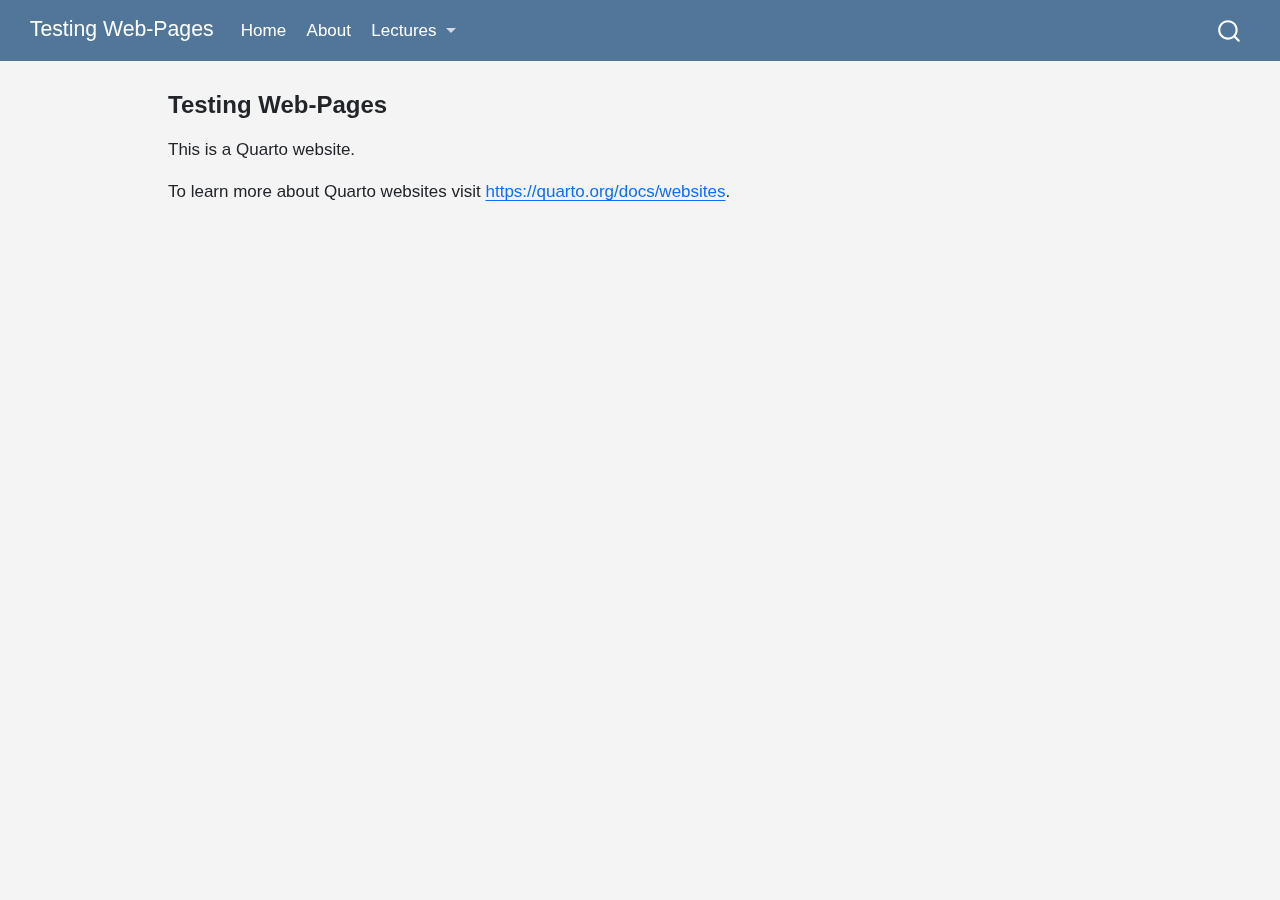
<file: index.html>
<!DOCTYPE html>
<html xmlns="http://www.w3.org/1999/xhtml" lang="en" xml:lang="en"><head>

<meta charset="utf-8">
<meta name="generator" content="quarto-1.5.57">

<meta name="viewport" content="width=device-width, initial-scale=1.0, user-scalable=yes">


<title>Testing Web-Pages</title>
<style>
code{white-space: pre-wrap;}
span.smallcaps{font-variant: small-caps;}
div.columns{display: flex; gap: min(4vw, 1.5em);}
div.column{flex: auto; overflow-x: auto;}
div.hanging-indent{margin-left: 1.5em; text-indent: -1.5em;}
ul.task-list{list-style: none;}
ul.task-list li input[type="checkbox"] {
  width: 0.8em;
  margin: 0 0.8em 0.2em -1em; /* quarto-specific, see https://github.com/quarto-dev/quarto-cli/issues/4556 */ 
  vertical-align: middle;
}
</style>


<script src="site_libs/quarto-nav/quarto-nav.js"></script>
<script src="site_libs/quarto-nav/headroom.min.js"></script>
<script src="site_libs/clipboard/clipboard.min.js"></script>
<script src="site_libs/quarto-search/autocomplete.umd.js"></script>
<script src="site_libs/quarto-search/fuse.min.js"></script>
<script src="site_libs/quarto-search/quarto-search.js"></script>
<meta name="quarto:offset" content="./">
<script src="site_libs/quarto-html/quarto.js"></script>
<script src="site_libs/quarto-html/popper.min.js"></script>
<script src="site_libs/quarto-html/tippy.umd.min.js"></script>
<script src="site_libs/quarto-html/anchor.min.js"></script>
<link href="site_libs/quarto-html/tippy.css" rel="stylesheet">
<link href="site_libs/quarto-html/quarto-syntax-highlighting.css" rel="stylesheet" id="quarto-text-highlighting-styles">
<script src="site_libs/bootstrap/bootstrap.min.js"></script>
<link href="site_libs/bootstrap/bootstrap-icons.css" rel="stylesheet">
<link href="site_libs/bootstrap/bootstrap.min.css" rel="stylesheet" id="quarto-bootstrap" data-mode="light">
<script id="quarto-search-options" type="application/json">{
  "location": "navbar",
  "copy-button": false,
  "collapse-after": 3,
  "panel-placement": "end",
  "type": "overlay",
  "limit": 50,
  "keyboard-shortcut": [
    "f",
    "/",
    "s"
  ],
  "show-item-context": false,
  "language": {
    "search-no-results-text": "No results",
    "search-matching-documents-text": "matching documents",
    "search-copy-link-title": "Copy link to search",
    "search-hide-matches-text": "Hide additional matches",
    "search-more-match-text": "more match in this document",
    "search-more-matches-text": "more matches in this document",
    "search-clear-button-title": "Clear",
    "search-text-placeholder": "",
    "search-detached-cancel-button-title": "Cancel",
    "search-submit-button-title": "Submit",
    "search-label": "Search"
  }
}</script>


<link rel="stylesheet" href="styles.css">
</head>

<body class="nav-fixed">

<div id="quarto-search-results"></div>
  <header id="quarto-header" class="headroom fixed-top">
    <nav class="navbar navbar-expand-lg " data-bs-theme="dark">
      <div class="navbar-container container-fluid">
      <div class="navbar-brand-container mx-auto">
    <a class="navbar-brand" href="./index.html">
    <span class="navbar-title">Testing Web-Pages</span>
    </a>
  </div>
            <div id="quarto-search" class="" title="Search"></div>
          <button class="navbar-toggler" type="button" data-bs-toggle="collapse" data-bs-target="#navbarCollapse" aria-controls="navbarCollapse" role="menu" aria-expanded="false" aria-label="Toggle navigation" onclick="if (window.quartoToggleHeadroom) { window.quartoToggleHeadroom(); }">
  <span class="navbar-toggler-icon"></span>
</button>
          <div class="collapse navbar-collapse" id="navbarCollapse">
            <ul class="navbar-nav navbar-nav-scroll me-auto">
  <li class="nav-item">
    <a class="nav-link active" href="./index.html" aria-current="page"> 
<span class="menu-text">Home</span></a>
  </li>  
  <li class="nav-item">
    <a class="nav-link" href="./about.html"> 
<span class="menu-text">About</span></a>
  </li>  
  <li class="nav-item dropdown ">
    <a class="nav-link dropdown-toggle" href="#" id="nav-menu-lectures" role="link" data-bs-toggle="dropdown" aria-expanded="false">
 <span class="menu-text">Lectures</span>
    </a>
    <ul class="dropdown-menu" aria-labelledby="nav-menu-lectures">    
        <li>
    <a class="dropdown-item" href="./lectures/week1-intro/test-md.html">
 <span class="dropdown-text">Week 1 - Intro</span></a>
  </li>  
        <li>
    <a class="dropdown-item" href="./lectures/week13-random-slope/Week13-Longitudinal-Part-1-rev1.qmd">
 <span class="dropdown-text">Week 13 - Random Slope</span></a>
  </li>  
        <li>
    <a class="dropdown-item" href="./lectures/week13-random-slope/Week13-Analysis-of-Dental-Data-Part1.html">
 <span class="dropdown-text">Week 13 - Analysis of Dental Data Part1</span></a>
  </li>  
    </ul>
  </li>
</ul>
          </div> <!-- /navcollapse -->
            <div class="quarto-navbar-tools">
</div>
      </div> <!-- /container-fluid -->
    </nav>
</header>
<!-- content -->
<div id="quarto-content" class="quarto-container page-columns page-rows-contents page-layout-article page-navbar">
<!-- sidebar -->
<!-- margin-sidebar -->
    <div id="quarto-margin-sidebar" class="sidebar margin-sidebar zindex-bottom">
        
    </div>
<!-- main -->
<main class="content" id="quarto-document-content">

<header id="title-block-header" class="quarto-title-block default">
<div class="quarto-title">
<h1 class="title">Testing Web-Pages</h1>
</div>



<div class="quarto-title-meta">

    
  
    
  </div>
  


</header>


<p>This is a Quarto website.</p>
<p>To learn more about Quarto websites visit <a href="https://quarto.org/docs/websites" class="uri">https://quarto.org/docs/websites</a>.</p>



</main> <!-- /main -->
<script id="quarto-html-after-body" type="application/javascript">
window.document.addEventListener("DOMContentLoaded", function (event) {
  const toggleBodyColorMode = (bsSheetEl) => {
    const mode = bsSheetEl.getAttribute("data-mode");
    const bodyEl = window.document.querySelector("body");
    if (mode === "dark") {
      bodyEl.classList.add("quarto-dark");
      bodyEl.classList.remove("quarto-light");
    } else {
      bodyEl.classList.add("quarto-light");
      bodyEl.classList.remove("quarto-dark");
    }
  }
  const toggleBodyColorPrimary = () => {
    const bsSheetEl = window.document.querySelector("link#quarto-bootstrap");
    if (bsSheetEl) {
      toggleBodyColorMode(bsSheetEl);
    }
  }
  toggleBodyColorPrimary();  
  const icon = "";
  const anchorJS = new window.AnchorJS();
  anchorJS.options = {
    placement: 'right',
    icon: icon
  };
  anchorJS.add('.anchored');
  const isCodeAnnotation = (el) => {
    for (const clz of el.classList) {
      if (clz.startsWith('code-annotation-')) {                     
        return true;
      }
    }
    return false;
  }
  const onCopySuccess = function(e) {
    // button target
    const button = e.trigger;
    // don't keep focus
    button.blur();
    // flash "checked"
    button.classList.add('code-copy-button-checked');
    var currentTitle = button.getAttribute("title");
    button.setAttribute("title", "Copied!");
    let tooltip;
    if (window.bootstrap) {
      button.setAttribute("data-bs-toggle", "tooltip");
      button.setAttribute("data-bs-placement", "left");
      button.setAttribute("data-bs-title", "Copied!");
      tooltip = new bootstrap.Tooltip(button, 
        { trigger: "manual", 
          customClass: "code-copy-button-tooltip",
          offset: [0, -8]});
      tooltip.show();    
    }
    setTimeout(function() {
      if (tooltip) {
        tooltip.hide();
        button.removeAttribute("data-bs-title");
        button.removeAttribute("data-bs-toggle");
        button.removeAttribute("data-bs-placement");
      }
      button.setAttribute("title", currentTitle);
      button.classList.remove('code-copy-button-checked');
    }, 1000);
    // clear code selection
    e.clearSelection();
  }
  const getTextToCopy = function(trigger) {
      const codeEl = trigger.previousElementSibling.cloneNode(true);
      for (const childEl of codeEl.children) {
        if (isCodeAnnotation(childEl)) {
          childEl.remove();
        }
      }
      return codeEl.innerText;
  }
  const clipboard = new window.ClipboardJS('.code-copy-button:not([data-in-quarto-modal])', {
    text: getTextToCopy
  });
  clipboard.on('success', onCopySuccess);
  if (window.document.getElementById('quarto-embedded-source-code-modal')) {
    // For code content inside modals, clipBoardJS needs to be initialized with a container option
    // TODO: Check when it could be a function (https://github.com/zenorocha/clipboard.js/issues/860)
    const clipboardModal = new window.ClipboardJS('.code-copy-button[data-in-quarto-modal]', {
      text: getTextToCopy,
      container: window.document.getElementById('quarto-embedded-source-code-modal')
    });
    clipboardModal.on('success', onCopySuccess);
  }
    var localhostRegex = new RegExp(/^(?:http|https):\/\/localhost\:?[0-9]*\//);
    var mailtoRegex = new RegExp(/^mailto:/);
      var filterRegex = new RegExp("https:\/\/quantPsych\.github\.io\/test-web\/");
    var isInternal = (href) => {
        return filterRegex.test(href) || localhostRegex.test(href) || mailtoRegex.test(href);
    }
    // Inspect non-navigation links and adorn them if external
 	var links = window.document.querySelectorAll('a[href]:not(.nav-link):not(.navbar-brand):not(.toc-action):not(.sidebar-link):not(.sidebar-item-toggle):not(.pagination-link):not(.no-external):not([aria-hidden]):not(.dropdown-item):not(.quarto-navigation-tool):not(.about-link)');
    for (var i=0; i<links.length; i++) {
      const link = links[i];
      if (!isInternal(link.href)) {
        // undo the damage that might have been done by quarto-nav.js in the case of
        // links that we want to consider external
        if (link.dataset.originalHref !== undefined) {
          link.href = link.dataset.originalHref;
        }
      }
    }
  function tippyHover(el, contentFn, onTriggerFn, onUntriggerFn) {
    const config = {
      allowHTML: true,
      maxWidth: 500,
      delay: 100,
      arrow: false,
      appendTo: function(el) {
          return el.parentElement;
      },
      interactive: true,
      interactiveBorder: 10,
      theme: 'quarto',
      placement: 'bottom-start',
    };
    if (contentFn) {
      config.content = contentFn;
    }
    if (onTriggerFn) {
      config.onTrigger = onTriggerFn;
    }
    if (onUntriggerFn) {
      config.onUntrigger = onUntriggerFn;
    }
    window.tippy(el, config); 
  }
  const noterefs = window.document.querySelectorAll('a[role="doc-noteref"]');
  for (var i=0; i<noterefs.length; i++) {
    const ref = noterefs[i];
    tippyHover(ref, function() {
      // use id or data attribute instead here
      let href = ref.getAttribute('data-footnote-href') || ref.getAttribute('href');
      try { href = new URL(href).hash; } catch {}
      const id = href.replace(/^#\/?/, "");
      const note = window.document.getElementById(id);
      if (note) {
        return note.innerHTML;
      } else {
        return "";
      }
    });
  }
  const xrefs = window.document.querySelectorAll('a.quarto-xref');
  const processXRef = (id, note) => {
    // Strip column container classes
    const stripColumnClz = (el) => {
      el.classList.remove("page-full", "page-columns");
      if (el.children) {
        for (const child of el.children) {
          stripColumnClz(child);
        }
      }
    }
    stripColumnClz(note)
    if (id === null || id.startsWith('sec-')) {
      // Special case sections, only their first couple elements
      const container = document.createElement("div");
      if (note.children && note.children.length > 2) {
        container.appendChild(note.children[0].cloneNode(true));
        for (let i = 1; i < note.children.length; i++) {
          const child = note.children[i];
          if (child.tagName === "P" && child.innerText === "") {
            continue;
          } else {
            container.appendChild(child.cloneNode(true));
            break;
          }
        }
        if (window.Quarto?.typesetMath) {
          window.Quarto.typesetMath(container);
        }
        return container.innerHTML
      } else {
        if (window.Quarto?.typesetMath) {
          window.Quarto.typesetMath(note);
        }
        return note.innerHTML;
      }
    } else {
      // Remove any anchor links if they are present
      const anchorLink = note.querySelector('a.anchorjs-link');
      if (anchorLink) {
        anchorLink.remove();
      }
      if (window.Quarto?.typesetMath) {
        window.Quarto.typesetMath(note);
      }
      // TODO in 1.5, we should make sure this works without a callout special case
      if (note.classList.contains("callout")) {
        return note.outerHTML;
      } else {
        return note.innerHTML;
      }
    }
  }
  for (var i=0; i<xrefs.length; i++) {
    const xref = xrefs[i];
    tippyHover(xref, undefined, function(instance) {
      instance.disable();
      let url = xref.getAttribute('href');
      let hash = undefined; 
      if (url.startsWith('#')) {
        hash = url;
      } else {
        try { hash = new URL(url).hash; } catch {}
      }
      if (hash) {
        const id = hash.replace(/^#\/?/, "");
        const note = window.document.getElementById(id);
        if (note !== null) {
          try {
            const html = processXRef(id, note.cloneNode(true));
            instance.setContent(html);
          } finally {
            instance.enable();
            instance.show();
          }
        } else {
          // See if we can fetch this
          fetch(url.split('#')[0])
          .then(res => res.text())
          .then(html => {
            const parser = new DOMParser();
            const htmlDoc = parser.parseFromString(html, "text/html");
            const note = htmlDoc.getElementById(id);
            if (note !== null) {
              const html = processXRef(id, note);
              instance.setContent(html);
            } 
          }).finally(() => {
            instance.enable();
            instance.show();
          });
        }
      } else {
        // See if we can fetch a full url (with no hash to target)
        // This is a special case and we should probably do some content thinning / targeting
        fetch(url)
        .then(res => res.text())
        .then(html => {
          const parser = new DOMParser();
          const htmlDoc = parser.parseFromString(html, "text/html");
          const note = htmlDoc.querySelector('main.content');
          if (note !== null) {
            // This should only happen for chapter cross references
            // (since there is no id in the URL)
            // remove the first header
            if (note.children.length > 0 && note.children[0].tagName === "HEADER") {
              note.children[0].remove();
            }
            const html = processXRef(null, note);
            instance.setContent(html);
          } 
        }).finally(() => {
          instance.enable();
          instance.show();
        });
      }
    }, function(instance) {
    });
  }
      let selectedAnnoteEl;
      const selectorForAnnotation = ( cell, annotation) => {
        let cellAttr = 'data-code-cell="' + cell + '"';
        let lineAttr = 'data-code-annotation="' +  annotation + '"';
        const selector = 'span[' + cellAttr + '][' + lineAttr + ']';
        return selector;
      }
      const selectCodeLines = (annoteEl) => {
        const doc = window.document;
        const targetCell = annoteEl.getAttribute("data-target-cell");
        const targetAnnotation = annoteEl.getAttribute("data-target-annotation");
        const annoteSpan = window.document.querySelector(selectorForAnnotation(targetCell, targetAnnotation));
        const lines = annoteSpan.getAttribute("data-code-lines").split(",");
        const lineIds = lines.map((line) => {
          return targetCell + "-" + line;
        })
        let top = null;
        let height = null;
        let parent = null;
        if (lineIds.length > 0) {
            //compute the position of the single el (top and bottom and make a div)
            const el = window.document.getElementById(lineIds[0]);
            top = el.offsetTop;
            height = el.offsetHeight;
            parent = el.parentElement.parentElement;
          if (lineIds.length > 1) {
            const lastEl = window.document.getElementById(lineIds[lineIds.length - 1]);
            const bottom = lastEl.offsetTop + lastEl.offsetHeight;
            height = bottom - top;
          }
          if (top !== null && height !== null && parent !== null) {
            // cook up a div (if necessary) and position it 
            let div = window.document.getElementById("code-annotation-line-highlight");
            if (div === null) {
              div = window.document.createElement("div");
              div.setAttribute("id", "code-annotation-line-highlight");
              div.style.position = 'absolute';
              parent.appendChild(div);
            }
            div.style.top = top - 2 + "px";
            div.style.height = height + 4 + "px";
            div.style.left = 0;
            let gutterDiv = window.document.getElementById("code-annotation-line-highlight-gutter");
            if (gutterDiv === null) {
              gutterDiv = window.document.createElement("div");
              gutterDiv.setAttribute("id", "code-annotation-line-highlight-gutter");
              gutterDiv.style.position = 'absolute';
              const codeCell = window.document.getElementById(targetCell);
              const gutter = codeCell.querySelector('.code-annotation-gutter');
              gutter.appendChild(gutterDiv);
            }
            gutterDiv.style.top = top - 2 + "px";
            gutterDiv.style.height = height + 4 + "px";
          }
          selectedAnnoteEl = annoteEl;
        }
      };
      const unselectCodeLines = () => {
        const elementsIds = ["code-annotation-line-highlight", "code-annotation-line-highlight-gutter"];
        elementsIds.forEach((elId) => {
          const div = window.document.getElementById(elId);
          if (div) {
            div.remove();
          }
        });
        selectedAnnoteEl = undefined;
      };
        // Handle positioning of the toggle
    window.addEventListener(
      "resize",
      throttle(() => {
        elRect = undefined;
        if (selectedAnnoteEl) {
          selectCodeLines(selectedAnnoteEl);
        }
      }, 10)
    );
    function throttle(fn, ms) {
    let throttle = false;
    let timer;
      return (...args) => {
        if(!throttle) { // first call gets through
            fn.apply(this, args);
            throttle = true;
        } else { // all the others get throttled
            if(timer) clearTimeout(timer); // cancel #2
            timer = setTimeout(() => {
              fn.apply(this, args);
              timer = throttle = false;
            }, ms);
        }
      };
    }
      // Attach click handler to the DT
      const annoteDls = window.document.querySelectorAll('dt[data-target-cell]');
      for (const annoteDlNode of annoteDls) {
        annoteDlNode.addEventListener('click', (event) => {
          const clickedEl = event.target;
          if (clickedEl !== selectedAnnoteEl) {
            unselectCodeLines();
            const activeEl = window.document.querySelector('dt[data-target-cell].code-annotation-active');
            if (activeEl) {
              activeEl.classList.remove('code-annotation-active');
            }
            selectCodeLines(clickedEl);
            clickedEl.classList.add('code-annotation-active');
          } else {
            // Unselect the line
            unselectCodeLines();
            clickedEl.classList.remove('code-annotation-active');
          }
        });
      }
  const findCites = (el) => {
    const parentEl = el.parentElement;
    if (parentEl) {
      const cites = parentEl.dataset.cites;
      if (cites) {
        return {
          el,
          cites: cites.split(' ')
        };
      } else {
        return findCites(el.parentElement)
      }
    } else {
      return undefined;
    }
  };
  var bibliorefs = window.document.querySelectorAll('a[role="doc-biblioref"]');
  for (var i=0; i<bibliorefs.length; i++) {
    const ref = bibliorefs[i];
    const citeInfo = findCites(ref);
    if (citeInfo) {
      tippyHover(citeInfo.el, function() {
        var popup = window.document.createElement('div');
        citeInfo.cites.forEach(function(cite) {
          var citeDiv = window.document.createElement('div');
          citeDiv.classList.add('hanging-indent');
          citeDiv.classList.add('csl-entry');
          var biblioDiv = window.document.getElementById('ref-' + cite);
          if (biblioDiv) {
            citeDiv.innerHTML = biblioDiv.innerHTML;
          }
          popup.appendChild(citeDiv);
        });
        return popup.innerHTML;
      });
    }
  }
});
</script>
</div> <!-- /content -->




</body></html>
</file>
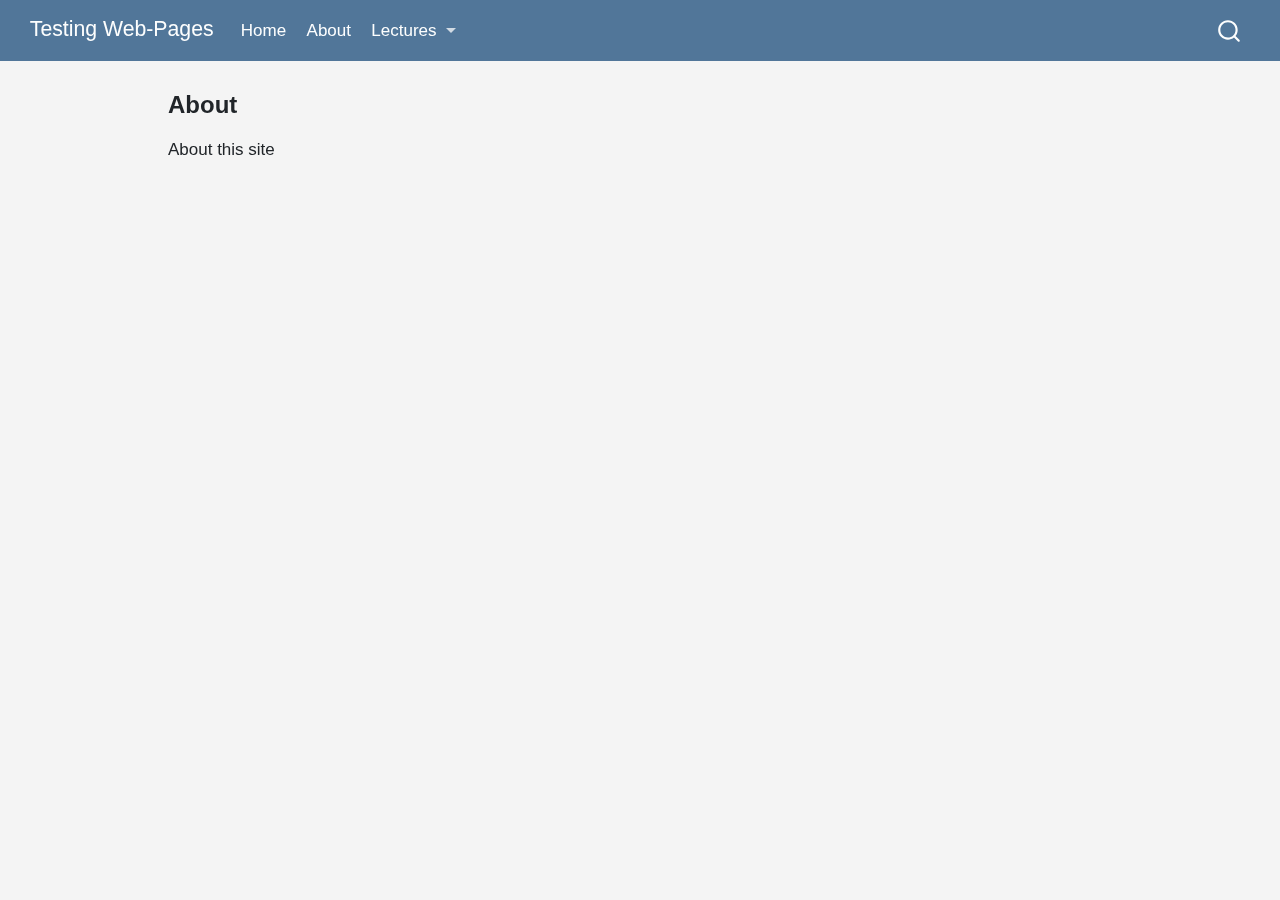
<file: about 2.html>
<!DOCTYPE html>
<html xmlns="http://www.w3.org/1999/xhtml" lang="en" xml:lang="en"><head>

<meta charset="utf-8">
<meta name="generator" content="quarto-1.5.57">

<meta name="viewport" content="width=device-width, initial-scale=1.0, user-scalable=yes">


<title>About – Testing Web-Pages</title>
<style>
code{white-space: pre-wrap;}
span.smallcaps{font-variant: small-caps;}
div.columns{display: flex; gap: min(4vw, 1.5em);}
div.column{flex: auto; overflow-x: auto;}
div.hanging-indent{margin-left: 1.5em; text-indent: -1.5em;}
ul.task-list{list-style: none;}
ul.task-list li input[type="checkbox"] {
  width: 0.8em;
  margin: 0 0.8em 0.2em -1em; /* quarto-specific, see https://github.com/quarto-dev/quarto-cli/issues/4556 */ 
  vertical-align: middle;
}
</style>


<script src="site_libs/quarto-nav/quarto-nav.js"></script>
<script src="site_libs/quarto-nav/headroom.min.js"></script>
<script src="site_libs/clipboard/clipboard.min.js"></script>
<script src="site_libs/quarto-search/autocomplete.umd.js"></script>
<script src="site_libs/quarto-search/fuse.min.js"></script>
<script src="site_libs/quarto-search/quarto-search.js"></script>
<meta name="quarto:offset" content="./">
<script src="site_libs/quarto-html/quarto.js"></script>
<script src="site_libs/quarto-html/popper.min.js"></script>
<script src="site_libs/quarto-html/tippy.umd.min.js"></script>
<script src="site_libs/quarto-html/anchor.min.js"></script>
<link href="site_libs/quarto-html/tippy.css" rel="stylesheet">
<link href="site_libs/quarto-html/quarto-syntax-highlighting.css" rel="stylesheet" id="quarto-text-highlighting-styles">
<script src="site_libs/bootstrap/bootstrap.min.js"></script>
<link href="site_libs/bootstrap/bootstrap-icons.css" rel="stylesheet">
<link href="site_libs/bootstrap/bootstrap.min.css" rel="stylesheet" id="quarto-bootstrap" data-mode="light">
<script id="quarto-search-options" type="application/json">{
  "location": "navbar",
  "copy-button": false,
  "collapse-after": 3,
  "panel-placement": "end",
  "type": "overlay",
  "limit": 50,
  "keyboard-shortcut": [
    "f",
    "/",
    "s"
  ],
  "show-item-context": false,
  "language": {
    "search-no-results-text": "No results",
    "search-matching-documents-text": "matching documents",
    "search-copy-link-title": "Copy link to search",
    "search-hide-matches-text": "Hide additional matches",
    "search-more-match-text": "more match in this document",
    "search-more-matches-text": "more matches in this document",
    "search-clear-button-title": "Clear",
    "search-text-placeholder": "",
    "search-detached-cancel-button-title": "Cancel",
    "search-submit-button-title": "Submit",
    "search-label": "Search"
  }
}</script>


<link rel="stylesheet" href="styles.css">
</head>

<body class="nav-fixed">

<div id="quarto-search-results"></div>
  <header id="quarto-header" class="headroom fixed-top">
    <nav class="navbar navbar-expand-lg " data-bs-theme="dark">
      <div class="navbar-container container-fluid">
      <div class="navbar-brand-container mx-auto">
    <a class="navbar-brand" href="./index.html">
    <span class="navbar-title">Testing Web-Pages</span>
    </a>
  </div>
            <div id="quarto-search" class="" title="Search"></div>
          <button class="navbar-toggler" type="button" data-bs-toggle="collapse" data-bs-target="#navbarCollapse" aria-controls="navbarCollapse" role="menu" aria-expanded="false" aria-label="Toggle navigation" onclick="if (window.quartoToggleHeadroom) { window.quartoToggleHeadroom(); }">
  <span class="navbar-toggler-icon"></span>
</button>
          <div class="collapse navbar-collapse" id="navbarCollapse">
            <ul class="navbar-nav navbar-nav-scroll me-auto">
  <li class="nav-item">
    <a class="nav-link" href="./index.html"> 
<span class="menu-text">Home</span></a>
  </li>  
  <li class="nav-item">
    <a class="nav-link active" href="./about.html" aria-current="page"> 
<span class="menu-text">About</span></a>
  </li>  
  <li class="nav-item dropdown ">
    <a class="nav-link dropdown-toggle" href="#" id="nav-menu-lectures" role="link" data-bs-toggle="dropdown" aria-expanded="false">
 <span class="menu-text">Lectures</span>
    </a>
    <ul class="dropdown-menu" aria-labelledby="nav-menu-lectures">    
        <li>
    <a class="dropdown-item" href="./lectures/week1-intro/test-md.html">
 <span class="dropdown-text">Week 1 - Intro</span></a>
  </li>  
        <li>
    <a class="dropdown-item" href="./lectures/week13-random-slope/Week13-Longitudinal-Part-1-rev1.qmd">
 <span class="dropdown-text">Week 13 - Random Slope</span></a>
  </li>  
        <li>
    <a class="dropdown-item" href="./lectures/week13-random-slope/Week13-Analysis-of-Dental-Data-Part1.html">
 <span class="dropdown-text">Week 13 - Analysis of Dental Data Part1</span></a>
  </li>  
    </ul>
  </li>
</ul>
          </div> <!-- /navcollapse -->
            <div class="quarto-navbar-tools">
</div>
      </div> <!-- /container-fluid -->
    </nav>
</header>
<!-- content -->
<div id="quarto-content" class="quarto-container page-columns page-rows-contents page-layout-article page-navbar">
<!-- sidebar -->
<!-- margin-sidebar -->
    <div id="quarto-margin-sidebar" class="sidebar margin-sidebar zindex-bottom">
        
    </div>
<!-- main -->
<main class="content" id="quarto-document-content">

<header id="title-block-header" class="quarto-title-block default">
<div class="quarto-title">
<h1 class="title">About</h1>
</div>



<div class="quarto-title-meta">

    
  
    
  </div>
  


</header>


<p>About this site</p>



</main> <!-- /main -->
<script id="quarto-html-after-body" type="application/javascript">
window.document.addEventListener("DOMContentLoaded", function (event) {
  const toggleBodyColorMode = (bsSheetEl) => {
    const mode = bsSheetEl.getAttribute("data-mode");
    const bodyEl = window.document.querySelector("body");
    if (mode === "dark") {
      bodyEl.classList.add("quarto-dark");
      bodyEl.classList.remove("quarto-light");
    } else {
      bodyEl.classList.add("quarto-light");
      bodyEl.classList.remove("quarto-dark");
    }
  }
  const toggleBodyColorPrimary = () => {
    const bsSheetEl = window.document.querySelector("link#quarto-bootstrap");
    if (bsSheetEl) {
      toggleBodyColorMode(bsSheetEl);
    }
  }
  toggleBodyColorPrimary();  
  const icon = "";
  const anchorJS = new window.AnchorJS();
  anchorJS.options = {
    placement: 'right',
    icon: icon
  };
  anchorJS.add('.anchored');
  const isCodeAnnotation = (el) => {
    for (const clz of el.classList) {
      if (clz.startsWith('code-annotation-')) {                     
        return true;
      }
    }
    return false;
  }
  const onCopySuccess = function(e) {
    // button target
    const button = e.trigger;
    // don't keep focus
    button.blur();
    // flash "checked"
    button.classList.add('code-copy-button-checked');
    var currentTitle = button.getAttribute("title");
    button.setAttribute("title", "Copied!");
    let tooltip;
    if (window.bootstrap) {
      button.setAttribute("data-bs-toggle", "tooltip");
      button.setAttribute("data-bs-placement", "left");
      button.setAttribute("data-bs-title", "Copied!");
      tooltip = new bootstrap.Tooltip(button, 
        { trigger: "manual", 
          customClass: "code-copy-button-tooltip",
          offset: [0, -8]});
      tooltip.show();    
    }
    setTimeout(function() {
      if (tooltip) {
        tooltip.hide();
        button.removeAttribute("data-bs-title");
        button.removeAttribute("data-bs-toggle");
        button.removeAttribute("data-bs-placement");
      }
      button.setAttribute("title", currentTitle);
      button.classList.remove('code-copy-button-checked');
    }, 1000);
    // clear code selection
    e.clearSelection();
  }
  const getTextToCopy = function(trigger) {
      const codeEl = trigger.previousElementSibling.cloneNode(true);
      for (const childEl of codeEl.children) {
        if (isCodeAnnotation(childEl)) {
          childEl.remove();
        }
      }
      return codeEl.innerText;
  }
  const clipboard = new window.ClipboardJS('.code-copy-button:not([data-in-quarto-modal])', {
    text: getTextToCopy
  });
  clipboard.on('success', onCopySuccess);
  if (window.document.getElementById('quarto-embedded-source-code-modal')) {
    // For code content inside modals, clipBoardJS needs to be initialized with a container option
    // TODO: Check when it could be a function (https://github.com/zenorocha/clipboard.js/issues/860)
    const clipboardModal = new window.ClipboardJS('.code-copy-button[data-in-quarto-modal]', {
      text: getTextToCopy,
      container: window.document.getElementById('quarto-embedded-source-code-modal')
    });
    clipboardModal.on('success', onCopySuccess);
  }
    var localhostRegex = new RegExp(/^(?:http|https):\/\/localhost\:?[0-9]*\//);
    var mailtoRegex = new RegExp(/^mailto:/);
      var filterRegex = new RegExp("https:\/\/quantPsych\.github\.io\/test-web\/");
    var isInternal = (href) => {
        return filterRegex.test(href) || localhostRegex.test(href) || mailtoRegex.test(href);
    }
    // Inspect non-navigation links and adorn them if external
 	var links = window.document.querySelectorAll('a[href]:not(.nav-link):not(.navbar-brand):not(.toc-action):not(.sidebar-link):not(.sidebar-item-toggle):not(.pagination-link):not(.no-external):not([aria-hidden]):not(.dropdown-item):not(.quarto-navigation-tool):not(.about-link)');
    for (var i=0; i<links.length; i++) {
      const link = links[i];
      if (!isInternal(link.href)) {
        // undo the damage that might have been done by quarto-nav.js in the case of
        // links that we want to consider external
        if (link.dataset.originalHref !== undefined) {
          link.href = link.dataset.originalHref;
        }
      }
    }
  function tippyHover(el, contentFn, onTriggerFn, onUntriggerFn) {
    const config = {
      allowHTML: true,
      maxWidth: 500,
      delay: 100,
      arrow: false,
      appendTo: function(el) {
          return el.parentElement;
      },
      interactive: true,
      interactiveBorder: 10,
      theme: 'quarto',
      placement: 'bottom-start',
    };
    if (contentFn) {
      config.content = contentFn;
    }
    if (onTriggerFn) {
      config.onTrigger = onTriggerFn;
    }
    if (onUntriggerFn) {
      config.onUntrigger = onUntriggerFn;
    }
    window.tippy(el, config); 
  }
  const noterefs = window.document.querySelectorAll('a[role="doc-noteref"]');
  for (var i=0; i<noterefs.length; i++) {
    const ref = noterefs[i];
    tippyHover(ref, function() {
      // use id or data attribute instead here
      let href = ref.getAttribute('data-footnote-href') || ref.getAttribute('href');
      try { href = new URL(href).hash; } catch {}
      const id = href.replace(/^#\/?/, "");
      const note = window.document.getElementById(id);
      if (note) {
        return note.innerHTML;
      } else {
        return "";
      }
    });
  }
  const xrefs = window.document.querySelectorAll('a.quarto-xref');
  const processXRef = (id, note) => {
    // Strip column container classes
    const stripColumnClz = (el) => {
      el.classList.remove("page-full", "page-columns");
      if (el.children) {
        for (const child of el.children) {
          stripColumnClz(child);
        }
      }
    }
    stripColumnClz(note)
    if (id === null || id.startsWith('sec-')) {
      // Special case sections, only their first couple elements
      const container = document.createElement("div");
      if (note.children && note.children.length > 2) {
        container.appendChild(note.children[0].cloneNode(true));
        for (let i = 1; i < note.children.length; i++) {
          const child = note.children[i];
          if (child.tagName === "P" && child.innerText === "") {
            continue;
          } else {
            container.appendChild(child.cloneNode(true));
            break;
          }
        }
        if (window.Quarto?.typesetMath) {
          window.Quarto.typesetMath(container);
        }
        return container.innerHTML
      } else {
        if (window.Quarto?.typesetMath) {
          window.Quarto.typesetMath(note);
        }
        return note.innerHTML;
      }
    } else {
      // Remove any anchor links if they are present
      const anchorLink = note.querySelector('a.anchorjs-link');
      if (anchorLink) {
        anchorLink.remove();
      }
      if (window.Quarto?.typesetMath) {
        window.Quarto.typesetMath(note);
      }
      // TODO in 1.5, we should make sure this works without a callout special case
      if (note.classList.contains("callout")) {
        return note.outerHTML;
      } else {
        return note.innerHTML;
      }
    }
  }
  for (var i=0; i<xrefs.length; i++) {
    const xref = xrefs[i];
    tippyHover(xref, undefined, function(instance) {
      instance.disable();
      let url = xref.getAttribute('href');
      let hash = undefined; 
      if (url.startsWith('#')) {
        hash = url;
      } else {
        try { hash = new URL(url).hash; } catch {}
      }
      if (hash) {
        const id = hash.replace(/^#\/?/, "");
        const note = window.document.getElementById(id);
        if (note !== null) {
          try {
            const html = processXRef(id, note.cloneNode(true));
            instance.setContent(html);
          } finally {
            instance.enable();
            instance.show();
          }
        } else {
          // See if we can fetch this
          fetch(url.split('#')[0])
          .then(res => res.text())
          .then(html => {
            const parser = new DOMParser();
            const htmlDoc = parser.parseFromString(html, "text/html");
            const note = htmlDoc.getElementById(id);
            if (note !== null) {
              const html = processXRef(id, note);
              instance.setContent(html);
            } 
          }).finally(() => {
            instance.enable();
            instance.show();
          });
        }
      } else {
        // See if we can fetch a full url (with no hash to target)
        // This is a special case and we should probably do some content thinning / targeting
        fetch(url)
        .then(res => res.text())
        .then(html => {
          const parser = new DOMParser();
          const htmlDoc = parser.parseFromString(html, "text/html");
          const note = htmlDoc.querySelector('main.content');
          if (note !== null) {
            // This should only happen for chapter cross references
            // (since there is no id in the URL)
            // remove the first header
            if (note.children.length > 0 && note.children[0].tagName === "HEADER") {
              note.children[0].remove();
            }
            const html = processXRef(null, note);
            instance.setContent(html);
          } 
        }).finally(() => {
          instance.enable();
          instance.show();
        });
      }
    }, function(instance) {
    });
  }
      let selectedAnnoteEl;
      const selectorForAnnotation = ( cell, annotation) => {
        let cellAttr = 'data-code-cell="' + cell + '"';
        let lineAttr = 'data-code-annotation="' +  annotation + '"';
        const selector = 'span[' + cellAttr + '][' + lineAttr + ']';
        return selector;
      }
      const selectCodeLines = (annoteEl) => {
        const doc = window.document;
        const targetCell = annoteEl.getAttribute("data-target-cell");
        const targetAnnotation = annoteEl.getAttribute("data-target-annotation");
        const annoteSpan = window.document.querySelector(selectorForAnnotation(targetCell, targetAnnotation));
        const lines = annoteSpan.getAttribute("data-code-lines").split(",");
        const lineIds = lines.map((line) => {
          return targetCell + "-" + line;
        })
        let top = null;
        let height = null;
        let parent = null;
        if (lineIds.length > 0) {
            //compute the position of the single el (top and bottom and make a div)
            const el = window.document.getElementById(lineIds[0]);
            top = el.offsetTop;
            height = el.offsetHeight;
            parent = el.parentElement.parentElement;
          if (lineIds.length > 1) {
            const lastEl = window.document.getElementById(lineIds[lineIds.length - 1]);
            const bottom = lastEl.offsetTop + lastEl.offsetHeight;
            height = bottom - top;
          }
          if (top !== null && height !== null && parent !== null) {
            // cook up a div (if necessary) and position it 
            let div = window.document.getElementById("code-annotation-line-highlight");
            if (div === null) {
              div = window.document.createElement("div");
              div.setAttribute("id", "code-annotation-line-highlight");
              div.style.position = 'absolute';
              parent.appendChild(div);
            }
            div.style.top = top - 2 + "px";
            div.style.height = height + 4 + "px";
            div.style.left = 0;
            let gutterDiv = window.document.getElementById("code-annotation-line-highlight-gutter");
            if (gutterDiv === null) {
              gutterDiv = window.document.createElement("div");
              gutterDiv.setAttribute("id", "code-annotation-line-highlight-gutter");
              gutterDiv.style.position = 'absolute';
              const codeCell = window.document.getElementById(targetCell);
              const gutter = codeCell.querySelector('.code-annotation-gutter');
              gutter.appendChild(gutterDiv);
            }
            gutterDiv.style.top = top - 2 + "px";
            gutterDiv.style.height = height + 4 + "px";
          }
          selectedAnnoteEl = annoteEl;
        }
      };
      const unselectCodeLines = () => {
        const elementsIds = ["code-annotation-line-highlight", "code-annotation-line-highlight-gutter"];
        elementsIds.forEach((elId) => {
          const div = window.document.getElementById(elId);
          if (div) {
            div.remove();
          }
        });
        selectedAnnoteEl = undefined;
      };
        // Handle positioning of the toggle
    window.addEventListener(
      "resize",
      throttle(() => {
        elRect = undefined;
        if (selectedAnnoteEl) {
          selectCodeLines(selectedAnnoteEl);
        }
      }, 10)
    );
    function throttle(fn, ms) {
    let throttle = false;
    let timer;
      return (...args) => {
        if(!throttle) { // first call gets through
            fn.apply(this, args);
            throttle = true;
        } else { // all the others get throttled
            if(timer) clearTimeout(timer); // cancel #2
            timer = setTimeout(() => {
              fn.apply(this, args);
              timer = throttle = false;
            }, ms);
        }
      };
    }
      // Attach click handler to the DT
      const annoteDls = window.document.querySelectorAll('dt[data-target-cell]');
      for (const annoteDlNode of annoteDls) {
        annoteDlNode.addEventListener('click', (event) => {
          const clickedEl = event.target;
          if (clickedEl !== selectedAnnoteEl) {
            unselectCodeLines();
            const activeEl = window.document.querySelector('dt[data-target-cell].code-annotation-active');
            if (activeEl) {
              activeEl.classList.remove('code-annotation-active');
            }
            selectCodeLines(clickedEl);
            clickedEl.classList.add('code-annotation-active');
          } else {
            // Unselect the line
            unselectCodeLines();
            clickedEl.classList.remove('code-annotation-active');
          }
        });
      }
  const findCites = (el) => {
    const parentEl = el.parentElement;
    if (parentEl) {
      const cites = parentEl.dataset.cites;
      if (cites) {
        return {
          el,
          cites: cites.split(' ')
        };
      } else {
        return findCites(el.parentElement)
      }
    } else {
      return undefined;
    }
  };
  var bibliorefs = window.document.querySelectorAll('a[role="doc-biblioref"]');
  for (var i=0; i<bibliorefs.length; i++) {
    const ref = bibliorefs[i];
    const citeInfo = findCites(ref);
    if (citeInfo) {
      tippyHover(citeInfo.el, function() {
        var popup = window.document.createElement('div');
        citeInfo.cites.forEach(function(cite) {
          var citeDiv = window.document.createElement('div');
          citeDiv.classList.add('hanging-indent');
          citeDiv.classList.add('csl-entry');
          var biblioDiv = window.document.getElementById('ref-' + cite);
          if (biblioDiv) {
            citeDiv.innerHTML = biblioDiv.innerHTML;
          }
          popup.appendChild(citeDiv);
        });
        return popup.innerHTML;
      });
    }
  }
});
</script>
</div> <!-- /content -->




</body></html>
</file>
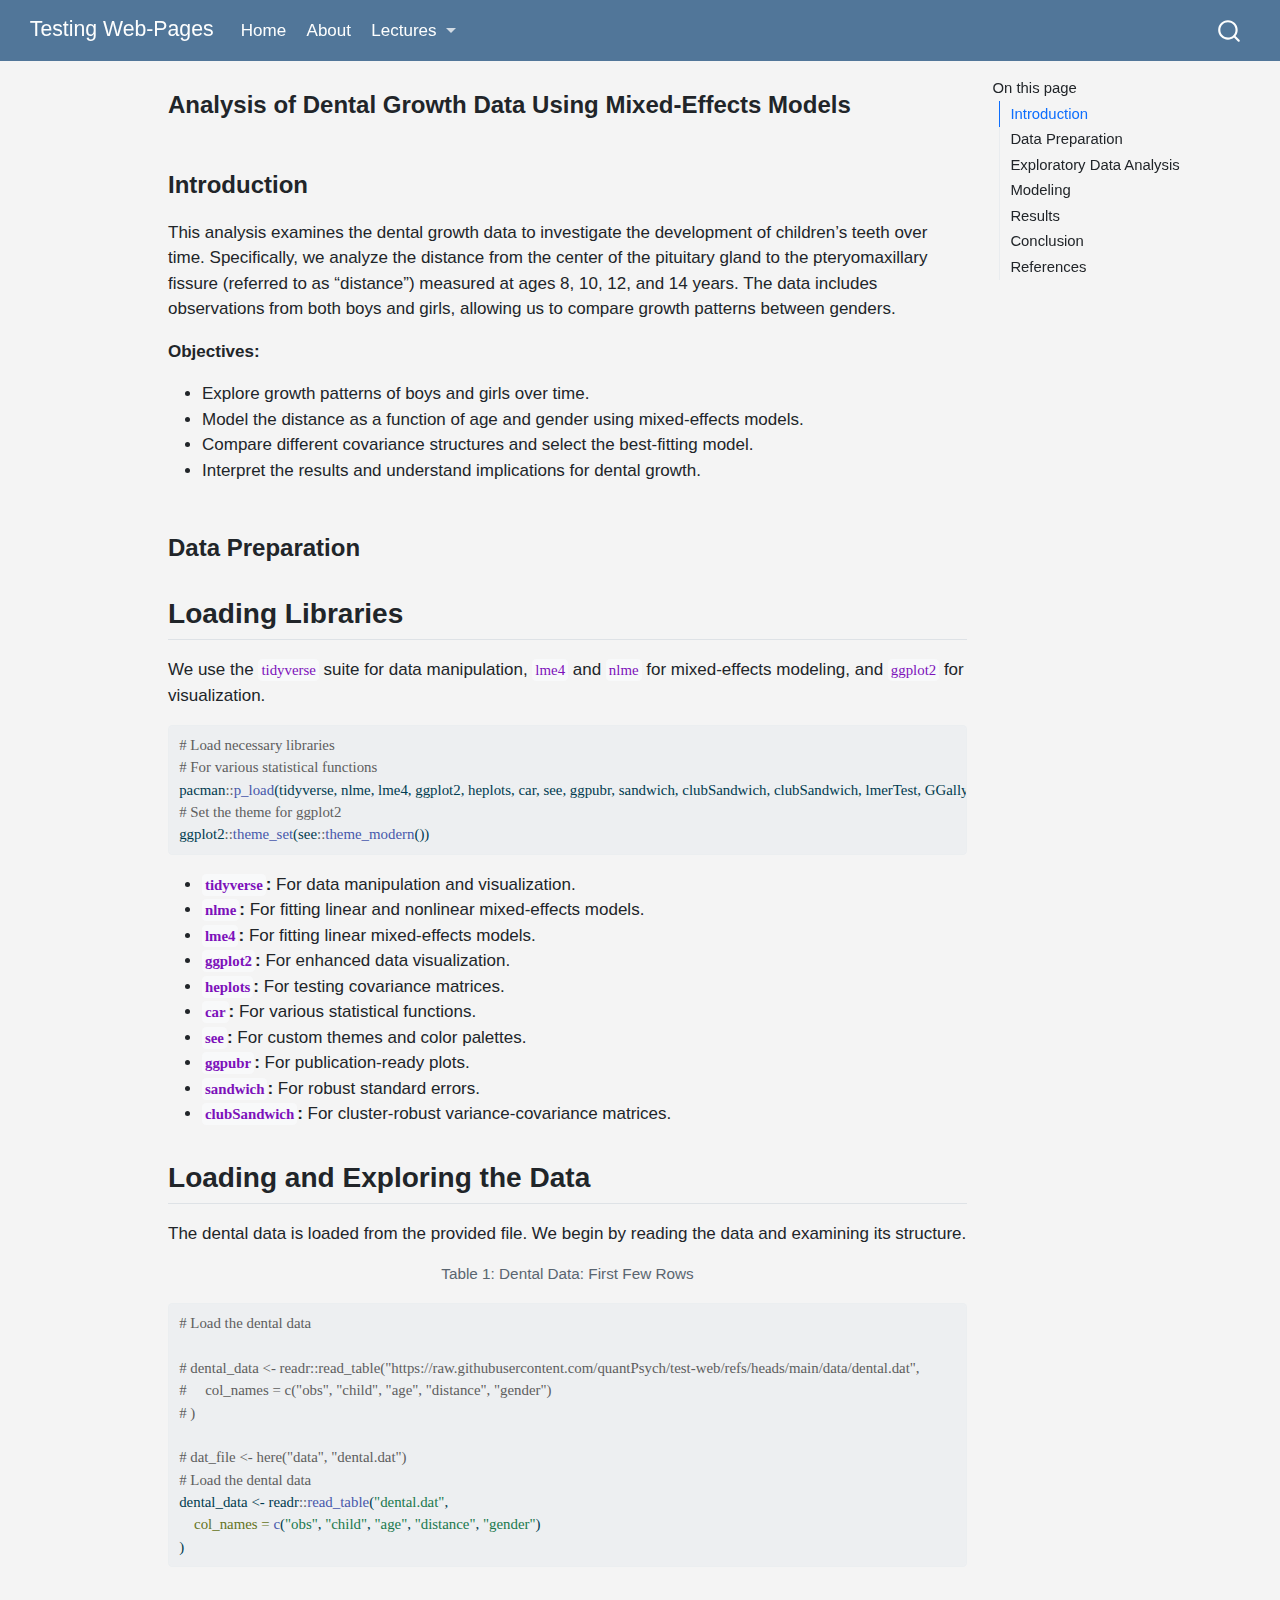
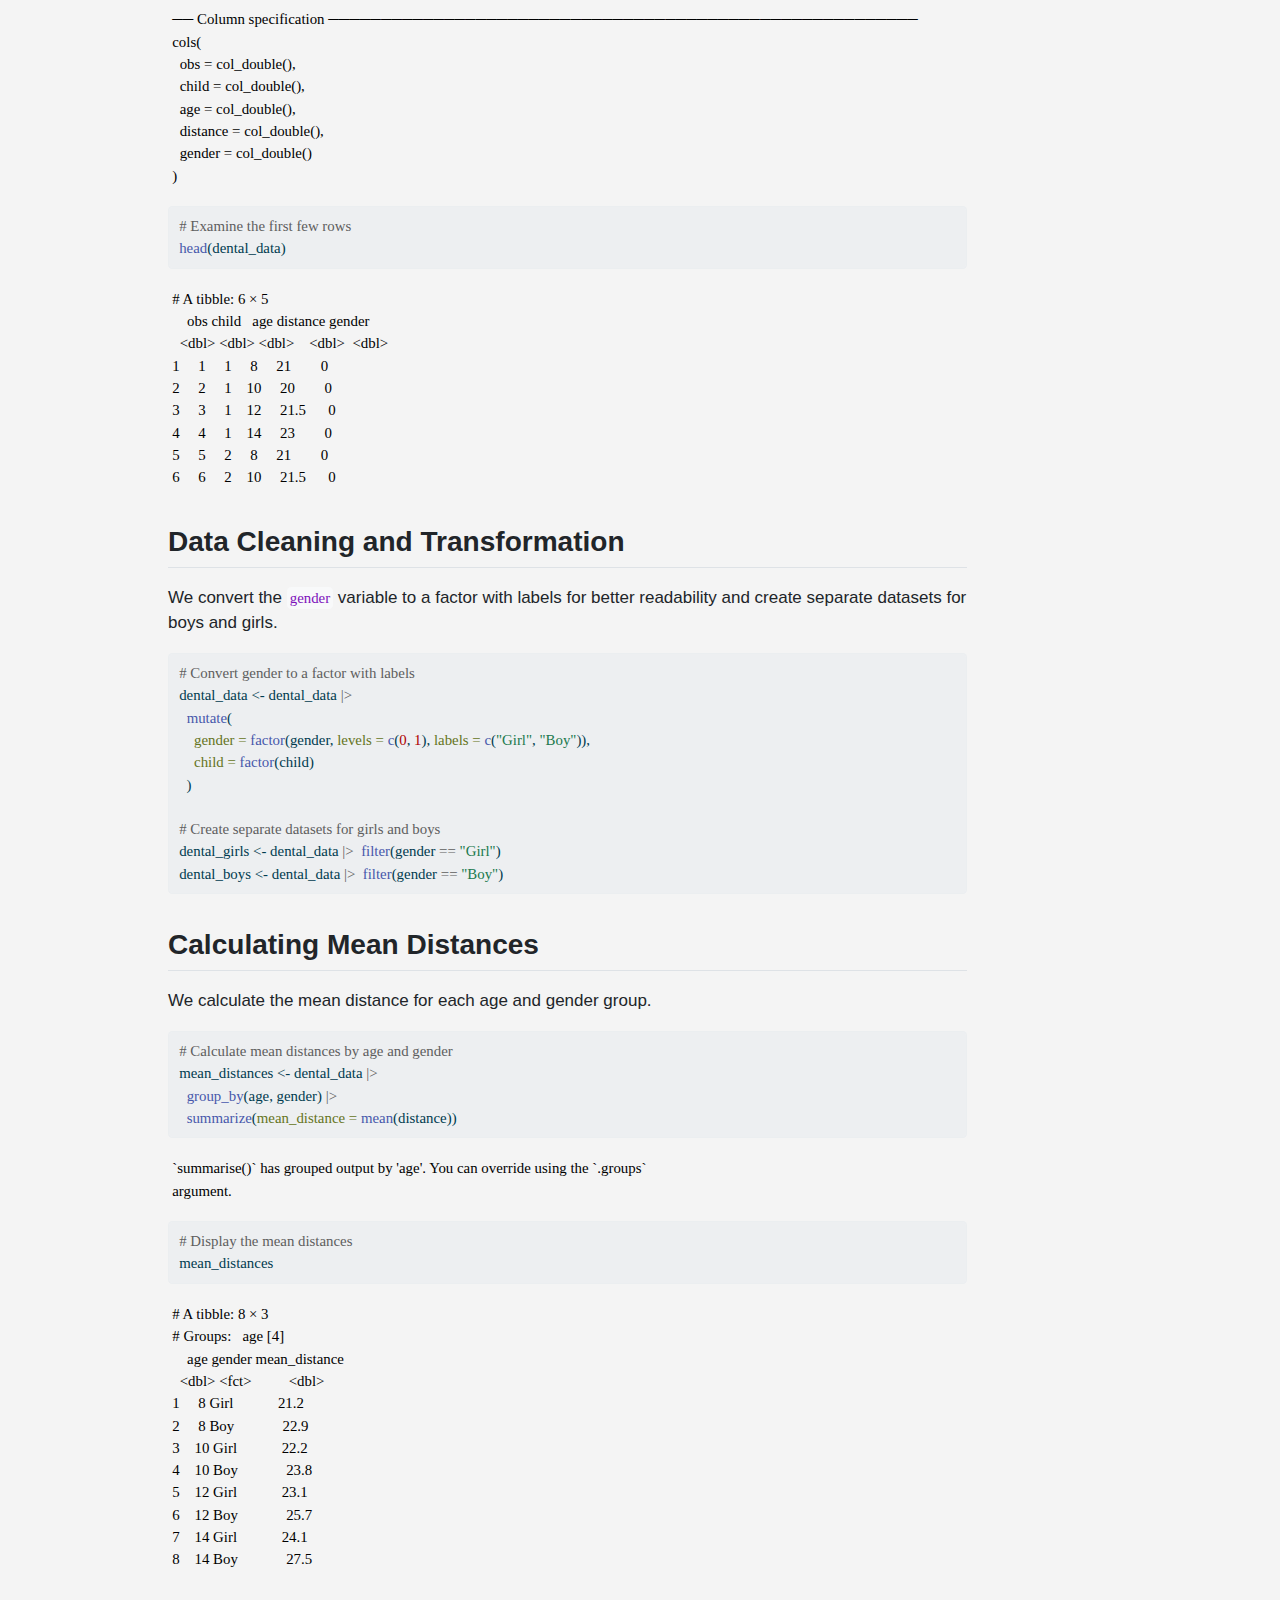
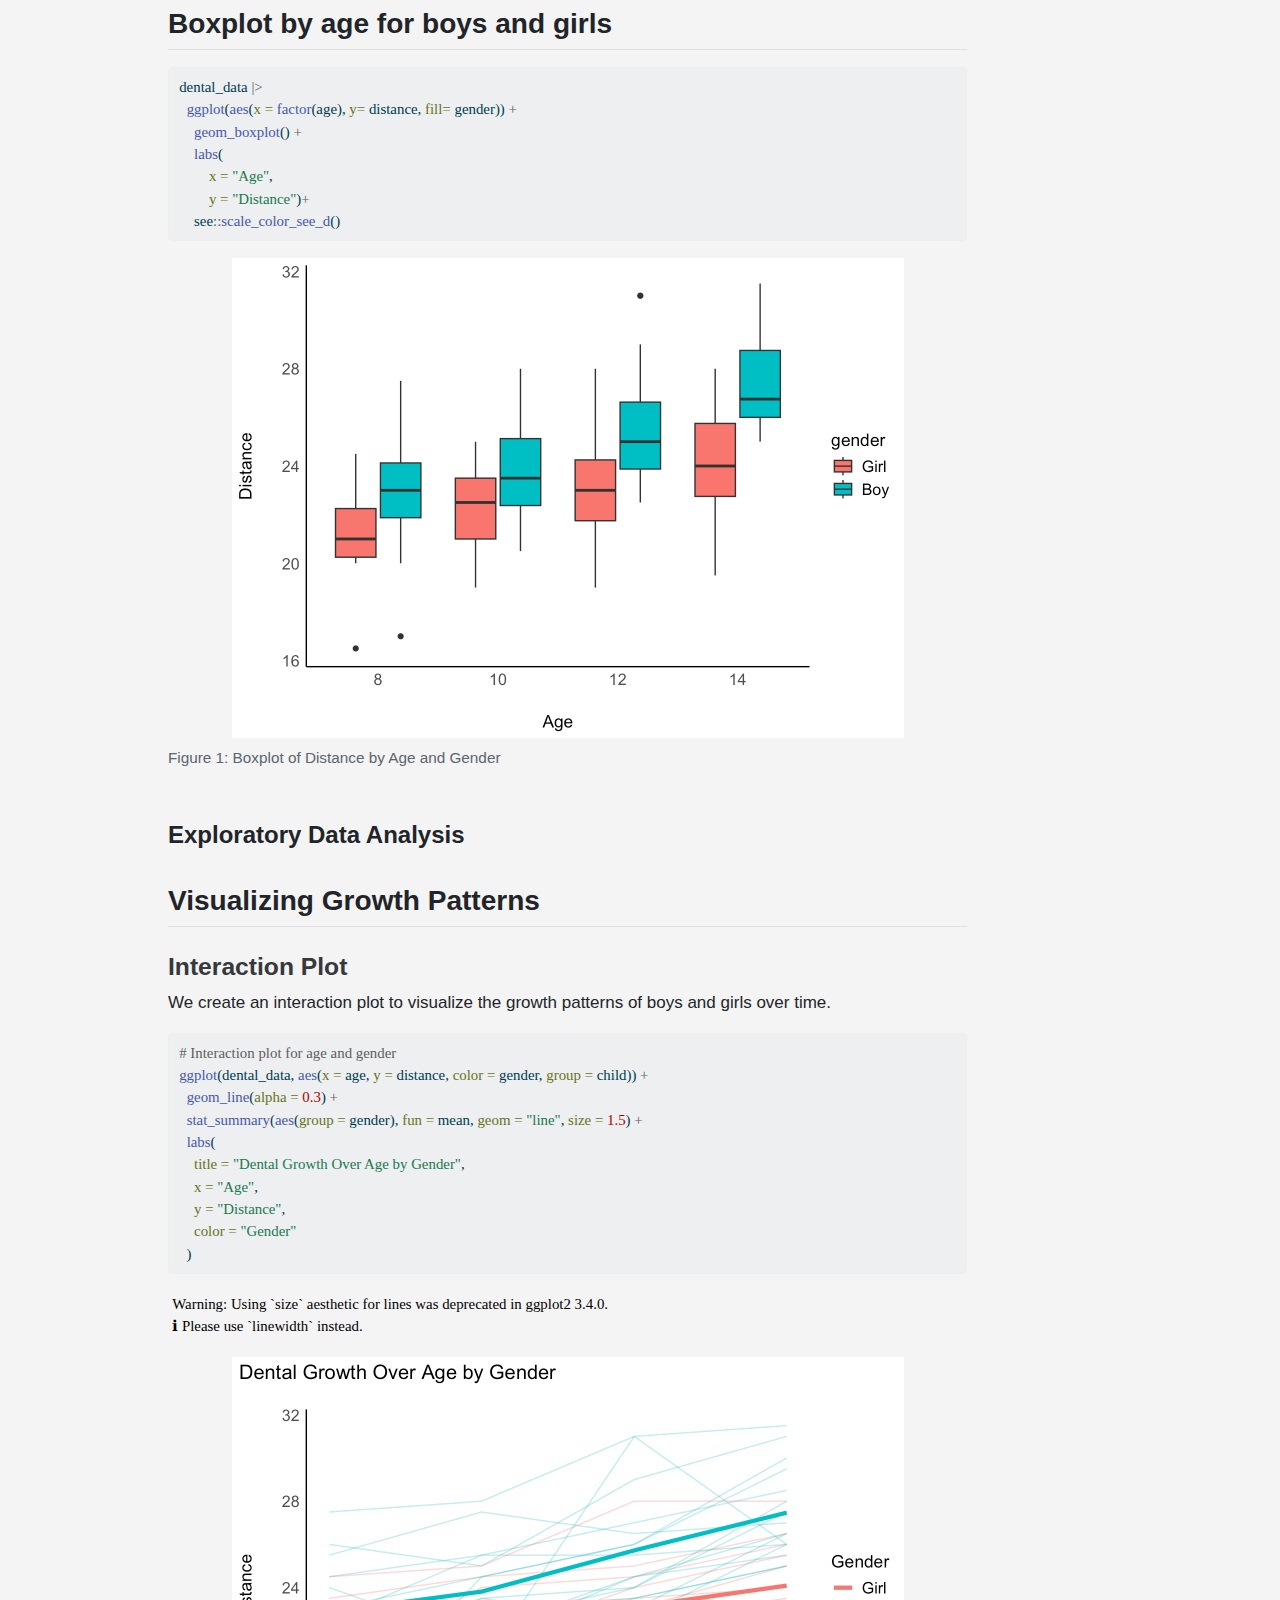
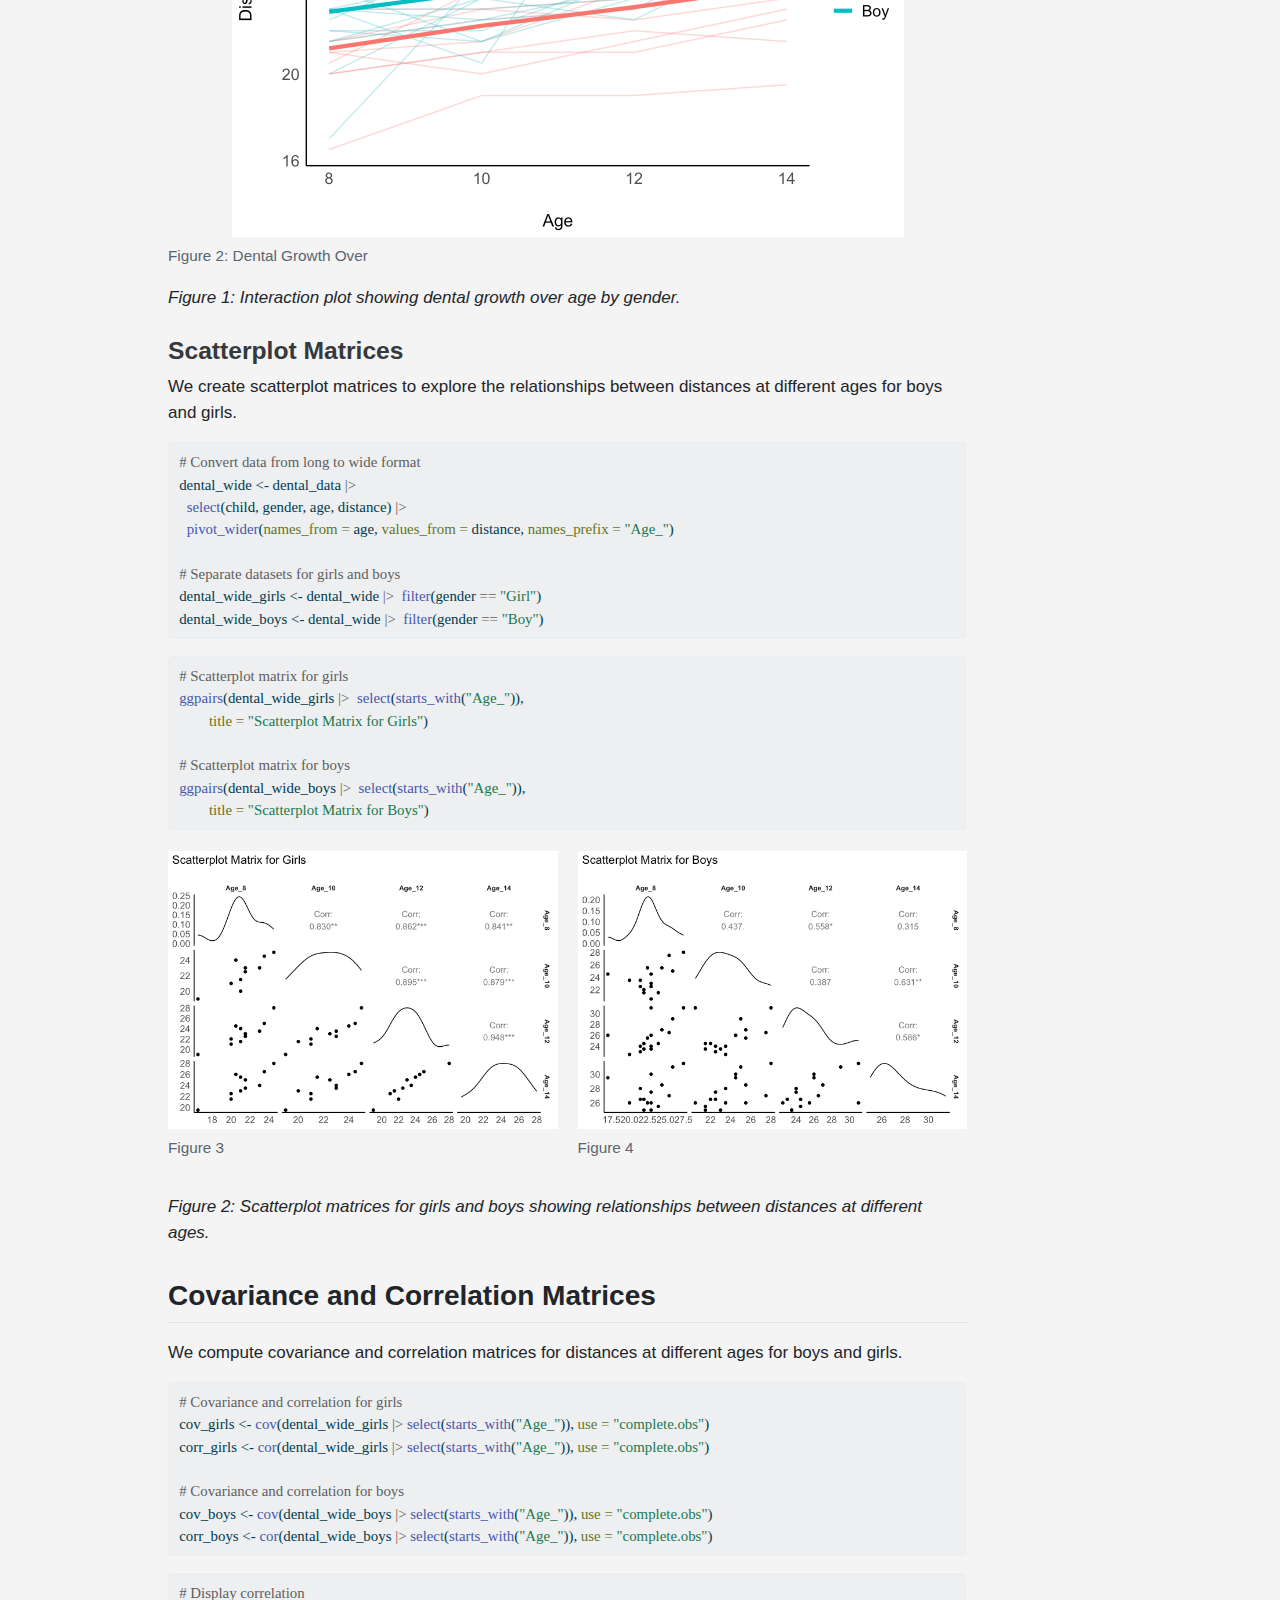
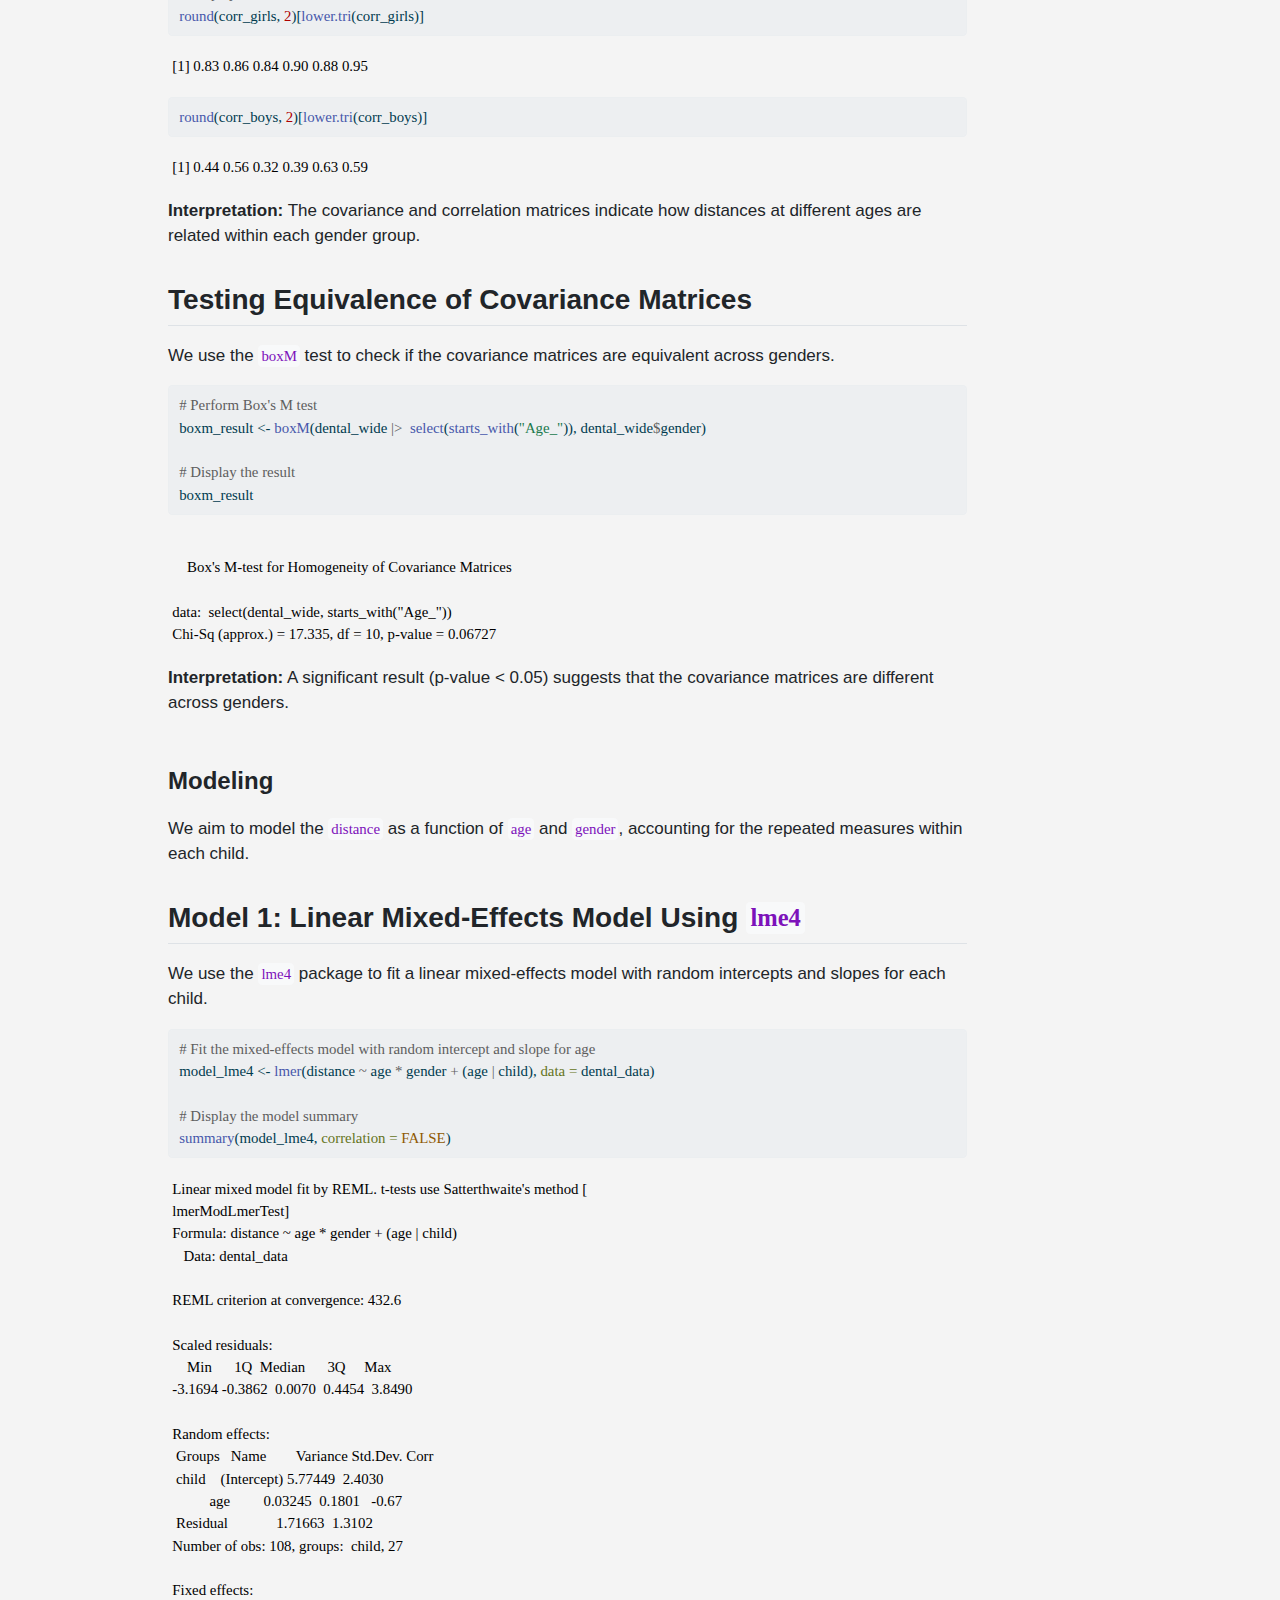
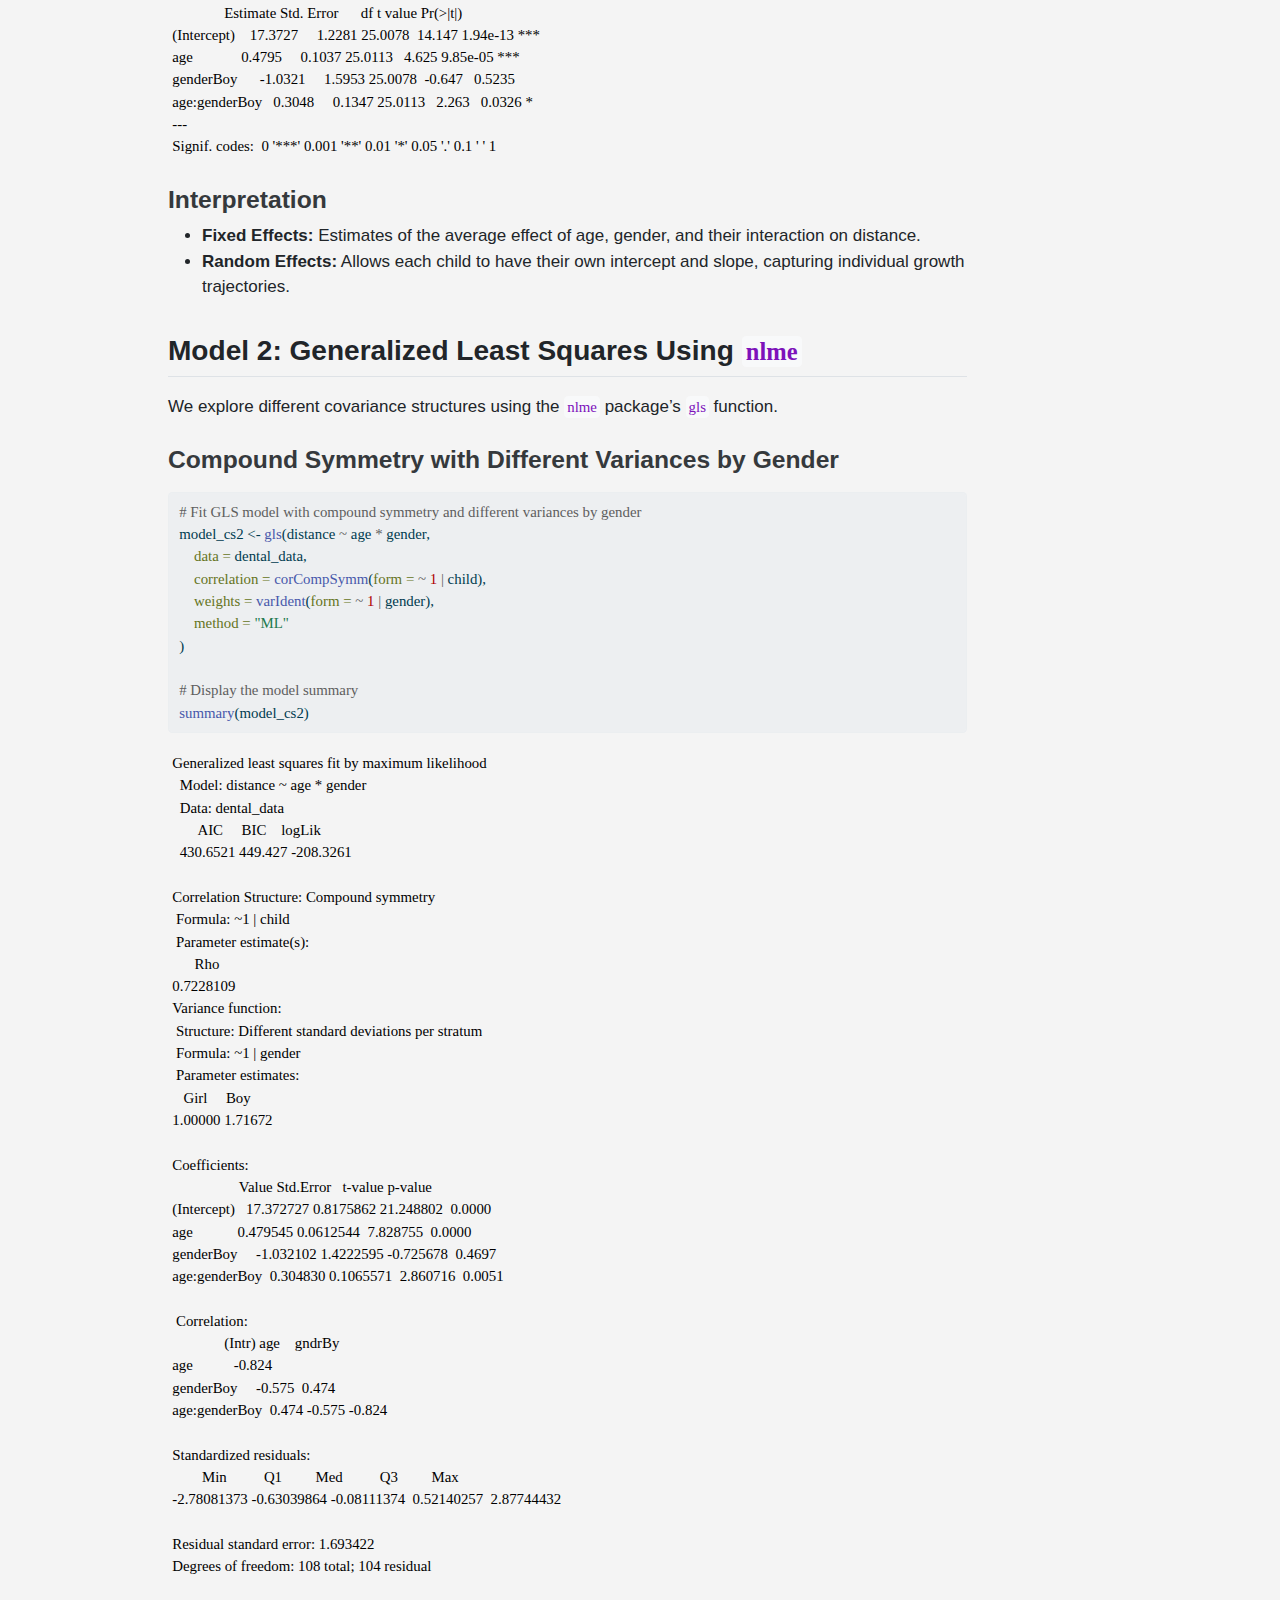
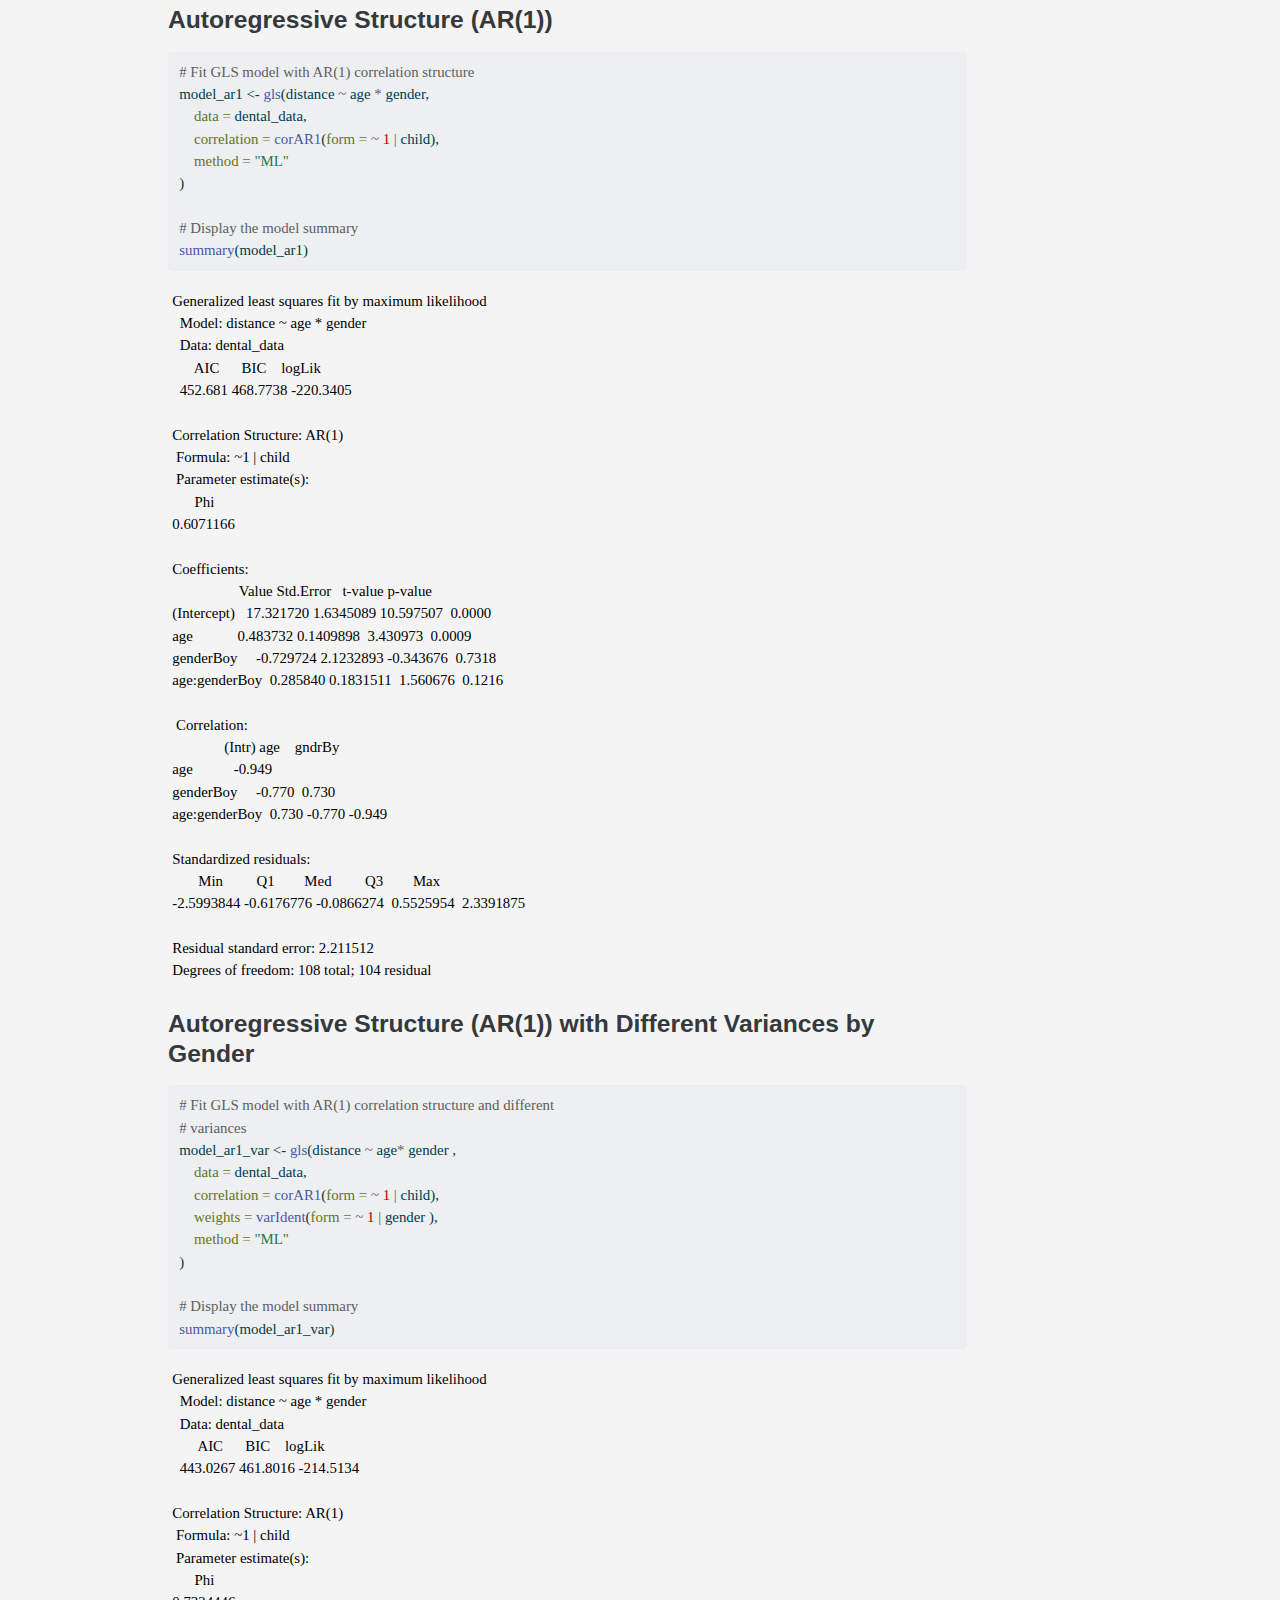
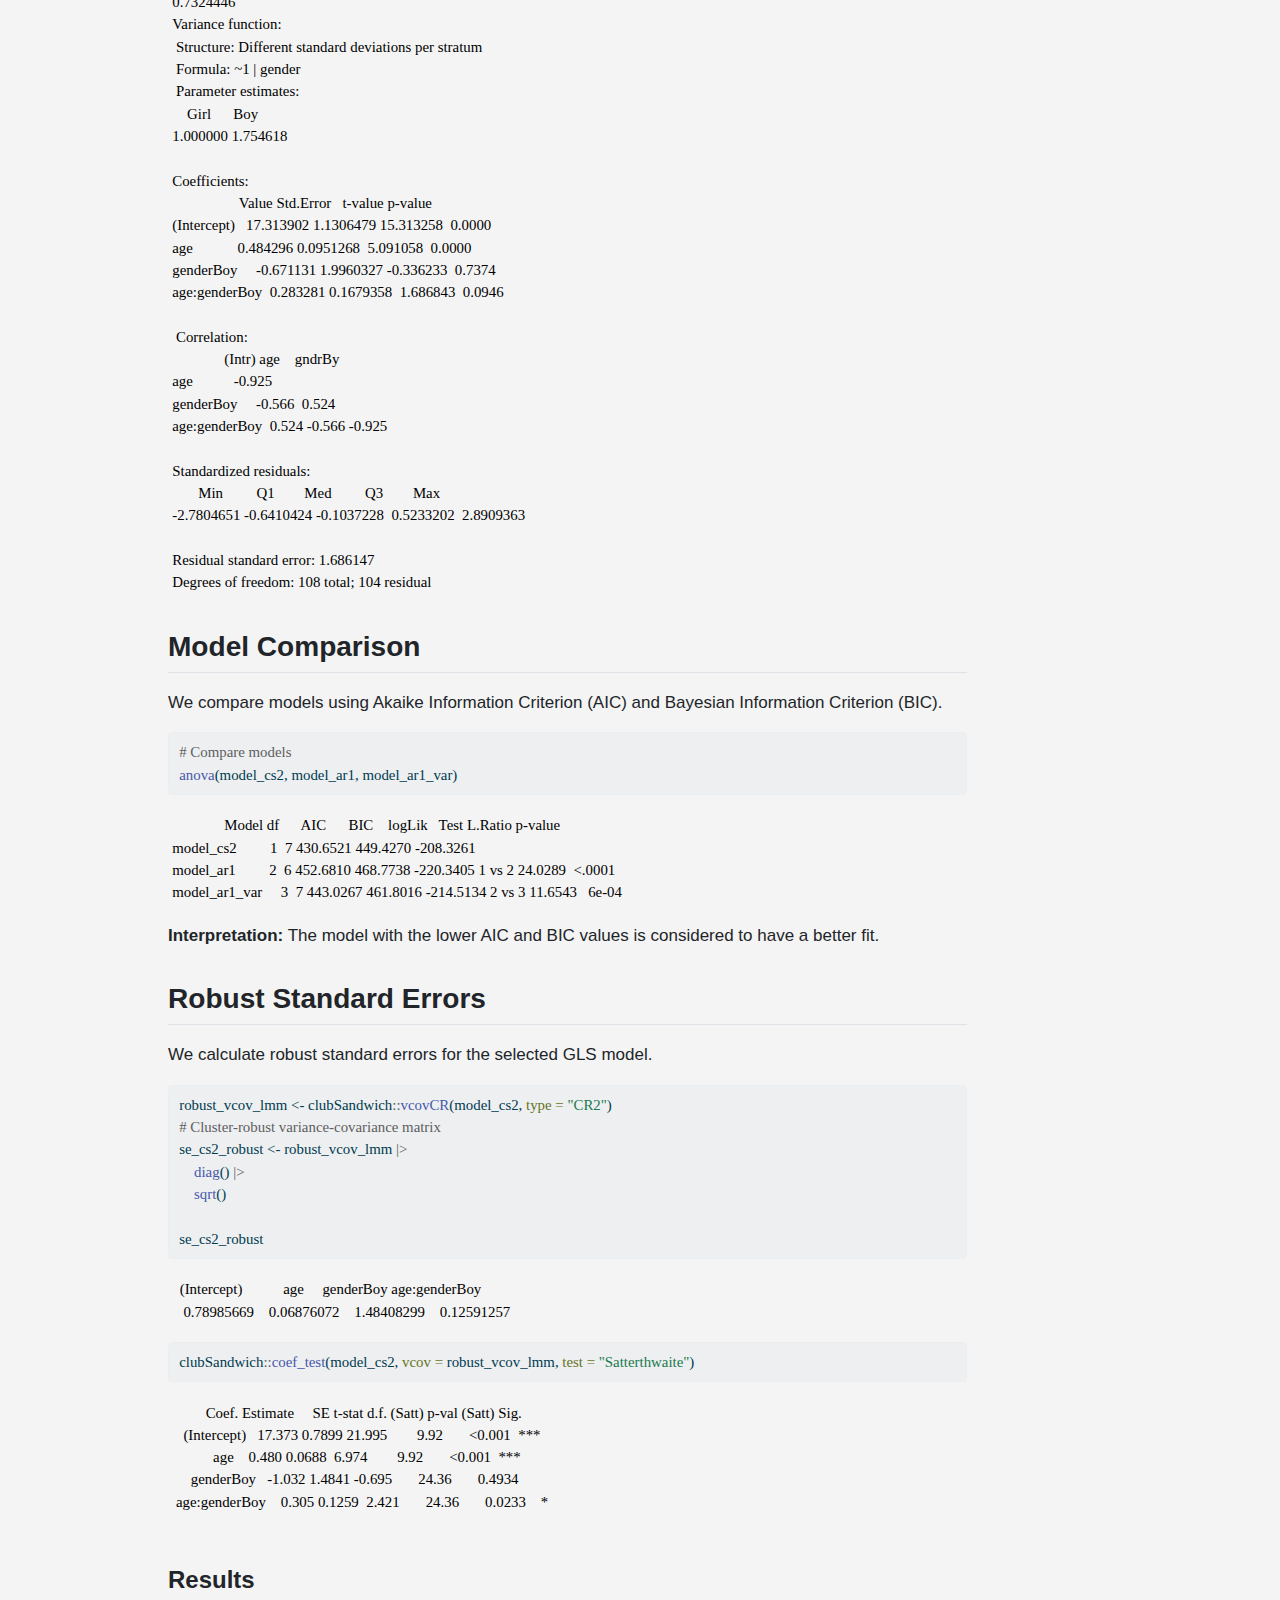
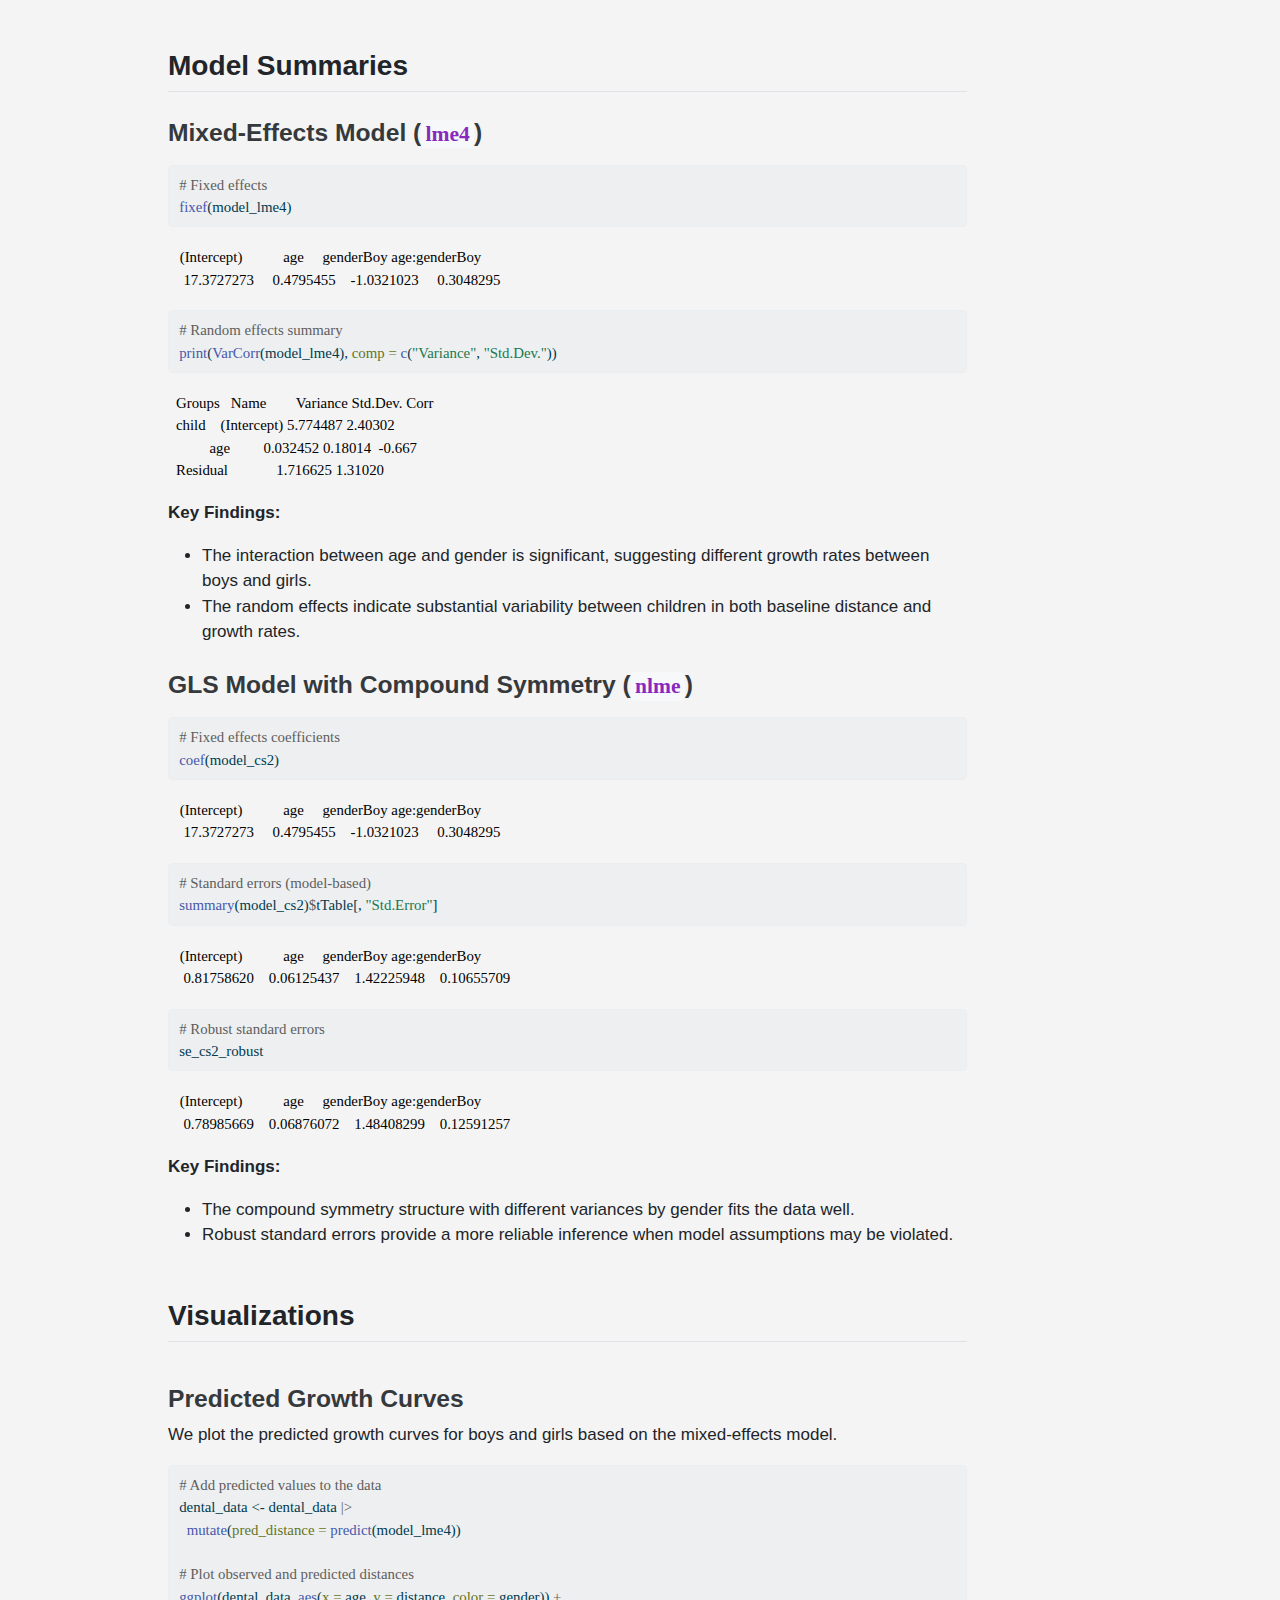
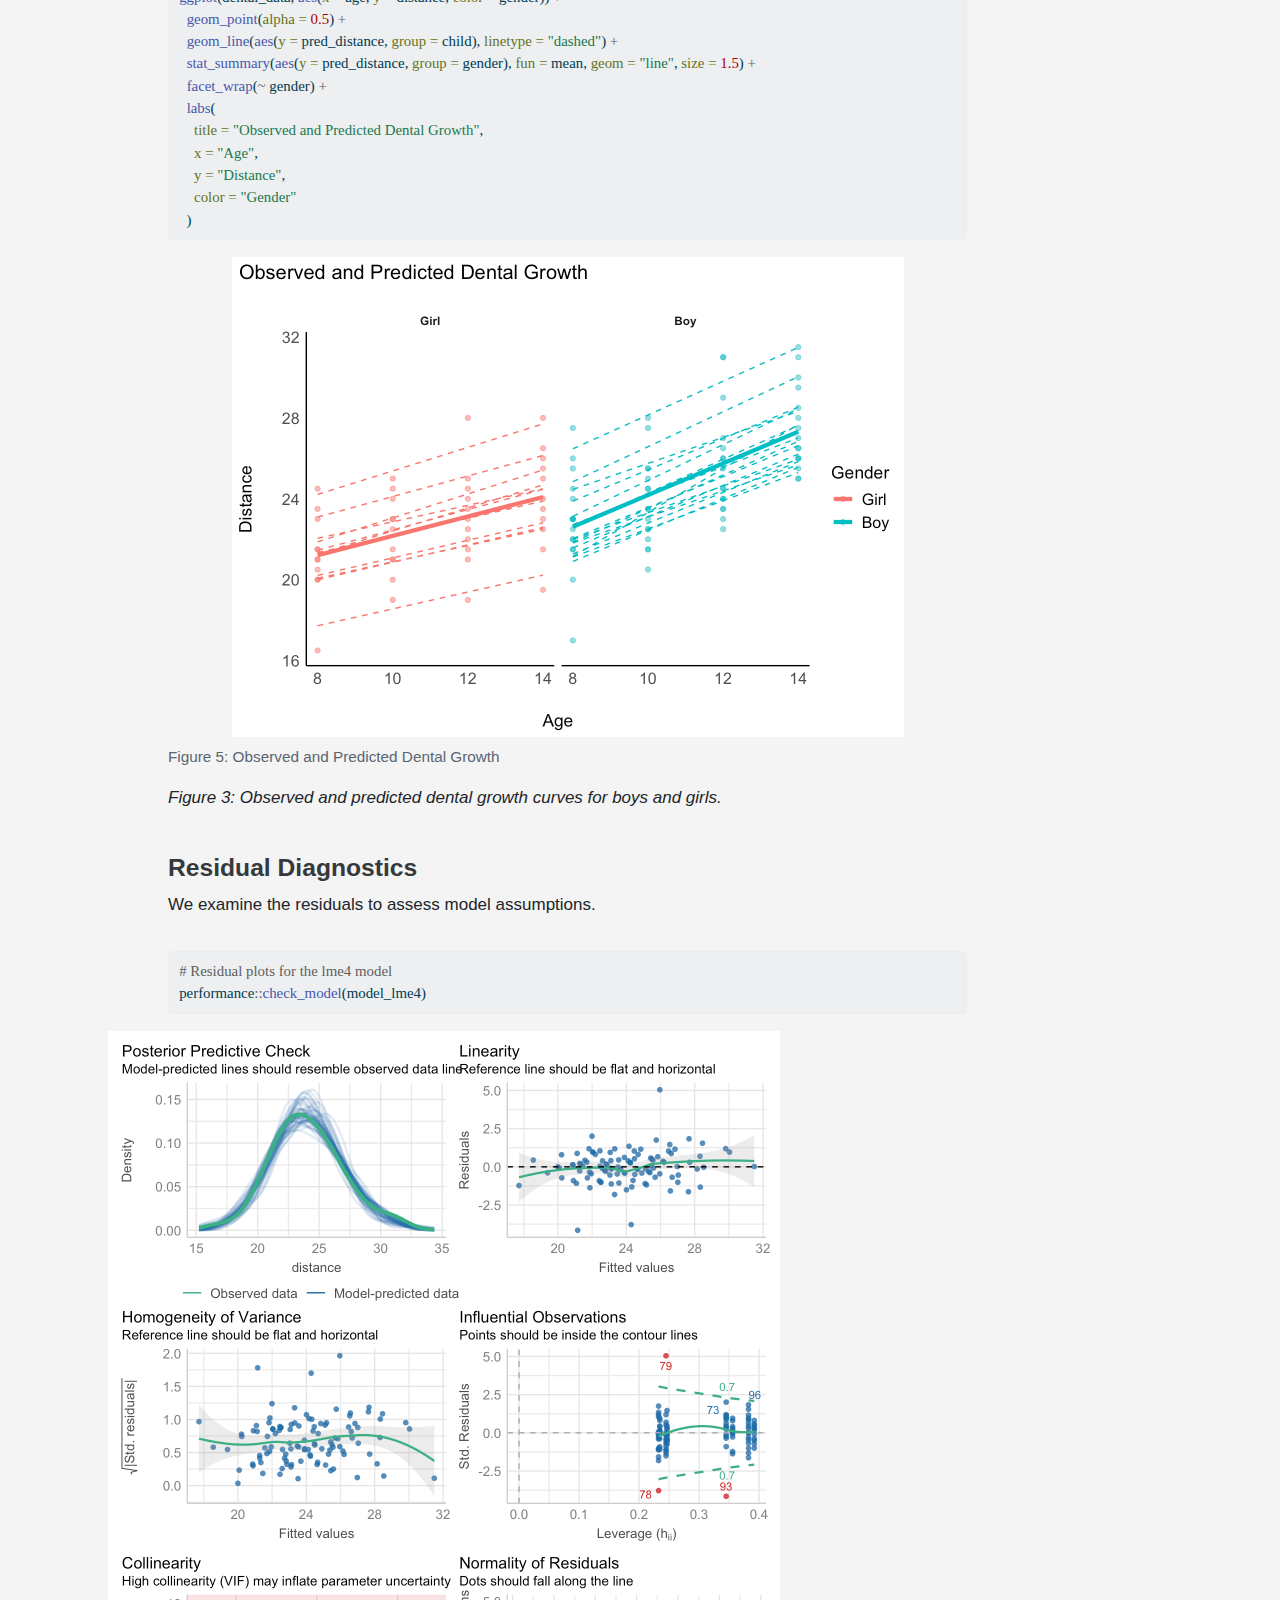
<file: lectures/week13-random-slope/Week13-Analysis-of-Dental-Data-Part1 2.html>
<!DOCTYPE html>
<html xmlns="http://www.w3.org/1999/xhtml" lang="en" xml:lang="en"><head>

<meta charset="utf-8">
<meta name="generator" content="quarto-1.5.57">

<meta name="viewport" content="width=device-width, initial-scale=1.0, user-scalable=yes">


<title>Analysis of Dental Growth Data Using Mixed-Effects Models – Testing Web-Pages</title>
<style>
code{white-space: pre-wrap;}
span.smallcaps{font-variant: small-caps;}
div.columns{display: flex; gap: min(4vw, 1.5em);}
div.column{flex: auto; overflow-x: auto;}
div.hanging-indent{margin-left: 1.5em; text-indent: -1.5em;}
ul.task-list{list-style: none;}
ul.task-list li input[type="checkbox"] {
  width: 0.8em;
  margin: 0 0.8em 0.2em -1em; /* quarto-specific, see https://github.com/quarto-dev/quarto-cli/issues/4556 */ 
  vertical-align: middle;
}
/* CSS for syntax highlighting */
pre > code.sourceCode { white-space: pre; position: relative; }
pre > code.sourceCode > span { line-height: 1.25; }
pre > code.sourceCode > span:empty { height: 1.2em; }
.sourceCode { overflow: visible; }
code.sourceCode > span { color: inherit; text-decoration: inherit; }
div.sourceCode { margin: 1em 0; }
pre.sourceCode { margin: 0; }
@media screen {
div.sourceCode { overflow: auto; }
}
@media print {
pre > code.sourceCode { white-space: pre-wrap; }
pre > code.sourceCode > span { display: inline-block; text-indent: -5em; padding-left: 5em; }
}
pre.numberSource code
  { counter-reset: source-line 0; }
pre.numberSource code > span
  { position: relative; left: -4em; counter-increment: source-line; }
pre.numberSource code > span > a:first-child::before
  { content: counter(source-line);
    position: relative; left: -1em; text-align: right; vertical-align: baseline;
    border: none; display: inline-block;
    -webkit-touch-callout: none; -webkit-user-select: none;
    -khtml-user-select: none; -moz-user-select: none;
    -ms-user-select: none; user-select: none;
    padding: 0 4px; width: 4em;
  }
pre.numberSource { margin-left: 3em;  padding-left: 4px; }
div.sourceCode
  {   }
@media screen {
pre > code.sourceCode > span > a:first-child::before { text-decoration: underline; }
}
</style>


<script src="../../site_libs/quarto-nav/quarto-nav.js"></script>
<script src="../../site_libs/quarto-nav/headroom.min.js"></script>
<script src="../../site_libs/clipboard/clipboard.min.js"></script>
<script src="../../site_libs/quarto-search/autocomplete.umd.js"></script>
<script src="../../site_libs/quarto-search/fuse.min.js"></script>
<script src="../../site_libs/quarto-search/quarto-search.js"></script>
<meta name="quarto:offset" content="../../">
<script src="../../site_libs/quarto-html/quarto.js"></script>
<script src="../../site_libs/quarto-html/popper.min.js"></script>
<script src="../../site_libs/quarto-html/tippy.umd.min.js"></script>
<script src="../../site_libs/quarto-html/anchor.min.js"></script>
<link href="../../site_libs/quarto-html/tippy.css" rel="stylesheet">
<link href="../../site_libs/quarto-html/quarto-syntax-highlighting.css" rel="stylesheet" id="quarto-text-highlighting-styles">
<script src="../../site_libs/bootstrap/bootstrap.min.js"></script>
<link href="../../site_libs/bootstrap/bootstrap-icons.css" rel="stylesheet">
<link href="../../site_libs/bootstrap/bootstrap.min.css" rel="stylesheet" id="quarto-bootstrap" data-mode="light">
<script id="quarto-search-options" type="application/json">{
  "location": "navbar",
  "copy-button": false,
  "collapse-after": 3,
  "panel-placement": "end",
  "type": "overlay",
  "limit": 50,
  "keyboard-shortcut": [
    "f",
    "/",
    "s"
  ],
  "show-item-context": false,
  "language": {
    "search-no-results-text": "No results",
    "search-matching-documents-text": "matching documents",
    "search-copy-link-title": "Copy link to search",
    "search-hide-matches-text": "Hide additional matches",
    "search-more-match-text": "more match in this document",
    "search-more-matches-text": "more matches in this document",
    "search-clear-button-title": "Clear",
    "search-text-placeholder": "",
    "search-detached-cancel-button-title": "Cancel",
    "search-submit-button-title": "Submit",
    "search-label": "Search"
  }
}</script>


<link rel="stylesheet" href="../../styles.css">
</head>

<body class="nav-fixed">

<div id="quarto-search-results"></div>
  <header id="quarto-header" class="headroom fixed-top">
    <nav class="navbar navbar-expand-lg " data-bs-theme="dark">
      <div class="navbar-container container-fluid">
      <div class="navbar-brand-container mx-auto">
    <a class="navbar-brand" href="../../index.html">
    <span class="navbar-title">Testing Web-Pages</span>
    </a>
  </div>
            <div id="quarto-search" class="" title="Search"></div>
          <button class="navbar-toggler" type="button" data-bs-toggle="collapse" data-bs-target="#navbarCollapse" aria-controls="navbarCollapse" role="menu" aria-expanded="false" aria-label="Toggle navigation" onclick="if (window.quartoToggleHeadroom) { window.quartoToggleHeadroom(); }">
  <span class="navbar-toggler-icon"></span>
</button>
          <div class="collapse navbar-collapse" id="navbarCollapse">
            <ul class="navbar-nav navbar-nav-scroll me-auto">
  <li class="nav-item">
    <a class="nav-link" href="../../index.html"> 
<span class="menu-text">Home</span></a>
  </li>  
  <li class="nav-item">
    <a class="nav-link" href="../../about.html"> 
<span class="menu-text">About</span></a>
  </li>  
  <li class="nav-item dropdown ">
    <a class="nav-link dropdown-toggle" href="#" id="nav-menu-lectures" role="link" data-bs-toggle="dropdown" aria-expanded="false">
 <span class="menu-text">Lectures</span>
    </a>
    <ul class="dropdown-menu" aria-labelledby="nav-menu-lectures">    
        <li>
    <a class="dropdown-item" href="../../lectures/week1-intro/test-md.html">
 <span class="dropdown-text">Week 1 - Intro</span></a>
  </li>  
        <li>
    <a class="dropdown-item" href="../../lectures/week13-random-slope/Week13-Longitudinal-Part-1-rev1.qmd">
 <span class="dropdown-text">Week 13 - Random Slope</span></a>
  </li>  
        <li>
    <a class="dropdown-item" href="../../lectures/week13-random-slope/Week13-Analysis-of-Dental-Data-Part1.html">
 <span class="dropdown-text">Week 13 - Analysis of Dental Data Part1</span></a>
  </li>  
    </ul>
  </li>
</ul>
          </div> <!-- /navcollapse -->
            <div class="quarto-navbar-tools">
</div>
      </div> <!-- /container-fluid -->
    </nav>
</header>
<!-- content -->
<div id="quarto-content" class="quarto-container page-columns page-rows-contents page-layout-article page-navbar">
<!-- sidebar -->
<!-- margin-sidebar -->
    <div id="quarto-margin-sidebar" class="sidebar margin-sidebar">
        <nav id="TOC" role="doc-toc" class="toc-active">
    <h2 id="toc-title">On this page</h2>
   
  <ul>
  <li><a href="#introduction" id="toc-introduction" class="nav-link active" data-scroll-target="#introduction">Introduction</a></li>
  <li><a href="#data-preparation" id="toc-data-preparation" class="nav-link" data-scroll-target="#data-preparation">Data Preparation</a>
  <ul class="collapse">
  <li><a href="#loading-libraries" id="toc-loading-libraries" class="nav-link" data-scroll-target="#loading-libraries">Loading Libraries</a></li>
  <li><a href="#loading-and-exploring-the-data" id="toc-loading-and-exploring-the-data" class="nav-link" data-scroll-target="#loading-and-exploring-the-data">Loading and Exploring the Data</a></li>
  <li><a href="#data-cleaning-and-transformation" id="toc-data-cleaning-and-transformation" class="nav-link" data-scroll-target="#data-cleaning-and-transformation">Data Cleaning and Transformation</a></li>
  <li><a href="#calculating-mean-distances" id="toc-calculating-mean-distances" class="nav-link" data-scroll-target="#calculating-mean-distances">Calculating Mean Distances</a></li>
  <li><a href="#boxplot-by-age-for-boys-and-girls" id="toc-boxplot-by-age-for-boys-and-girls" class="nav-link" data-scroll-target="#boxplot-by-age-for-boys-and-girls">Boxplot by age for boys and girls</a></li>
  </ul></li>
  <li><a href="#exploratory-data-analysis" id="toc-exploratory-data-analysis" class="nav-link" data-scroll-target="#exploratory-data-analysis">Exploratory Data Analysis</a>
  <ul class="collapse">
  <li><a href="#visualizing-growth-patterns" id="toc-visualizing-growth-patterns" class="nav-link" data-scroll-target="#visualizing-growth-patterns">Visualizing Growth Patterns</a>
  <ul class="collapse">
  <li><a href="#interaction-plot" id="toc-interaction-plot" class="nav-link" data-scroll-target="#interaction-plot">Interaction Plot</a></li>
  <li><a href="#scatterplot-matrices" id="toc-scatterplot-matrices" class="nav-link" data-scroll-target="#scatterplot-matrices">Scatterplot Matrices</a></li>
  </ul></li>
  <li><a href="#covariance-and-correlation-matrices" id="toc-covariance-and-correlation-matrices" class="nav-link" data-scroll-target="#covariance-and-correlation-matrices">Covariance and Correlation Matrices</a></li>
  <li><a href="#testing-equivalence-of-covariance-matrices" id="toc-testing-equivalence-of-covariance-matrices" class="nav-link" data-scroll-target="#testing-equivalence-of-covariance-matrices">Testing Equivalence of Covariance Matrices</a></li>
  </ul></li>
  <li><a href="#modeling" id="toc-modeling" class="nav-link" data-scroll-target="#modeling">Modeling</a>
  <ul class="collapse">
  <li><a href="#model-1-linear-mixed-effects-model-using-lme4" id="toc-model-1-linear-mixed-effects-model-using-lme4" class="nav-link" data-scroll-target="#model-1-linear-mixed-effects-model-using-lme4">Model 1: Linear Mixed-Effects Model Using <code>lme4</code></a>
  <ul class="collapse">
  <li><a href="#interpretation" id="toc-interpretation" class="nav-link" data-scroll-target="#interpretation">Interpretation</a></li>
  </ul></li>
  <li><a href="#model-2-generalized-least-squares-using-nlme" id="toc-model-2-generalized-least-squares-using-nlme" class="nav-link" data-scroll-target="#model-2-generalized-least-squares-using-nlme">Model 2: Generalized Least Squares Using <code>nlme</code></a>
  <ul class="collapse">
  <li><a href="#compound-symmetry-with-different-variances-by-gender" id="toc-compound-symmetry-with-different-variances-by-gender" class="nav-link" data-scroll-target="#compound-symmetry-with-different-variances-by-gender">Compound Symmetry with Different Variances by Gender</a></li>
  <li><a href="#autoregressive-structure-ar1" id="toc-autoregressive-structure-ar1" class="nav-link" data-scroll-target="#autoregressive-structure-ar1">Autoregressive Structure (AR(1))</a></li>
  <li><a href="#autoregressive-structure-ar1-with-different-variances-by-gender" id="toc-autoregressive-structure-ar1-with-different-variances-by-gender" class="nav-link" data-scroll-target="#autoregressive-structure-ar1-with-different-variances-by-gender">Autoregressive Structure (AR(1)) with Different Variances by Gender</a></li>
  </ul></li>
  <li><a href="#model-comparison" id="toc-model-comparison" class="nav-link" data-scroll-target="#model-comparison">Model Comparison</a></li>
  <li><a href="#robust-standard-errors" id="toc-robust-standard-errors" class="nav-link" data-scroll-target="#robust-standard-errors">Robust Standard Errors</a></li>
  </ul></li>
  <li><a href="#results" id="toc-results" class="nav-link" data-scroll-target="#results">Results</a>
  <ul class="collapse">
  <li><a href="#model-summaries" id="toc-model-summaries" class="nav-link" data-scroll-target="#model-summaries">Model Summaries</a>
  <ul class="collapse">
  <li><a href="#mixed-effects-model-lme4" id="toc-mixed-effects-model-lme4" class="nav-link" data-scroll-target="#mixed-effects-model-lme4">Mixed-Effects Model (<code>lme4</code>)</a></li>
  <li><a href="#gls-model-with-compound-symmetry-nlme" id="toc-gls-model-with-compound-symmetry-nlme" class="nav-link" data-scroll-target="#gls-model-with-compound-symmetry-nlme">GLS Model with Compound Symmetry (<code>nlme</code>)</a></li>
  </ul></li>
  <li><a href="#visualizations" id="toc-visualizations" class="nav-link" data-scroll-target="#visualizations">Visualizations</a>
  <ul class="collapse">
  <li><a href="#predicted-growth-curves" id="toc-predicted-growth-curves" class="nav-link" data-scroll-target="#predicted-growth-curves">Predicted Growth Curves</a></li>
  <li><a href="#residual-diagnostics" id="toc-residual-diagnostics" class="nav-link" data-scroll-target="#residual-diagnostics">Residual Diagnostics</a></li>
  </ul></li>
  </ul></li>
  <li><a href="#conclusion" id="toc-conclusion" class="nav-link" data-scroll-target="#conclusion">Conclusion</a></li>
  <li><a href="#references" id="toc-references" class="nav-link" data-scroll-target="#references">References</a></li>
  </ul>
</nav>
    </div>
<!-- main -->
<main class="content page-columns page-full" id="quarto-document-content">

<header id="title-block-header" class="quarto-title-block default">
<div class="quarto-title">
<h1 class="title">Analysis of Dental Growth Data Using Mixed-Effects Models</h1>
</div>



<div class="quarto-title-meta">

    
  
    
  </div>
  


</header>


<section id="introduction" class="level1">
<h1>Introduction</h1>
<p>This analysis examines the dental growth data to investigate the development of children’s teeth over time. Specifically, we analyze the distance from the center of the pituitary gland to the pteryomaxillary fissure (referred to as “distance”) measured at ages 8, 10, 12, and 14 years. The data includes observations from both boys and girls, allowing us to compare growth patterns between genders.</p>
<p><strong>Objectives:</strong></p>
<ul>
<li>Explore growth patterns of boys and girls over time.</li>
<li>Model the distance as a function of age and gender using mixed-effects models.</li>
<li>Compare different covariance structures and select the best-fitting model.</li>
<li>Interpret the results and understand implications for dental growth.</li>
</ul>
</section>
<section id="data-preparation" class="level1">
<h1>Data Preparation</h1>
<section id="loading-libraries" class="level2">
<h2 class="anchored" data-anchor-id="loading-libraries">Loading Libraries</h2>
<p>We use the <code>tidyverse</code> suite for data manipulation, <code>lme4</code> and <code>nlme</code> for mixed-effects modeling, and <code>ggplot2</code> for visualization.</p>
<div class="cell">
<div class="sourceCode cell-code" id="cb1"><pre class="sourceCode r code-with-copy"><code class="sourceCode r"><span id="cb1-1"><a href="#cb1-1" aria-hidden="true" tabindex="-1"></a><span class="co"># Load necessary libraries</span></span>
<span id="cb1-2"><a href="#cb1-2" aria-hidden="true" tabindex="-1"></a><span class="co"># For various statistical functions</span></span>
<span id="cb1-3"><a href="#cb1-3" aria-hidden="true" tabindex="-1"></a>pacman<span class="sc">::</span><span class="fu">p_load</span>(tidyverse, nlme, lme4, ggplot2, heplots, car, see, ggpubr, sandwich, clubSandwich, clubSandwich, lmerTest, GGally, here)</span>
<span id="cb1-4"><a href="#cb1-4" aria-hidden="true" tabindex="-1"></a><span class="co"># Set the theme for ggplot2</span></span>
<span id="cb1-5"><a href="#cb1-5" aria-hidden="true" tabindex="-1"></a>ggplot2<span class="sc">::</span><span class="fu">theme_set</span>(see<span class="sc">::</span><span class="fu">theme_modern</span>())</span></code><button title="Copy to Clipboard" class="code-copy-button"><i class="bi"></i></button></pre></div>
</div>
<ul>
<li><strong><code>tidyverse</code>:</strong> For data manipulation and visualization.</li>
<li><strong><code>nlme</code>:</strong> For fitting linear and nonlinear mixed-effects models.</li>
<li><strong><code>lme4</code>:</strong> For fitting linear mixed-effects models.</li>
<li><strong><code>ggplot2</code>:</strong> For enhanced data visualization.</li>
<li><strong><code>heplots</code>:</strong> For testing covariance matrices.</li>
<li><strong><code>car</code>:</strong> For various statistical functions.</li>
<li><strong><code>see</code>:</strong> For custom themes and color palettes.</li>
<li><strong><code>ggpubr</code>:</strong> For publication-ready plots.</li>
<li><strong><code>sandwich</code>:</strong> For robust standard errors.</li>
<li><strong><code>clubSandwich</code>:</strong> For cluster-robust variance-covariance matrices.</li>
</ul>
</section>
<section id="loading-and-exploring-the-data" class="level2">
<h2 class="anchored" data-anchor-id="loading-and-exploring-the-data">Loading and Exploring the Data</h2>
<p>The dental data is loaded from the provided file. We begin by reading the data and examining its structure.</p>
<div id="tbl-load-data" class="cell quarto-float quarto-figure quarto-figure-center anchored">
<figure class="quarto-float quarto-float-tbl figure">
<figcaption class="quarto-float-caption-top quarto-float-caption quarto-float-tbl" id="tbl-load-data-caption-0ceaefa1-69ba-4598-a22c-09a6ac19f8ca">
Table&nbsp;1: Dental Data: First Few Rows
</figcaption>
<div aria-describedby="tbl-load-data-caption-0ceaefa1-69ba-4598-a22c-09a6ac19f8ca">
<div class="sourceCode cell-code" id="cb2"><pre class="sourceCode r code-with-copy"><code class="sourceCode r"><span id="cb2-1"><a href="#cb2-1" aria-hidden="true" tabindex="-1"></a><span class="co"># Load the dental data</span></span>
<span id="cb2-2"><a href="#cb2-2" aria-hidden="true" tabindex="-1"></a></span>
<span id="cb2-3"><a href="#cb2-3" aria-hidden="true" tabindex="-1"></a><span class="co"># dental_data &lt;- readr::read_table("https://raw.githubusercontent.com/quantPsych/test-web/refs/heads/main/data/dental.dat",</span></span>
<span id="cb2-4"><a href="#cb2-4" aria-hidden="true" tabindex="-1"></a><span class="co">#     col_names = c("obs", "child", "age", "distance", "gender")</span></span>
<span id="cb2-5"><a href="#cb2-5" aria-hidden="true" tabindex="-1"></a><span class="co"># )</span></span>
<span id="cb2-6"><a href="#cb2-6" aria-hidden="true" tabindex="-1"></a></span>
<span id="cb2-7"><a href="#cb2-7" aria-hidden="true" tabindex="-1"></a><span class="co"># dat_file &lt;- here("data", "dental.dat")</span></span>
<span id="cb2-8"><a href="#cb2-8" aria-hidden="true" tabindex="-1"></a><span class="co"># Load the dental data</span></span>
<span id="cb2-9"><a href="#cb2-9" aria-hidden="true" tabindex="-1"></a>dental_data <span class="ot">&lt;-</span> readr<span class="sc">::</span><span class="fu">read_table</span>(<span class="st">"dental.dat"</span>,</span>
<span id="cb2-10"><a href="#cb2-10" aria-hidden="true" tabindex="-1"></a>    <span class="at">col_names =</span> <span class="fu">c</span>(<span class="st">"obs"</span>, <span class="st">"child"</span>, <span class="st">"age"</span>, <span class="st">"distance"</span>, <span class="st">"gender"</span>)</span>
<span id="cb2-11"><a href="#cb2-11" aria-hidden="true" tabindex="-1"></a>)</span></code><button title="Copy to Clipboard" class="code-copy-button"><i class="bi"></i></button></pre></div>
<div class="cell-output cell-output-stderr">
<pre><code>
── Column specification ────────────────────────────────────────────────────────
cols(
  obs = col_double(),
  child = col_double(),
  age = col_double(),
  distance = col_double(),
  gender = col_double()
)</code></pre>
</div>
<div class="sourceCode cell-code" id="cb4"><pre class="sourceCode r code-with-copy"><code class="sourceCode r"><span id="cb4-1"><a href="#cb4-1" aria-hidden="true" tabindex="-1"></a><span class="co"># Examine the first few rows</span></span>
<span id="cb4-2"><a href="#cb4-2" aria-hidden="true" tabindex="-1"></a><span class="fu">head</span>(dental_data)</span></code><button title="Copy to Clipboard" class="code-copy-button"><i class="bi"></i></button></pre></div>
<div class="cell-output cell-output-stdout">
<pre><code># A tibble: 6 × 5
    obs child   age distance gender
  &lt;dbl&gt; &lt;dbl&gt; &lt;dbl&gt;    &lt;dbl&gt;  &lt;dbl&gt;
1     1     1     8     21        0
2     2     1    10     20        0
3     3     1    12     21.5      0
4     4     1    14     23        0
5     5     2     8     21        0
6     6     2    10     21.5      0</code></pre>
</div>
</div>
</figure>
</div>
</section>
<section id="data-cleaning-and-transformation" class="level2">
<h2 class="anchored" data-anchor-id="data-cleaning-and-transformation">Data Cleaning and Transformation</h2>
<p>We convert the <code>gender</code> variable to a factor with labels for better readability and create separate datasets for boys and girls.</p>
<div class="cell">
<div class="sourceCode cell-code" id="cb6"><pre class="sourceCode r code-with-copy"><code class="sourceCode r"><span id="cb6-1"><a href="#cb6-1" aria-hidden="true" tabindex="-1"></a><span class="co"># Convert gender to a factor with labels</span></span>
<span id="cb6-2"><a href="#cb6-2" aria-hidden="true" tabindex="-1"></a>dental_data <span class="ot">&lt;-</span> dental_data <span class="sc">|&gt;</span> </span>
<span id="cb6-3"><a href="#cb6-3" aria-hidden="true" tabindex="-1"></a>  <span class="fu">mutate</span>(</span>
<span id="cb6-4"><a href="#cb6-4" aria-hidden="true" tabindex="-1"></a>    <span class="at">gender =</span> <span class="fu">factor</span>(gender, <span class="at">levels =</span> <span class="fu">c</span>(<span class="dv">0</span>, <span class="dv">1</span>), <span class="at">labels =</span> <span class="fu">c</span>(<span class="st">"Girl"</span>, <span class="st">"Boy"</span>)),</span>
<span id="cb6-5"><a href="#cb6-5" aria-hidden="true" tabindex="-1"></a>    <span class="at">child =</span> <span class="fu">factor</span>(child)</span>
<span id="cb6-6"><a href="#cb6-6" aria-hidden="true" tabindex="-1"></a>  )</span>
<span id="cb6-7"><a href="#cb6-7" aria-hidden="true" tabindex="-1"></a></span>
<span id="cb6-8"><a href="#cb6-8" aria-hidden="true" tabindex="-1"></a><span class="co"># Create separate datasets for girls and boys</span></span>
<span id="cb6-9"><a href="#cb6-9" aria-hidden="true" tabindex="-1"></a>dental_girls <span class="ot">&lt;-</span> dental_data <span class="sc">|&gt;</span>  <span class="fu">filter</span>(gender <span class="sc">==</span> <span class="st">"Girl"</span>)</span>
<span id="cb6-10"><a href="#cb6-10" aria-hidden="true" tabindex="-1"></a>dental_boys <span class="ot">&lt;-</span> dental_data <span class="sc">|&gt;</span>  <span class="fu">filter</span>(gender <span class="sc">==</span> <span class="st">"Boy"</span>)</span></code><button title="Copy to Clipboard" class="code-copy-button"><i class="bi"></i></button></pre></div>
</div>
</section>
<section id="calculating-mean-distances" class="level2">
<h2 class="anchored" data-anchor-id="calculating-mean-distances">Calculating Mean Distances</h2>
<p>We calculate the mean distance for each age and gender group.</p>
<div class="cell">
<div class="sourceCode cell-code" id="cb7"><pre class="sourceCode r code-with-copy"><code class="sourceCode r"><span id="cb7-1"><a href="#cb7-1" aria-hidden="true" tabindex="-1"></a><span class="co"># Calculate mean distances by age and gender</span></span>
<span id="cb7-2"><a href="#cb7-2" aria-hidden="true" tabindex="-1"></a>mean_distances <span class="ot">&lt;-</span> dental_data <span class="sc">|&gt;</span> </span>
<span id="cb7-3"><a href="#cb7-3" aria-hidden="true" tabindex="-1"></a>  <span class="fu">group_by</span>(age, gender) <span class="sc">|&gt;</span> </span>
<span id="cb7-4"><a href="#cb7-4" aria-hidden="true" tabindex="-1"></a>  <span class="fu">summarize</span>(<span class="at">mean_distance =</span> <span class="fu">mean</span>(distance))</span></code><button title="Copy to Clipboard" class="code-copy-button"><i class="bi"></i></button></pre></div>
<div class="cell-output cell-output-stderr">
<pre><code>`summarise()` has grouped output by 'age'. You can override using the `.groups`
argument.</code></pre>
</div>
<div class="sourceCode cell-code" id="cb9"><pre class="sourceCode r code-with-copy"><code class="sourceCode r"><span id="cb9-1"><a href="#cb9-1" aria-hidden="true" tabindex="-1"></a><span class="co"># Display the mean distances</span></span>
<span id="cb9-2"><a href="#cb9-2" aria-hidden="true" tabindex="-1"></a>mean_distances</span></code><button title="Copy to Clipboard" class="code-copy-button"><i class="bi"></i></button></pre></div>
<div class="cell-output cell-output-stdout">
<pre><code># A tibble: 8 × 3
# Groups:   age [4]
    age gender mean_distance
  &lt;dbl&gt; &lt;fct&gt;          &lt;dbl&gt;
1     8 Girl            21.2
2     8 Boy             22.9
3    10 Girl            22.2
4    10 Boy             23.8
5    12 Girl            23.1
6    12 Boy             25.7
7    14 Girl            24.1
8    14 Boy             27.5</code></pre>
</div>
</div>
</section>
<section id="boxplot-by-age-for-boys-and-girls" class="level2">
<h2 class="anchored" data-anchor-id="boxplot-by-age-for-boys-and-girls">Boxplot by age for boys and girls</h2>
<div class="cell">
<div class="sourceCode cell-code" id="cb11"><pre class="sourceCode r code-with-copy"><code class="sourceCode r"><span id="cb11-1"><a href="#cb11-1" aria-hidden="true" tabindex="-1"></a>dental_data <span class="sc">|&gt;</span></span>
<span id="cb11-2"><a href="#cb11-2" aria-hidden="true" tabindex="-1"></a>  <span class="fu">ggplot</span>(<span class="fu">aes</span>(<span class="at">x =</span> <span class="fu">factor</span>(age), <span class="at">y=</span> distance, <span class="at">fill=</span> gender)) <span class="sc">+</span></span>
<span id="cb11-3"><a href="#cb11-3" aria-hidden="true" tabindex="-1"></a>    <span class="fu">geom_boxplot</span>() <span class="sc">+</span></span>
<span id="cb11-4"><a href="#cb11-4" aria-hidden="true" tabindex="-1"></a>    <span class="fu">labs</span>(</span>
<span id="cb11-5"><a href="#cb11-5" aria-hidden="true" tabindex="-1"></a>        <span class="at">x =</span> <span class="st">"Age"</span>,</span>
<span id="cb11-6"><a href="#cb11-6" aria-hidden="true" tabindex="-1"></a>        <span class="at">y =</span> <span class="st">"Distance"</span>)<span class="sc">+</span></span>
<span id="cb11-7"><a href="#cb11-7" aria-hidden="true" tabindex="-1"></a>    see<span class="sc">::</span><span class="fu">scale_color_see_d</span>()</span></code><button title="Copy to Clipboard" class="code-copy-button"><i class="bi"></i></button></pre></div>
<div class="cell-output-display">
<div id="fig-boxplot" class="quarto-float quarto-figure quarto-figure-center anchored">
<figure class="quarto-float quarto-float-fig figure">
<div aria-describedby="fig-boxplot-caption-0ceaefa1-69ba-4598-a22c-09a6ac19f8ca">
<img src="Week13-Analysis-of-Dental-Data-Part1_files/figure-html/fig-boxplot-1.png" class="img-fluid figure-img" width="672">
</div>
<figcaption class="quarto-float-caption-bottom quarto-float-caption quarto-float-fig" id="fig-boxplot-caption-0ceaefa1-69ba-4598-a22c-09a6ac19f8ca">
Figure&nbsp;1: Boxplot of Distance by Age and Gender
</figcaption>
</figure>
</div>
</div>
</div>
</section>
</section>
<section id="exploratory-data-analysis" class="level1">
<h1>Exploratory Data Analysis</h1>
<section id="visualizing-growth-patterns" class="level2">
<h2 class="anchored" data-anchor-id="visualizing-growth-patterns">Visualizing Growth Patterns</h2>
<section id="interaction-plot" class="level3">
<h3 class="anchored" data-anchor-id="interaction-plot">Interaction Plot</h3>
<p>We create an interaction plot to visualize the growth patterns of boys and girls over time.</p>
<div class="cell">
<div class="sourceCode cell-code" id="cb12"><pre class="sourceCode r code-with-copy"><code class="sourceCode r"><span id="cb12-1"><a href="#cb12-1" aria-hidden="true" tabindex="-1"></a><span class="co"># Interaction plot for age and gender</span></span>
<span id="cb12-2"><a href="#cb12-2" aria-hidden="true" tabindex="-1"></a><span class="fu">ggplot</span>(dental_data, <span class="fu">aes</span>(<span class="at">x =</span> age, <span class="at">y =</span> distance, <span class="at">color =</span> gender, <span class="at">group =</span> child)) <span class="sc">+</span></span>
<span id="cb12-3"><a href="#cb12-3" aria-hidden="true" tabindex="-1"></a>  <span class="fu">geom_line</span>(<span class="at">alpha =</span> <span class="fl">0.3</span>) <span class="sc">+</span></span>
<span id="cb12-4"><a href="#cb12-4" aria-hidden="true" tabindex="-1"></a>  <span class="fu">stat_summary</span>(<span class="fu">aes</span>(<span class="at">group =</span> gender), <span class="at">fun =</span> mean, <span class="at">geom =</span> <span class="st">"line"</span>, <span class="at">size =</span> <span class="fl">1.5</span>) <span class="sc">+</span></span>
<span id="cb12-5"><a href="#cb12-5" aria-hidden="true" tabindex="-1"></a>  <span class="fu">labs</span>(</span>
<span id="cb12-6"><a href="#cb12-6" aria-hidden="true" tabindex="-1"></a>    <span class="at">title =</span> <span class="st">"Dental Growth Over Age by Gender"</span>,</span>
<span id="cb12-7"><a href="#cb12-7" aria-hidden="true" tabindex="-1"></a>    <span class="at">x =</span> <span class="st">"Age"</span>,</span>
<span id="cb12-8"><a href="#cb12-8" aria-hidden="true" tabindex="-1"></a>    <span class="at">y =</span> <span class="st">"Distance"</span>,</span>
<span id="cb12-9"><a href="#cb12-9" aria-hidden="true" tabindex="-1"></a>    <span class="at">color =</span> <span class="st">"Gender"</span></span>
<span id="cb12-10"><a href="#cb12-10" aria-hidden="true" tabindex="-1"></a>  ) </span></code><button title="Copy to Clipboard" class="code-copy-button"><i class="bi"></i></button></pre></div>
<div class="cell-output cell-output-stderr">
<pre><code>Warning: Using `size` aesthetic for lines was deprecated in ggplot2 3.4.0.
ℹ Please use `linewidth` instead.</code></pre>
</div>
<div class="cell-output-display">
<div id="fig-interaction-plot" class="quarto-float quarto-figure quarto-figure-center anchored">
<figure class="quarto-float quarto-float-fig figure">
<div aria-describedby="fig-interaction-plot-caption-0ceaefa1-69ba-4598-a22c-09a6ac19f8ca">
<img src="Week13-Analysis-of-Dental-Data-Part1_files/figure-html/fig-interaction-plot-1.png" class="img-fluid figure-img" width="672">
</div>
<figcaption class="quarto-float-caption-bottom quarto-float-caption quarto-float-fig" id="fig-interaction-plot-caption-0ceaefa1-69ba-4598-a22c-09a6ac19f8ca">
Figure&nbsp;2: Dental Growth Over
</figcaption>
</figure>
</div>
</div>
</div>
<p><em>Figure 1: Interaction plot showing dental growth over age by gender.</em></p>
</section>
<section id="scatterplot-matrices" class="level3">
<h3 class="anchored" data-anchor-id="scatterplot-matrices">Scatterplot Matrices</h3>
<p>We create scatterplot matrices to explore the relationships between distances at different ages for boys and girls.</p>
<div class="cell">
<div class="sourceCode cell-code" id="cb14"><pre class="sourceCode r code-with-copy"><code class="sourceCode r"><span id="cb14-1"><a href="#cb14-1" aria-hidden="true" tabindex="-1"></a><span class="co"># Convert data from long to wide format</span></span>
<span id="cb14-2"><a href="#cb14-2" aria-hidden="true" tabindex="-1"></a>dental_wide <span class="ot">&lt;-</span> dental_data <span class="sc">|&gt;</span> </span>
<span id="cb14-3"><a href="#cb14-3" aria-hidden="true" tabindex="-1"></a>  <span class="fu">select</span>(child, gender, age, distance) <span class="sc">|&gt;</span> </span>
<span id="cb14-4"><a href="#cb14-4" aria-hidden="true" tabindex="-1"></a>  <span class="fu">pivot_wider</span>(<span class="at">names_from =</span> age, <span class="at">values_from =</span> distance, <span class="at">names_prefix =</span> <span class="st">"Age_"</span>)</span>
<span id="cb14-5"><a href="#cb14-5" aria-hidden="true" tabindex="-1"></a></span>
<span id="cb14-6"><a href="#cb14-6" aria-hidden="true" tabindex="-1"></a><span class="co"># Separate datasets for girls and boys</span></span>
<span id="cb14-7"><a href="#cb14-7" aria-hidden="true" tabindex="-1"></a>dental_wide_girls <span class="ot">&lt;-</span> dental_wide <span class="sc">|&gt;</span>  <span class="fu">filter</span>(gender <span class="sc">==</span> <span class="st">"Girl"</span>)</span>
<span id="cb14-8"><a href="#cb14-8" aria-hidden="true" tabindex="-1"></a>dental_wide_boys <span class="ot">&lt;-</span> dental_wide <span class="sc">|&gt;</span>  <span class="fu">filter</span>(gender <span class="sc">==</span> <span class="st">"Boy"</span>)</span></code><button title="Copy to Clipboard" class="code-copy-button"><i class="bi"></i></button></pre></div>
</div>
<div class="sourceCode cell-code" id="cb15"><pre class="sourceCode r code-with-copy"><code class="sourceCode r"><span id="cb15-1"><a href="#cb15-1" aria-hidden="true" tabindex="-1"></a><span class="co"># Scatterplot matrix for girls</span></span>
<span id="cb15-2"><a href="#cb15-2" aria-hidden="true" tabindex="-1"></a><span class="fu">ggpairs</span>(dental_wide_girls <span class="sc">|&gt;</span>  <span class="fu">select</span>(<span class="fu">starts_with</span>(<span class="st">"Age_"</span>)),</span>
<span id="cb15-3"><a href="#cb15-3" aria-hidden="true" tabindex="-1"></a>        <span class="at">title =</span> <span class="st">"Scatterplot Matrix for Girls"</span>)</span>
<span id="cb15-4"><a href="#cb15-4" aria-hidden="true" tabindex="-1"></a></span>
<span id="cb15-5"><a href="#cb15-5" aria-hidden="true" tabindex="-1"></a><span class="co"># Scatterplot matrix for boys</span></span>
<span id="cb15-6"><a href="#cb15-6" aria-hidden="true" tabindex="-1"></a><span class="fu">ggpairs</span>(dental_wide_boys <span class="sc">|&gt;</span>  <span class="fu">select</span>(<span class="fu">starts_with</span>(<span class="st">"Age_"</span>)),</span>
<span id="cb15-7"><a href="#cb15-7" aria-hidden="true" tabindex="-1"></a>        <span class="at">title =</span> <span class="st">"Scatterplot Matrix for Boys"</span>)</span></code><button title="Copy to Clipboard" class="code-copy-button"><i class="bi"></i></button></pre></div>
<div class="cell quarto-layout-panel" data-layout-ncol="2">
<div class="quarto-layout-row">
<div class="cell-output-display quarto-layout-cell" style="flex-basis: 50.0%;justify-content: flex-start;">
<div id="fig-scatterplot-matrix-1" class="quarto-float quarto-figure quarto-figure-center anchored" width="672">
<figure class="quarto-float quarto-float-fig figure">
<div aria-describedby="fig-scatterplot-matrix-1-caption-0ceaefa1-69ba-4598-a22c-09a6ac19f8ca">
<img src="Week13-Analysis-of-Dental-Data-Part1_files/figure-html/fig-scatterplot-matrix-1.png" id="fig-scatterplot-matrix-1" class="img-fluid figure-img" width="672">
</div>
<figcaption class="quarto-float-caption-bottom quarto-float-caption quarto-float-fig quarto-uncaptioned" id="fig-scatterplot-matrix-1-caption-0ceaefa1-69ba-4598-a22c-09a6ac19f8ca">
Figure&nbsp;3
</figcaption>
</figure>
</div>
</div>
<div class="cell-output-display quarto-layout-cell" style="flex-basis: 50.0%;justify-content: flex-start;">
<div id="fig-scatterplot-matrix-2" class="quarto-float quarto-figure quarto-figure-center anchored" width="672">
<figure class="quarto-float quarto-float-fig figure">
<div aria-describedby="fig-scatterplot-matrix-2-caption-0ceaefa1-69ba-4598-a22c-09a6ac19f8ca">
<img src="Week13-Analysis-of-Dental-Data-Part1_files/figure-html/fig-scatterplot-matrix-2.png" id="fig-scatterplot-matrix-2" class="img-fluid figure-img" width="672">
</div>
<figcaption class="quarto-float-caption-bottom quarto-float-caption quarto-float-fig quarto-uncaptioned" id="fig-scatterplot-matrix-2-caption-0ceaefa1-69ba-4598-a22c-09a6ac19f8ca">
Figure&nbsp;4
</figcaption>
</figure>
</div>
</div>
</div>
</div>
<p><em>Figure 2: Scatterplot matrices for girls and boys showing relationships between distances at different ages.</em></p>
</section>
</section>
<section id="covariance-and-correlation-matrices" class="level2">
<h2 class="anchored" data-anchor-id="covariance-and-correlation-matrices">Covariance and Correlation Matrices</h2>
<p>We compute covariance and correlation matrices for distances at different ages for boys and girls.</p>
<div class="cell">
<div class="sourceCode cell-code" id="cb16"><pre class="sourceCode r code-with-copy"><code class="sourceCode r"><span id="cb16-1"><a href="#cb16-1" aria-hidden="true" tabindex="-1"></a><span class="co"># Covariance and correlation for girls</span></span>
<span id="cb16-2"><a href="#cb16-2" aria-hidden="true" tabindex="-1"></a>cov_girls <span class="ot">&lt;-</span> <span class="fu">cov</span>(dental_wide_girls <span class="sc">|&gt;</span> <span class="fu">select</span>(<span class="fu">starts_with</span>(<span class="st">"Age_"</span>)), <span class="at">use =</span> <span class="st">"complete.obs"</span>)</span>
<span id="cb16-3"><a href="#cb16-3" aria-hidden="true" tabindex="-1"></a>corr_girls <span class="ot">&lt;-</span> <span class="fu">cor</span>(dental_wide_girls <span class="sc">|&gt;</span> <span class="fu">select</span>(<span class="fu">starts_with</span>(<span class="st">"Age_"</span>)), <span class="at">use =</span> <span class="st">"complete.obs"</span>)</span>
<span id="cb16-4"><a href="#cb16-4" aria-hidden="true" tabindex="-1"></a></span>
<span id="cb16-5"><a href="#cb16-5" aria-hidden="true" tabindex="-1"></a><span class="co"># Covariance and correlation for boys</span></span>
<span id="cb16-6"><a href="#cb16-6" aria-hidden="true" tabindex="-1"></a>cov_boys <span class="ot">&lt;-</span> <span class="fu">cov</span>(dental_wide_boys <span class="sc">|&gt;</span> <span class="fu">select</span>(<span class="fu">starts_with</span>(<span class="st">"Age_"</span>)), <span class="at">use =</span> <span class="st">"complete.obs"</span>)</span>
<span id="cb16-7"><a href="#cb16-7" aria-hidden="true" tabindex="-1"></a>corr_boys <span class="ot">&lt;-</span> <span class="fu">cor</span>(dental_wide_boys <span class="sc">|&gt;</span> <span class="fu">select</span>(<span class="fu">starts_with</span>(<span class="st">"Age_"</span>)), <span class="at">use =</span> <span class="st">"complete.obs"</span>)</span></code><button title="Copy to Clipboard" class="code-copy-button"><i class="bi"></i></button></pre></div>
</div>
<div class="cell">
<div class="sourceCode cell-code" id="cb17"><pre class="sourceCode r code-with-copy"><code class="sourceCode r"><span id="cb17-1"><a href="#cb17-1" aria-hidden="true" tabindex="-1"></a><span class="co"># Display correlation</span></span>
<span id="cb17-2"><a href="#cb17-2" aria-hidden="true" tabindex="-1"></a><span class="fu">round</span>(corr_girls, <span class="dv">2</span>)[<span class="fu">lower.tri</span>(corr_girls)]</span></code><button title="Copy to Clipboard" class="code-copy-button"><i class="bi"></i></button></pre></div>
<div class="cell-output cell-output-stdout">
<pre><code>[1] 0.83 0.86 0.84 0.90 0.88 0.95</code></pre>
</div>
<div class="sourceCode cell-code" id="cb19"><pre class="sourceCode r code-with-copy"><code class="sourceCode r"><span id="cb19-1"><a href="#cb19-1" aria-hidden="true" tabindex="-1"></a><span class="fu">round</span>(corr_boys, <span class="dv">2</span>)[<span class="fu">lower.tri</span>(corr_boys)]</span></code><button title="Copy to Clipboard" class="code-copy-button"><i class="bi"></i></button></pre></div>
<div class="cell-output cell-output-stdout">
<pre><code>[1] 0.44 0.56 0.32 0.39 0.63 0.59</code></pre>
</div>
</div>
<p><strong>Interpretation:</strong> The covariance and correlation matrices indicate how distances at different ages are related within each gender group.</p>
</section>
<section id="testing-equivalence-of-covariance-matrices" class="level2">
<h2 class="anchored" data-anchor-id="testing-equivalence-of-covariance-matrices">Testing Equivalence of Covariance Matrices</h2>
<p>We use the <code>boxM</code> test to check if the covariance matrices are equivalent across genders.</p>
<div class="cell" data-tbl-cap="Box's M Test for Covariance Matrices">
<div class="sourceCode cell-code" id="cb21"><pre class="sourceCode r code-with-copy"><code class="sourceCode r"><span id="cb21-1"><a href="#cb21-1" aria-hidden="true" tabindex="-1"></a><span class="co"># Perform Box's M test</span></span>
<span id="cb21-2"><a href="#cb21-2" aria-hidden="true" tabindex="-1"></a>boxm_result <span class="ot">&lt;-</span> <span class="fu">boxM</span>(dental_wide <span class="sc">|&gt;</span>  <span class="fu">select</span>(<span class="fu">starts_with</span>(<span class="st">"Age_"</span>)), dental_wide<span class="sc">$</span>gender)</span>
<span id="cb21-3"><a href="#cb21-3" aria-hidden="true" tabindex="-1"></a></span>
<span id="cb21-4"><a href="#cb21-4" aria-hidden="true" tabindex="-1"></a><span class="co"># Display the result</span></span>
<span id="cb21-5"><a href="#cb21-5" aria-hidden="true" tabindex="-1"></a>boxm_result</span></code><button title="Copy to Clipboard" class="code-copy-button"><i class="bi"></i></button></pre></div>
<div class="cell-output cell-output-stdout">
<pre><code>
    Box's M-test for Homogeneity of Covariance Matrices

data:  select(dental_wide, starts_with("Age_"))
Chi-Sq (approx.) = 17.335, df = 10, p-value = 0.06727</code></pre>
</div>
</div>
<p><strong>Interpretation:</strong> A significant result (p-value &lt; 0.05) suggests that the covariance matrices are different across genders.</p>
</section>
</section>
<section id="modeling" class="level1">
<h1>Modeling</h1>
<p>We aim to model the <code>distance</code> as a function of <code>age</code> and <code>gender</code>, accounting for the repeated measures within each child.</p>
<section id="model-1-linear-mixed-effects-model-using-lme4" class="level2">
<h2 class="anchored" data-anchor-id="model-1-linear-mixed-effects-model-using-lme4">Model 1: Linear Mixed-Effects Model Using <code>lme4</code></h2>
<p>We use the <code>lme4</code> package to fit a linear mixed-effects model with random intercepts and slopes for each child.</p>
<div class="cell">
<div class="sourceCode cell-code" id="cb23"><pre class="sourceCode r code-with-copy"><code class="sourceCode r"><span id="cb23-1"><a href="#cb23-1" aria-hidden="true" tabindex="-1"></a><span class="co"># Fit the mixed-effects model with random intercept and slope for age</span></span>
<span id="cb23-2"><a href="#cb23-2" aria-hidden="true" tabindex="-1"></a>model_lme4 <span class="ot">&lt;-</span> <span class="fu">lmer</span>(distance <span class="sc">~</span> age <span class="sc">*</span> gender <span class="sc">+</span> (age <span class="sc">|</span> child), <span class="at">data =</span> dental_data)</span>
<span id="cb23-3"><a href="#cb23-3" aria-hidden="true" tabindex="-1"></a></span>
<span id="cb23-4"><a href="#cb23-4" aria-hidden="true" tabindex="-1"></a><span class="co"># Display the model summary</span></span>
<span id="cb23-5"><a href="#cb23-5" aria-hidden="true" tabindex="-1"></a><span class="fu">summary</span>(model_lme4, <span class="at">correlation =</span> <span class="cn">FALSE</span>)</span></code><button title="Copy to Clipboard" class="code-copy-button"><i class="bi"></i></button></pre></div>
<div class="cell-output cell-output-stdout">
<pre><code>Linear mixed model fit by REML. t-tests use Satterthwaite's method [
lmerModLmerTest]
Formula: distance ~ age * gender + (age | child)
   Data: dental_data

REML criterion at convergence: 432.6

Scaled residuals: 
    Min      1Q  Median      3Q     Max 
-3.1694 -0.3862  0.0070  0.4454  3.8490 

Random effects:
 Groups   Name        Variance Std.Dev. Corr 
 child    (Intercept) 5.77449  2.4030        
          age         0.03245  0.1801   -0.67
 Residual             1.71663  1.3102        
Number of obs: 108, groups:  child, 27

Fixed effects:
              Estimate Std. Error      df t value Pr(&gt;|t|)    
(Intercept)    17.3727     1.2281 25.0078  14.147 1.94e-13 ***
age             0.4795     0.1037 25.0113   4.625 9.85e-05 ***
genderBoy      -1.0321     1.5953 25.0078  -0.647   0.5235    
age:genderBoy   0.3048     0.1347 25.0113   2.263   0.0326 *  
---
Signif. codes:  0 '***' 0.001 '**' 0.01 '*' 0.05 '.' 0.1 ' ' 1</code></pre>
</div>
</div>
<section id="interpretation" class="level3">
<h3 class="anchored" data-anchor-id="interpretation">Interpretation</h3>
<ul>
<li><strong>Fixed Effects:</strong> Estimates of the average effect of age, gender, and their interaction on distance.</li>
<li><strong>Random Effects:</strong> Allows each child to have their own intercept and slope, capturing individual growth trajectories.</li>
</ul>
</section>
</section>
<section id="model-2-generalized-least-squares-using-nlme" class="level2">
<h2 class="anchored" data-anchor-id="model-2-generalized-least-squares-using-nlme">Model 2: Generalized Least Squares Using <code>nlme</code></h2>
<p>We explore different covariance structures using the <code>nlme</code> package’s <code>gls</code> function.</p>
<section id="compound-symmetry-with-different-variances-by-gender" class="level3">
<h3 class="anchored" data-anchor-id="compound-symmetry-with-different-variances-by-gender">Compound Symmetry with Different Variances by Gender</h3>
<div class="cell">
<div class="sourceCode cell-code" id="cb25"><pre class="sourceCode r code-with-copy"><code class="sourceCode r"><span id="cb25-1"><a href="#cb25-1" aria-hidden="true" tabindex="-1"></a><span class="co"># Fit GLS model with compound symmetry and different variances by gender</span></span>
<span id="cb25-2"><a href="#cb25-2" aria-hidden="true" tabindex="-1"></a>model_cs2 <span class="ot">&lt;-</span> <span class="fu">gls</span>(distance <span class="sc">~</span> age <span class="sc">*</span> gender,</span>
<span id="cb25-3"><a href="#cb25-3" aria-hidden="true" tabindex="-1"></a>    <span class="at">data =</span> dental_data,</span>
<span id="cb25-4"><a href="#cb25-4" aria-hidden="true" tabindex="-1"></a>    <span class="at">correlation =</span> <span class="fu">corCompSymm</span>(<span class="at">form =</span> <span class="sc">~</span> <span class="dv">1</span> <span class="sc">|</span> child),</span>
<span id="cb25-5"><a href="#cb25-5" aria-hidden="true" tabindex="-1"></a>    <span class="at">weights =</span> <span class="fu">varIdent</span>(<span class="at">form =</span> <span class="sc">~</span> <span class="dv">1</span> <span class="sc">|</span> gender),</span>
<span id="cb25-6"><a href="#cb25-6" aria-hidden="true" tabindex="-1"></a>    <span class="at">method =</span> <span class="st">"ML"</span></span>
<span id="cb25-7"><a href="#cb25-7" aria-hidden="true" tabindex="-1"></a>)</span>
<span id="cb25-8"><a href="#cb25-8" aria-hidden="true" tabindex="-1"></a></span>
<span id="cb25-9"><a href="#cb25-9" aria-hidden="true" tabindex="-1"></a><span class="co"># Display the model summary</span></span>
<span id="cb25-10"><a href="#cb25-10" aria-hidden="true" tabindex="-1"></a><span class="fu">summary</span>(model_cs2)</span></code><button title="Copy to Clipboard" class="code-copy-button"><i class="bi"></i></button></pre></div>
<div class="cell-output cell-output-stdout">
<pre><code>Generalized least squares fit by maximum likelihood
  Model: distance ~ age * gender 
  Data: dental_data 
       AIC     BIC    logLik
  430.6521 449.427 -208.3261

Correlation Structure: Compound symmetry
 Formula: ~1 | child 
 Parameter estimate(s):
      Rho 
0.7228109 
Variance function:
 Structure: Different standard deviations per stratum
 Formula: ~1 | gender 
 Parameter estimates:
   Girl     Boy 
1.00000 1.71672 

Coefficients:
                  Value Std.Error   t-value p-value
(Intercept)   17.372727 0.8175862 21.248802  0.0000
age            0.479545 0.0612544  7.828755  0.0000
genderBoy     -1.032102 1.4222595 -0.725678  0.4697
age:genderBoy  0.304830 0.1065571  2.860716  0.0051

 Correlation: 
              (Intr) age    gndrBy
age           -0.824              
genderBoy     -0.575  0.474       
age:genderBoy  0.474 -0.575 -0.824

Standardized residuals:
        Min          Q1         Med          Q3         Max 
-2.78081373 -0.63039864 -0.08111374  0.52140257  2.87744432 

Residual standard error: 1.693422 
Degrees of freedom: 108 total; 104 residual</code></pre>
</div>
</div>
</section>
<section id="autoregressive-structure-ar1" class="level3">
<h3 class="anchored" data-anchor-id="autoregressive-structure-ar1">Autoregressive Structure (AR(1))</h3>
<div class="cell">
<div class="sourceCode cell-code" id="cb27"><pre class="sourceCode r code-with-copy"><code class="sourceCode r"><span id="cb27-1"><a href="#cb27-1" aria-hidden="true" tabindex="-1"></a><span class="co"># Fit GLS model with AR(1) correlation structure</span></span>
<span id="cb27-2"><a href="#cb27-2" aria-hidden="true" tabindex="-1"></a>model_ar1 <span class="ot">&lt;-</span> <span class="fu">gls</span>(distance <span class="sc">~</span> age <span class="sc">*</span> gender,</span>
<span id="cb27-3"><a href="#cb27-3" aria-hidden="true" tabindex="-1"></a>    <span class="at">data =</span> dental_data,</span>
<span id="cb27-4"><a href="#cb27-4" aria-hidden="true" tabindex="-1"></a>    <span class="at">correlation =</span> <span class="fu">corAR1</span>(<span class="at">form =</span> <span class="sc">~</span> <span class="dv">1</span> <span class="sc">|</span> child),</span>
<span id="cb27-5"><a href="#cb27-5" aria-hidden="true" tabindex="-1"></a>    <span class="at">method =</span> <span class="st">"ML"</span></span>
<span id="cb27-6"><a href="#cb27-6" aria-hidden="true" tabindex="-1"></a>)</span>
<span id="cb27-7"><a href="#cb27-7" aria-hidden="true" tabindex="-1"></a></span>
<span id="cb27-8"><a href="#cb27-8" aria-hidden="true" tabindex="-1"></a><span class="co"># Display the model summary</span></span>
<span id="cb27-9"><a href="#cb27-9" aria-hidden="true" tabindex="-1"></a><span class="fu">summary</span>(model_ar1)</span></code><button title="Copy to Clipboard" class="code-copy-button"><i class="bi"></i></button></pre></div>
<div class="cell-output cell-output-stdout">
<pre><code>Generalized least squares fit by maximum likelihood
  Model: distance ~ age * gender 
  Data: dental_data 
      AIC      BIC    logLik
  452.681 468.7738 -220.3405

Correlation Structure: AR(1)
 Formula: ~1 | child 
 Parameter estimate(s):
      Phi 
0.6071166 

Coefficients:
                  Value Std.Error   t-value p-value
(Intercept)   17.321720 1.6345089 10.597507  0.0000
age            0.483732 0.1409898  3.430973  0.0009
genderBoy     -0.729724 2.1232893 -0.343676  0.7318
age:genderBoy  0.285840 0.1831511  1.560676  0.1216

 Correlation: 
              (Intr) age    gndrBy
age           -0.949              
genderBoy     -0.770  0.730       
age:genderBoy  0.730 -0.770 -0.949

Standardized residuals:
       Min         Q1        Med         Q3        Max 
-2.5993844 -0.6176776 -0.0866274  0.5525954  2.3391875 

Residual standard error: 2.211512 
Degrees of freedom: 108 total; 104 residual</code></pre>
</div>
</div>
</section>
<section id="autoregressive-structure-ar1-with-different-variances-by-gender" class="level3">
<h3 class="anchored" data-anchor-id="autoregressive-structure-ar1-with-different-variances-by-gender">Autoregressive Structure (AR(1)) with Different Variances by Gender</h3>
<div class="cell" data-tbl-cap="GLS Model with AR(1) and Different Variances Gender">
<div class="sourceCode cell-code" id="cb29"><pre class="sourceCode r code-with-copy"><code class="sourceCode r"><span id="cb29-1"><a href="#cb29-1" aria-hidden="true" tabindex="-1"></a><span class="co"># Fit GLS model with AR(1) correlation structure and different</span></span>
<span id="cb29-2"><a href="#cb29-2" aria-hidden="true" tabindex="-1"></a><span class="co"># variances</span></span>
<span id="cb29-3"><a href="#cb29-3" aria-hidden="true" tabindex="-1"></a>model_ar1_var <span class="ot">&lt;-</span> <span class="fu">gls</span>(distance <span class="sc">~</span> age<span class="sc">*</span> gender ,</span>
<span id="cb29-4"><a href="#cb29-4" aria-hidden="true" tabindex="-1"></a>    <span class="at">data =</span> dental_data,</span>
<span id="cb29-5"><a href="#cb29-5" aria-hidden="true" tabindex="-1"></a>    <span class="at">correlation =</span> <span class="fu">corAR1</span>(<span class="at">form =</span> <span class="sc">~</span> <span class="dv">1</span> <span class="sc">|</span> child),</span>
<span id="cb29-6"><a href="#cb29-6" aria-hidden="true" tabindex="-1"></a>    <span class="at">weights =</span> <span class="fu">varIdent</span>(<span class="at">form =</span> <span class="sc">~</span> <span class="dv">1</span> <span class="sc">|</span> gender ),</span>
<span id="cb29-7"><a href="#cb29-7" aria-hidden="true" tabindex="-1"></a>    <span class="at">method =</span> <span class="st">"ML"</span></span>
<span id="cb29-8"><a href="#cb29-8" aria-hidden="true" tabindex="-1"></a>)</span>
<span id="cb29-9"><a href="#cb29-9" aria-hidden="true" tabindex="-1"></a></span>
<span id="cb29-10"><a href="#cb29-10" aria-hidden="true" tabindex="-1"></a><span class="co"># Display the model summary</span></span>
<span id="cb29-11"><a href="#cb29-11" aria-hidden="true" tabindex="-1"></a><span class="fu">summary</span>(model_ar1_var)</span></code><button title="Copy to Clipboard" class="code-copy-button"><i class="bi"></i></button></pre></div>
<div class="cell-output cell-output-stdout">
<pre><code>Generalized least squares fit by maximum likelihood
  Model: distance ~ age * gender 
  Data: dental_data 
       AIC      BIC    logLik
  443.0267 461.8016 -214.5134

Correlation Structure: AR(1)
 Formula: ~1 | child 
 Parameter estimate(s):
      Phi 
0.7324446 
Variance function:
 Structure: Different standard deviations per stratum
 Formula: ~1 | gender 
 Parameter estimates:
    Girl      Boy 
1.000000 1.754618 

Coefficients:
                  Value Std.Error   t-value p-value
(Intercept)   17.313902 1.1306479 15.313258  0.0000
age            0.484296 0.0951268  5.091058  0.0000
genderBoy     -0.671131 1.9960327 -0.336233  0.7374
age:genderBoy  0.283281 0.1679358  1.686843  0.0946

 Correlation: 
              (Intr) age    gndrBy
age           -0.925              
genderBoy     -0.566  0.524       
age:genderBoy  0.524 -0.566 -0.925

Standardized residuals:
       Min         Q1        Med         Q3        Max 
-2.7804651 -0.6410424 -0.1037228  0.5233202  2.8909363 

Residual standard error: 1.686147 
Degrees of freedom: 108 total; 104 residual</code></pre>
</div>
</div>
</section>
</section>
<section id="model-comparison" class="level2">
<h2 class="anchored" data-anchor-id="model-comparison">Model Comparison</h2>
<p>We compare models using Akaike Information Criterion (AIC) and Bayesian Information Criterion (BIC).</p>
<div class="cell">
<div class="sourceCode cell-code" id="cb31"><pre class="sourceCode r code-with-copy"><code class="sourceCode r"><span id="cb31-1"><a href="#cb31-1" aria-hidden="true" tabindex="-1"></a><span class="co"># Compare models</span></span>
<span id="cb31-2"><a href="#cb31-2" aria-hidden="true" tabindex="-1"></a><span class="fu">anova</span>(model_cs2, model_ar1, model_ar1_var)</span></code><button title="Copy to Clipboard" class="code-copy-button"><i class="bi"></i></button></pre></div>
<div class="cell-output cell-output-stdout">
<pre><code>              Model df      AIC      BIC    logLik   Test L.Ratio p-value
model_cs2         1  7 430.6521 449.4270 -208.3261                       
model_ar1         2  6 452.6810 468.7738 -220.3405 1 vs 2 24.0289  &lt;.0001
model_ar1_var     3  7 443.0267 461.8016 -214.5134 2 vs 3 11.6543   6e-04</code></pre>
</div>
</div>
<p><strong>Interpretation:</strong> The model with the lower AIC and BIC values is considered to have a better fit.</p>
</section>
<section id="robust-standard-errors" class="level2">
<h2 class="anchored" data-anchor-id="robust-standard-errors">Robust Standard Errors</h2>
<p>We calculate robust standard errors for the selected GLS model.</p>
<div class="cell">
<div class="sourceCode cell-code" id="cb33"><pre class="sourceCode r code-with-copy"><code class="sourceCode r"><span id="cb33-1"><a href="#cb33-1" aria-hidden="true" tabindex="-1"></a>robust_vcov_lmm <span class="ot">&lt;-</span> clubSandwich<span class="sc">::</span><span class="fu">vcovCR</span>(model_cs2, <span class="at">type =</span> <span class="st">"CR2"</span>)</span>
<span id="cb33-2"><a href="#cb33-2" aria-hidden="true" tabindex="-1"></a><span class="co"># Cluster-robust variance-covariance matrix</span></span>
<span id="cb33-3"><a href="#cb33-3" aria-hidden="true" tabindex="-1"></a>se_cs2_robust <span class="ot">&lt;-</span> robust_vcov_lmm <span class="sc">|&gt;</span></span>
<span id="cb33-4"><a href="#cb33-4" aria-hidden="true" tabindex="-1"></a>    <span class="fu">diag</span>() <span class="sc">|&gt;</span></span>
<span id="cb33-5"><a href="#cb33-5" aria-hidden="true" tabindex="-1"></a>    <span class="fu">sqrt</span>()</span>
<span id="cb33-6"><a href="#cb33-6" aria-hidden="true" tabindex="-1"></a></span>
<span id="cb33-7"><a href="#cb33-7" aria-hidden="true" tabindex="-1"></a>se_cs2_robust</span></code><button title="Copy to Clipboard" class="code-copy-button"><i class="bi"></i></button></pre></div>
<div class="cell-output cell-output-stdout">
<pre><code>  (Intercept)           age     genderBoy age:genderBoy 
   0.78985669    0.06876072    1.48408299    0.12591257 </code></pre>
</div>
<div class="sourceCode cell-code" id="cb35"><pre class="sourceCode r code-with-copy"><code class="sourceCode r"><span id="cb35-1"><a href="#cb35-1" aria-hidden="true" tabindex="-1"></a>clubSandwich<span class="sc">::</span><span class="fu">coef_test</span>(model_cs2, <span class="at">vcov =</span> robust_vcov_lmm, <span class="at">test =</span> <span class="st">"Satterthwaite"</span>)</span></code><button title="Copy to Clipboard" class="code-copy-button"><i class="bi"></i></button></pre></div>
<div class="cell-output cell-output-stdout">
<pre><code>         Coef. Estimate     SE t-stat d.f. (Satt) p-val (Satt) Sig.
   (Intercept)   17.373 0.7899 21.995        9.92       &lt;0.001  ***
           age    0.480 0.0688  6.974        9.92       &lt;0.001  ***
     genderBoy   -1.032 1.4841 -0.695       24.36       0.4934     
 age:genderBoy    0.305 0.1259  2.421       24.36       0.0233    *</code></pre>
</div>
</div>
</section>
</section>
<section id="results" class="level1 page-columns page-full">
<h1>Results</h1>
<section id="model-summaries" class="level2">
<h2 class="anchored" data-anchor-id="model-summaries">Model Summaries</h2>
<section id="mixed-effects-model-lme4" class="level3">
<h3 class="anchored" data-anchor-id="mixed-effects-model-lme4">Mixed-Effects Model (<code>lme4</code>)</h3>
<div class="cell">
<div class="sourceCode cell-code" id="cb37"><pre class="sourceCode r code-with-copy"><code class="sourceCode r"><span id="cb37-1"><a href="#cb37-1" aria-hidden="true" tabindex="-1"></a><span class="co"># Fixed effects</span></span>
<span id="cb37-2"><a href="#cb37-2" aria-hidden="true" tabindex="-1"></a><span class="fu">fixef</span>(model_lme4)</span></code><button title="Copy to Clipboard" class="code-copy-button"><i class="bi"></i></button></pre></div>
<div class="cell-output cell-output-stdout">
<pre><code>  (Intercept)           age     genderBoy age:genderBoy 
   17.3727273     0.4795455    -1.0321023     0.3048295 </code></pre>
</div>
<div class="sourceCode cell-code" id="cb39"><pre class="sourceCode r code-with-copy"><code class="sourceCode r"><span id="cb39-1"><a href="#cb39-1" aria-hidden="true" tabindex="-1"></a><span class="co"># Random effects summary</span></span>
<span id="cb39-2"><a href="#cb39-2" aria-hidden="true" tabindex="-1"></a><span class="fu">print</span>(<span class="fu">VarCorr</span>(model_lme4), <span class="at">comp =</span> <span class="fu">c</span>(<span class="st">"Variance"</span>, <span class="st">"Std.Dev."</span>))</span></code><button title="Copy to Clipboard" class="code-copy-button"><i class="bi"></i></button></pre></div>
<div class="cell-output cell-output-stdout">
<pre><code> Groups   Name        Variance Std.Dev. Corr  
 child    (Intercept) 5.774487 2.40302        
          age         0.032452 0.18014  -0.667
 Residual             1.716625 1.31020        </code></pre>
</div>
</div>
<p><strong>Key Findings:</strong></p>
<ul>
<li>The interaction between age and gender is significant, suggesting different growth rates between boys and girls.</li>
<li>The random effects indicate substantial variability between children in both baseline distance and growth rates.</li>
</ul>
</section>
<section id="gls-model-with-compound-symmetry-nlme" class="level3">
<h3 class="anchored" data-anchor-id="gls-model-with-compound-symmetry-nlme">GLS Model with Compound Symmetry (<code>nlme</code>)</h3>
<div class="cell">
<div class="sourceCode cell-code" id="cb41"><pre class="sourceCode r code-with-copy"><code class="sourceCode r"><span id="cb41-1"><a href="#cb41-1" aria-hidden="true" tabindex="-1"></a><span class="co"># Fixed effects coefficients</span></span>
<span id="cb41-2"><a href="#cb41-2" aria-hidden="true" tabindex="-1"></a><span class="fu">coef</span>(model_cs2)</span></code><button title="Copy to Clipboard" class="code-copy-button"><i class="bi"></i></button></pre></div>
<div class="cell-output cell-output-stdout">
<pre><code>  (Intercept)           age     genderBoy age:genderBoy 
   17.3727273     0.4795455    -1.0321023     0.3048295 </code></pre>
</div>
<div class="sourceCode cell-code" id="cb43"><pre class="sourceCode r code-with-copy"><code class="sourceCode r"><span id="cb43-1"><a href="#cb43-1" aria-hidden="true" tabindex="-1"></a><span class="co"># Standard errors (model-based)</span></span>
<span id="cb43-2"><a href="#cb43-2" aria-hidden="true" tabindex="-1"></a><span class="fu">summary</span>(model_cs2)<span class="sc">$</span>tTable[, <span class="st">"Std.Error"</span>]</span></code><button title="Copy to Clipboard" class="code-copy-button"><i class="bi"></i></button></pre></div>
<div class="cell-output cell-output-stdout">
<pre><code>  (Intercept)           age     genderBoy age:genderBoy 
   0.81758620    0.06125437    1.42225948    0.10655709 </code></pre>
</div>
<div class="sourceCode cell-code" id="cb45"><pre class="sourceCode r code-with-copy"><code class="sourceCode r"><span id="cb45-1"><a href="#cb45-1" aria-hidden="true" tabindex="-1"></a><span class="co"># Robust standard errors</span></span>
<span id="cb45-2"><a href="#cb45-2" aria-hidden="true" tabindex="-1"></a>se_cs2_robust</span></code><button title="Copy to Clipboard" class="code-copy-button"><i class="bi"></i></button></pre></div>
<div class="cell-output cell-output-stdout">
<pre><code>  (Intercept)           age     genderBoy age:genderBoy 
   0.78985669    0.06876072    1.48408299    0.12591257 </code></pre>
</div>
</div>
<p><strong>Key Findings:</strong></p>
<ul>
<li>The compound symmetry structure with different variances by gender fits the data well.</li>
<li>Robust standard errors provide a more reliable inference when model assumptions may be violated.</li>
</ul>
</section>
</section>
<section id="visualizations" class="level2 page-columns page-full">
<h2 class="anchored" data-anchor-id="visualizations">Visualizations</h2>
<section id="predicted-growth-curves" class="level3">
<h3 class="anchored" data-anchor-id="predicted-growth-curves">Predicted Growth Curves</h3>
<p>We plot the predicted growth curves for boys and girls based on the mixed-effects model.</p>
<div class="cell">
<div class="sourceCode cell-code" id="cb47"><pre class="sourceCode r code-with-copy"><code class="sourceCode r"><span id="cb47-1"><a href="#cb47-1" aria-hidden="true" tabindex="-1"></a><span class="co"># Add predicted values to the data</span></span>
<span id="cb47-2"><a href="#cb47-2" aria-hidden="true" tabindex="-1"></a>dental_data <span class="ot">&lt;-</span> dental_data <span class="sc">|&gt;</span> </span>
<span id="cb47-3"><a href="#cb47-3" aria-hidden="true" tabindex="-1"></a>  <span class="fu">mutate</span>(<span class="at">pred_distance =</span> <span class="fu">predict</span>(model_lme4))</span>
<span id="cb47-4"><a href="#cb47-4" aria-hidden="true" tabindex="-1"></a></span>
<span id="cb47-5"><a href="#cb47-5" aria-hidden="true" tabindex="-1"></a><span class="co"># Plot observed and predicted distances</span></span>
<span id="cb47-6"><a href="#cb47-6" aria-hidden="true" tabindex="-1"></a><span class="fu">ggplot</span>(dental_data, <span class="fu">aes</span>(<span class="at">x =</span> age, <span class="at">y =</span> distance, <span class="at">color =</span> gender)) <span class="sc">+</span></span>
<span id="cb47-7"><a href="#cb47-7" aria-hidden="true" tabindex="-1"></a>  <span class="fu">geom_point</span>(<span class="at">alpha =</span> <span class="fl">0.5</span>) <span class="sc">+</span></span>
<span id="cb47-8"><a href="#cb47-8" aria-hidden="true" tabindex="-1"></a>  <span class="fu">geom_line</span>(<span class="fu">aes</span>(<span class="at">y =</span> pred_distance, <span class="at">group =</span> child), <span class="at">linetype =</span> <span class="st">"dashed"</span>) <span class="sc">+</span></span>
<span id="cb47-9"><a href="#cb47-9" aria-hidden="true" tabindex="-1"></a>  <span class="fu">stat_summary</span>(<span class="fu">aes</span>(<span class="at">y =</span> pred_distance, <span class="at">group =</span> gender), <span class="at">fun =</span> mean, <span class="at">geom =</span> <span class="st">"line"</span>, <span class="at">size =</span> <span class="fl">1.5</span>) <span class="sc">+</span></span>
<span id="cb47-10"><a href="#cb47-10" aria-hidden="true" tabindex="-1"></a>  <span class="fu">facet_wrap</span>(<span class="sc">~</span> gender) <span class="sc">+</span></span>
<span id="cb47-11"><a href="#cb47-11" aria-hidden="true" tabindex="-1"></a>  <span class="fu">labs</span>(</span>
<span id="cb47-12"><a href="#cb47-12" aria-hidden="true" tabindex="-1"></a>    <span class="at">title =</span> <span class="st">"Observed and Predicted Dental Growth"</span>,</span>
<span id="cb47-13"><a href="#cb47-13" aria-hidden="true" tabindex="-1"></a>    <span class="at">x =</span> <span class="st">"Age"</span>,</span>
<span id="cb47-14"><a href="#cb47-14" aria-hidden="true" tabindex="-1"></a>    <span class="at">y =</span> <span class="st">"Distance"</span>,</span>
<span id="cb47-15"><a href="#cb47-15" aria-hidden="true" tabindex="-1"></a>    <span class="at">color =</span> <span class="st">"Gender"</span></span>
<span id="cb47-16"><a href="#cb47-16" aria-hidden="true" tabindex="-1"></a>  )</span></code><button title="Copy to Clipboard" class="code-copy-button"><i class="bi"></i></button></pre></div>
<div class="cell-output-display">
<div id="fig-predicted-growth-curves" class="quarto-float quarto-figure quarto-figure-center anchored">
<figure class="quarto-float quarto-float-fig figure">
<div aria-describedby="fig-predicted-growth-curves-caption-0ceaefa1-69ba-4598-a22c-09a6ac19f8ca">
<img src="Week13-Analysis-of-Dental-Data-Part1_files/figure-html/fig-predicted-growth-curves-1.png" class="img-fluid figure-img" width="672">
</div>
<figcaption class="quarto-float-caption-bottom quarto-float-caption quarto-float-fig" id="fig-predicted-growth-curves-caption-0ceaefa1-69ba-4598-a22c-09a6ac19f8ca">
Figure&nbsp;5: Observed and Predicted Dental Growth
</figcaption>
</figure>
</div>
</div>
</div>
<p><em>Figure 3: Observed and predicted dental growth curves for boys and girls.</em></p>
</section>
<section id="residual-diagnostics" class="level3 page-columns page-full">
<h3 class="anchored" data-anchor-id="residual-diagnostics">Residual Diagnostics</h3>
<p>We examine the residuals to assess model assumptions.</p>
<div class="cell page-columns page-full">
<div class="sourceCode cell-code" id="cb48"><pre class="sourceCode r code-with-copy"><code class="sourceCode r"><span id="cb48-1"><a href="#cb48-1" aria-hidden="true" tabindex="-1"></a><span class="co"># Residual plots for the lme4 model</span></span>
<span id="cb48-2"><a href="#cb48-2" aria-hidden="true" tabindex="-1"></a>performance<span class="sc">::</span><span class="fu">check_model</span>(model_lme4)</span></code><button title="Copy to Clipboard" class="code-copy-button"><i class="bi"></i></button></pre></div>
<div class="cell-output-display page-columns page-full">
<div id="fig-residual-plots" class="quarto-float quarto-figure quarto-figure-center anchored page-columns page-full">
<figure class="quarto-float quarto-float-fig figure page-columns page-full">
<div aria-describedby="fig-residual-plots-caption-0ceaefa1-69ba-4598-a22c-09a6ac19f8ca" class="page-columns page-full">
<img src="Week13-Analysis-of-Dental-Data-Part1_files/figure-html/fig-residual-plots-1.png" class="img-fluid figure-img column-body-outset" width="672">
</div>
<figcaption class="quarto-float-caption-bottom quarto-float-caption quarto-float-fig" id="fig-residual-plots-caption-0ceaefa1-69ba-4598-a22c-09a6ac19f8ca">
Figure&nbsp;6: Diagnostics Plots for the lme4 Model
</figcaption>
</figure>
</div>
</div>
</div>
<p><strong>Interpretation:</strong> The residual plots help assess the homoscedasticity and normality of residuals. Deviations from the line in the QQ-plot may suggest non-normality.</p>
</section>
</section>
</section>
<section id="conclusion" class="level1">
<h1>Conclusion</h1>
<p>In this analysis, we investigated dental growth patterns in children using mixed-effects models. Our findings indicate that:</p>
<ul>
<li><strong>Growth Patterns:</strong> Both boys and girls show an increase in the distance measure with age, but boys tend to have a steeper growth trajectory.</li>
<li><strong>Model Selection:</strong> The mixed-effects model with random intercepts and slopes provided a good fit, capturing individual variability in growth.</li>
<li><strong>Covariance Structures:</strong> The GLS model with compound symmetry and different variances by gender was supported by the data, indicating that variability differs between genders.</li>
</ul>
<p><strong>Implications:</strong> Understanding these growth patterns can aid in pediatric dental assessments, orthodontic planning, and early interventions when necessary.</p>
<p><strong>Future Work:</strong></p>
<ul>
<li><strong>Additional Covariates:</strong> Incorporate factors such as socioeconomic status, nutrition, or health conditions to further explain variability in growth.</li>
<li><strong>Longitudinal Follow-Up:</strong> Extend the study to include more time points or follow-up into adulthood to model long-term growth patterns.</li>
<li><strong>Advanced Modeling:</strong> Explore nonlinear mixed-effects models or growth curve models if growth patterns are not strictly linear.</li>
</ul>
</section>
<section id="references" class="level1">
<h1>References</h1>
<ul>
<li>Pinheiro, J. C., &amp; Bates, D. M. (2000). <em>Mixed-Effects Models in S and S-PLUS</em>. Springer.</li>
<li>Bates, D., Mächler, M., Bolker, B., &amp; Walker, S. (2015). Fitting Linear Mixed-Effects Models Using <em>lme4</em>. <em>Journal of Statistical Software</em>, 67(1), 1–48.</li>
<li>Wickham, H. (2016). <em>ggplot2: Elegant Graphics for Data Analysis</em>. Springer-Verlag New York.</li>
<li>Fox, J., &amp; Weisberg, S. (2019). <em>An R Companion to Applied Regression</em>. Sage Publications.</li>
</ul>


</section>

</main> <!-- /main -->
<script id="quarto-html-after-body" type="application/javascript">
window.document.addEventListener("DOMContentLoaded", function (event) {
  const toggleBodyColorMode = (bsSheetEl) => {
    const mode = bsSheetEl.getAttribute("data-mode");
    const bodyEl = window.document.querySelector("body");
    if (mode === "dark") {
      bodyEl.classList.add("quarto-dark");
      bodyEl.classList.remove("quarto-light");
    } else {
      bodyEl.classList.add("quarto-light");
      bodyEl.classList.remove("quarto-dark");
    }
  }
  const toggleBodyColorPrimary = () => {
    const bsSheetEl = window.document.querySelector("link#quarto-bootstrap");
    if (bsSheetEl) {
      toggleBodyColorMode(bsSheetEl);
    }
  }
  toggleBodyColorPrimary();  
  const icon = "";
  const anchorJS = new window.AnchorJS();
  anchorJS.options = {
    placement: 'right',
    icon: icon
  };
  anchorJS.add('.anchored');
  const isCodeAnnotation = (el) => {
    for (const clz of el.classList) {
      if (clz.startsWith('code-annotation-')) {                     
        return true;
      }
    }
    return false;
  }
  const onCopySuccess = function(e) {
    // button target
    const button = e.trigger;
    // don't keep focus
    button.blur();
    // flash "checked"
    button.classList.add('code-copy-button-checked');
    var currentTitle = button.getAttribute("title");
    button.setAttribute("title", "Copied!");
    let tooltip;
    if (window.bootstrap) {
      button.setAttribute("data-bs-toggle", "tooltip");
      button.setAttribute("data-bs-placement", "left");
      button.setAttribute("data-bs-title", "Copied!");
      tooltip = new bootstrap.Tooltip(button, 
        { trigger: "manual", 
          customClass: "code-copy-button-tooltip",
          offset: [0, -8]});
      tooltip.show();    
    }
    setTimeout(function() {
      if (tooltip) {
        tooltip.hide();
        button.removeAttribute("data-bs-title");
        button.removeAttribute("data-bs-toggle");
        button.removeAttribute("data-bs-placement");
      }
      button.setAttribute("title", currentTitle);
      button.classList.remove('code-copy-button-checked');
    }, 1000);
    // clear code selection
    e.clearSelection();
  }
  const getTextToCopy = function(trigger) {
      const codeEl = trigger.previousElementSibling.cloneNode(true);
      for (const childEl of codeEl.children) {
        if (isCodeAnnotation(childEl)) {
          childEl.remove();
        }
      }
      return codeEl.innerText;
  }
  const clipboard = new window.ClipboardJS('.code-copy-button:not([data-in-quarto-modal])', {
    text: getTextToCopy
  });
  clipboard.on('success', onCopySuccess);
  if (window.document.getElementById('quarto-embedded-source-code-modal')) {
    // For code content inside modals, clipBoardJS needs to be initialized with a container option
    // TODO: Check when it could be a function (https://github.com/zenorocha/clipboard.js/issues/860)
    const clipboardModal = new window.ClipboardJS('.code-copy-button[data-in-quarto-modal]', {
      text: getTextToCopy,
      container: window.document.getElementById('quarto-embedded-source-code-modal')
    });
    clipboardModal.on('success', onCopySuccess);
  }
    var localhostRegex = new RegExp(/^(?:http|https):\/\/localhost\:?[0-9]*\//);
    var mailtoRegex = new RegExp(/^mailto:/);
      var filterRegex = new RegExp('/' + window.location.host + '/');
    var isInternal = (href) => {
        return filterRegex.test(href) || localhostRegex.test(href) || mailtoRegex.test(href);
    }
    // Inspect non-navigation links and adorn them if external
 	var links = window.document.querySelectorAll('a[href]:not(.nav-link):not(.navbar-brand):not(.toc-action):not(.sidebar-link):not(.sidebar-item-toggle):not(.pagination-link):not(.no-external):not([aria-hidden]):not(.dropdown-item):not(.quarto-navigation-tool):not(.about-link)');
    for (var i=0; i<links.length; i++) {
      const link = links[i];
      if (!isInternal(link.href)) {
        // undo the damage that might have been done by quarto-nav.js in the case of
        // links that we want to consider external
        if (link.dataset.originalHref !== undefined) {
          link.href = link.dataset.originalHref;
        }
      }
    }
  function tippyHover(el, contentFn, onTriggerFn, onUntriggerFn) {
    const config = {
      allowHTML: true,
      maxWidth: 500,
      delay: 100,
      arrow: false,
      appendTo: function(el) {
          return el.parentElement;
      },
      interactive: true,
      interactiveBorder: 10,
      theme: 'quarto',
      placement: 'bottom-start',
    };
    if (contentFn) {
      config.content = contentFn;
    }
    if (onTriggerFn) {
      config.onTrigger = onTriggerFn;
    }
    if (onUntriggerFn) {
      config.onUntrigger = onUntriggerFn;
    }
    window.tippy(el, config); 
  }
  const noterefs = window.document.querySelectorAll('a[role="doc-noteref"]');
  for (var i=0; i<noterefs.length; i++) {
    const ref = noterefs[i];
    tippyHover(ref, function() {
      // use id or data attribute instead here
      let href = ref.getAttribute('data-footnote-href') || ref.getAttribute('href');
      try { href = new URL(href).hash; } catch {}
      const id = href.replace(/^#\/?/, "");
      const note = window.document.getElementById(id);
      if (note) {
        return note.innerHTML;
      } else {
        return "";
      }
    });
  }
  const xrefs = window.document.querySelectorAll('a.quarto-xref');
  const processXRef = (id, note) => {
    // Strip column container classes
    const stripColumnClz = (el) => {
      el.classList.remove("page-full", "page-columns");
      if (el.children) {
        for (const child of el.children) {
          stripColumnClz(child);
        }
      }
    }
    stripColumnClz(note)
    if (id === null || id.startsWith('sec-')) {
      // Special case sections, only their first couple elements
      const container = document.createElement("div");
      if (note.children && note.children.length > 2) {
        container.appendChild(note.children[0].cloneNode(true));
        for (let i = 1; i < note.children.length; i++) {
          const child = note.children[i];
          if (child.tagName === "P" && child.innerText === "") {
            continue;
          } else {
            container.appendChild(child.cloneNode(true));
            break;
          }
        }
        if (window.Quarto?.typesetMath) {
          window.Quarto.typesetMath(container);
        }
        return container.innerHTML
      } else {
        if (window.Quarto?.typesetMath) {
          window.Quarto.typesetMath(note);
        }
        return note.innerHTML;
      }
    } else {
      // Remove any anchor links if they are present
      const anchorLink = note.querySelector('a.anchorjs-link');
      if (anchorLink) {
        anchorLink.remove();
      }
      if (window.Quarto?.typesetMath) {
        window.Quarto.typesetMath(note);
      }
      // TODO in 1.5, we should make sure this works without a callout special case
      if (note.classList.contains("callout")) {
        return note.outerHTML;
      } else {
        return note.innerHTML;
      }
    }
  }
  for (var i=0; i<xrefs.length; i++) {
    const xref = xrefs[i];
    tippyHover(xref, undefined, function(instance) {
      instance.disable();
      let url = xref.getAttribute('href');
      let hash = undefined; 
      if (url.startsWith('#')) {
        hash = url;
      } else {
        try { hash = new URL(url).hash; } catch {}
      }
      if (hash) {
        const id = hash.replace(/^#\/?/, "");
        const note = window.document.getElementById(id);
        if (note !== null) {
          try {
            const html = processXRef(id, note.cloneNode(true));
            instance.setContent(html);
          } finally {
            instance.enable();
            instance.show();
          }
        } else {
          // See if we can fetch this
          fetch(url.split('#')[0])
          .then(res => res.text())
          .then(html => {
            const parser = new DOMParser();
            const htmlDoc = parser.parseFromString(html, "text/html");
            const note = htmlDoc.getElementById(id);
            if (note !== null) {
              const html = processXRef(id, note);
              instance.setContent(html);
            } 
          }).finally(() => {
            instance.enable();
            instance.show();
          });
        }
      } else {
        // See if we can fetch a full url (with no hash to target)
        // This is a special case and we should probably do some content thinning / targeting
        fetch(url)
        .then(res => res.text())
        .then(html => {
          const parser = new DOMParser();
          const htmlDoc = parser.parseFromString(html, "text/html");
          const note = htmlDoc.querySelector('main.content');
          if (note !== null) {
            // This should only happen for chapter cross references
            // (since there is no id in the URL)
            // remove the first header
            if (note.children.length > 0 && note.children[0].tagName === "HEADER") {
              note.children[0].remove();
            }
            const html = processXRef(null, note);
            instance.setContent(html);
          } 
        }).finally(() => {
          instance.enable();
          instance.show();
        });
      }
    }, function(instance) {
    });
  }
      let selectedAnnoteEl;
      const selectorForAnnotation = ( cell, annotation) => {
        let cellAttr = 'data-code-cell="' + cell + '"';
        let lineAttr = 'data-code-annotation="' +  annotation + '"';
        const selector = 'span[' + cellAttr + '][' + lineAttr + ']';
        return selector;
      }
      const selectCodeLines = (annoteEl) => {
        const doc = window.document;
        const targetCell = annoteEl.getAttribute("data-target-cell");
        const targetAnnotation = annoteEl.getAttribute("data-target-annotation");
        const annoteSpan = window.document.querySelector(selectorForAnnotation(targetCell, targetAnnotation));
        const lines = annoteSpan.getAttribute("data-code-lines").split(",");
        const lineIds = lines.map((line) => {
          return targetCell + "-" + line;
        })
        let top = null;
        let height = null;
        let parent = null;
        if (lineIds.length > 0) {
            //compute the position of the single el (top and bottom and make a div)
            const el = window.document.getElementById(lineIds[0]);
            top = el.offsetTop;
            height = el.offsetHeight;
            parent = el.parentElement.parentElement;
          if (lineIds.length > 1) {
            const lastEl = window.document.getElementById(lineIds[lineIds.length - 1]);
            const bottom = lastEl.offsetTop + lastEl.offsetHeight;
            height = bottom - top;
          }
          if (top !== null && height !== null && parent !== null) {
            // cook up a div (if necessary) and position it 
            let div = window.document.getElementById("code-annotation-line-highlight");
            if (div === null) {
              div = window.document.createElement("div");
              div.setAttribute("id", "code-annotation-line-highlight");
              div.style.position = 'absolute';
              parent.appendChild(div);
            }
            div.style.top = top - 2 + "px";
            div.style.height = height + 4 + "px";
            div.style.left = 0;
            let gutterDiv = window.document.getElementById("code-annotation-line-highlight-gutter");
            if (gutterDiv === null) {
              gutterDiv = window.document.createElement("div");
              gutterDiv.setAttribute("id", "code-annotation-line-highlight-gutter");
              gutterDiv.style.position = 'absolute';
              const codeCell = window.document.getElementById(targetCell);
              const gutter = codeCell.querySelector('.code-annotation-gutter');
              gutter.appendChild(gutterDiv);
            }
            gutterDiv.style.top = top - 2 + "px";
            gutterDiv.style.height = height + 4 + "px";
          }
          selectedAnnoteEl = annoteEl;
        }
      };
      const unselectCodeLines = () => {
        const elementsIds = ["code-annotation-line-highlight", "code-annotation-line-highlight-gutter"];
        elementsIds.forEach((elId) => {
          const div = window.document.getElementById(elId);
          if (div) {
            div.remove();
          }
        });
        selectedAnnoteEl = undefined;
      };
        // Handle positioning of the toggle
    window.addEventListener(
      "resize",
      throttle(() => {
        elRect = undefined;
        if (selectedAnnoteEl) {
          selectCodeLines(selectedAnnoteEl);
        }
      }, 10)
    );
    function throttle(fn, ms) {
    let throttle = false;
    let timer;
      return (...args) => {
        if(!throttle) { // first call gets through
            fn.apply(this, args);
            throttle = true;
        } else { // all the others get throttled
            if(timer) clearTimeout(timer); // cancel #2
            timer = setTimeout(() => {
              fn.apply(this, args);
              timer = throttle = false;
            }, ms);
        }
      };
    }
      // Attach click handler to the DT
      const annoteDls = window.document.querySelectorAll('dt[data-target-cell]');
      for (const annoteDlNode of annoteDls) {
        annoteDlNode.addEventListener('click', (event) => {
          const clickedEl = event.target;
          if (clickedEl !== selectedAnnoteEl) {
            unselectCodeLines();
            const activeEl = window.document.querySelector('dt[data-target-cell].code-annotation-active');
            if (activeEl) {
              activeEl.classList.remove('code-annotation-active');
            }
            selectCodeLines(clickedEl);
            clickedEl.classList.add('code-annotation-active');
          } else {
            // Unselect the line
            unselectCodeLines();
            clickedEl.classList.remove('code-annotation-active');
          }
        });
      }
  const findCites = (el) => {
    const parentEl = el.parentElement;
    if (parentEl) {
      const cites = parentEl.dataset.cites;
      if (cites) {
        return {
          el,
          cites: cites.split(' ')
        };
      } else {
        return findCites(el.parentElement)
      }
    } else {
      return undefined;
    }
  };
  var bibliorefs = window.document.querySelectorAll('a[role="doc-biblioref"]');
  for (var i=0; i<bibliorefs.length; i++) {
    const ref = bibliorefs[i];
    const citeInfo = findCites(ref);
    if (citeInfo) {
      tippyHover(citeInfo.el, function() {
        var popup = window.document.createElement('div');
        citeInfo.cites.forEach(function(cite) {
          var citeDiv = window.document.createElement('div');
          citeDiv.classList.add('hanging-indent');
          citeDiv.classList.add('csl-entry');
          var biblioDiv = window.document.getElementById('ref-' + cite);
          if (biblioDiv) {
            citeDiv.innerHTML = biblioDiv.innerHTML;
          }
          popup.appendChild(citeDiv);
        });
        return popup.innerHTML;
      });
    }
  }
});
</script>
</div> <!-- /content -->




</body></html>
</file>
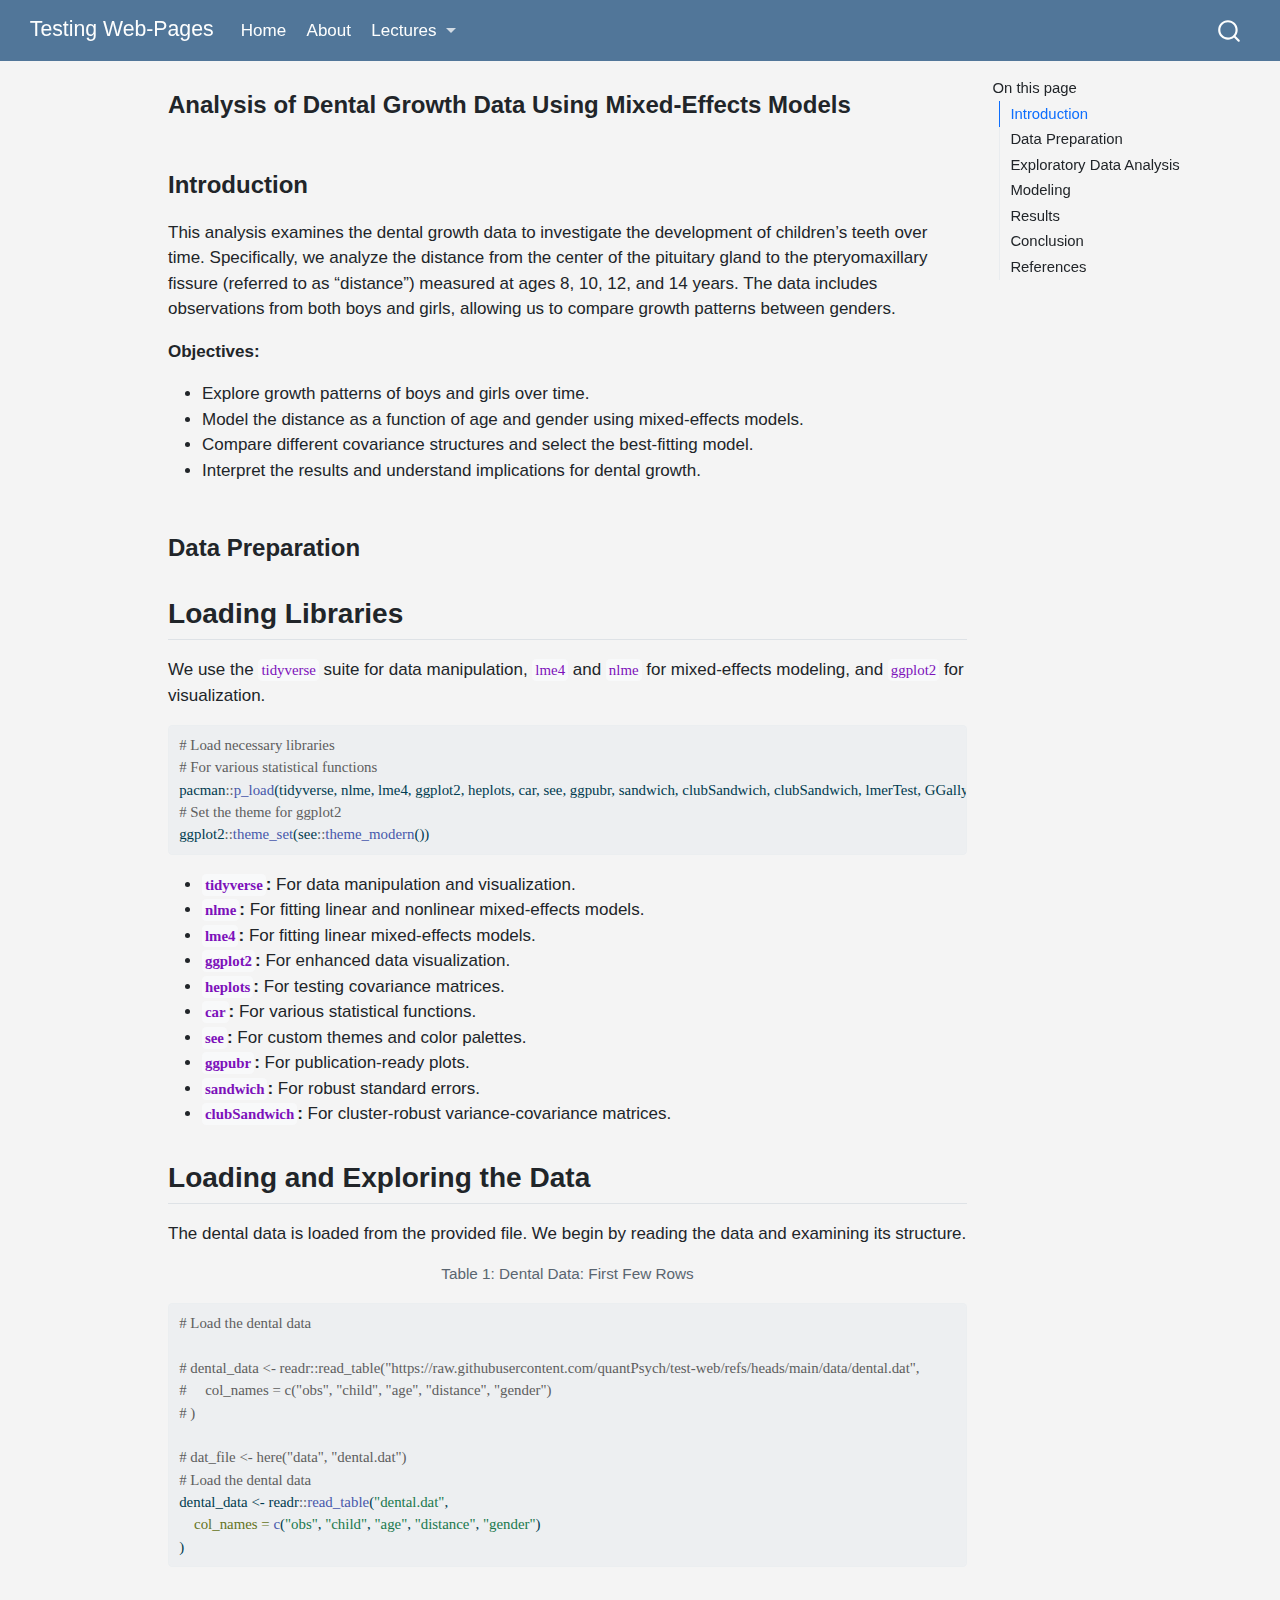
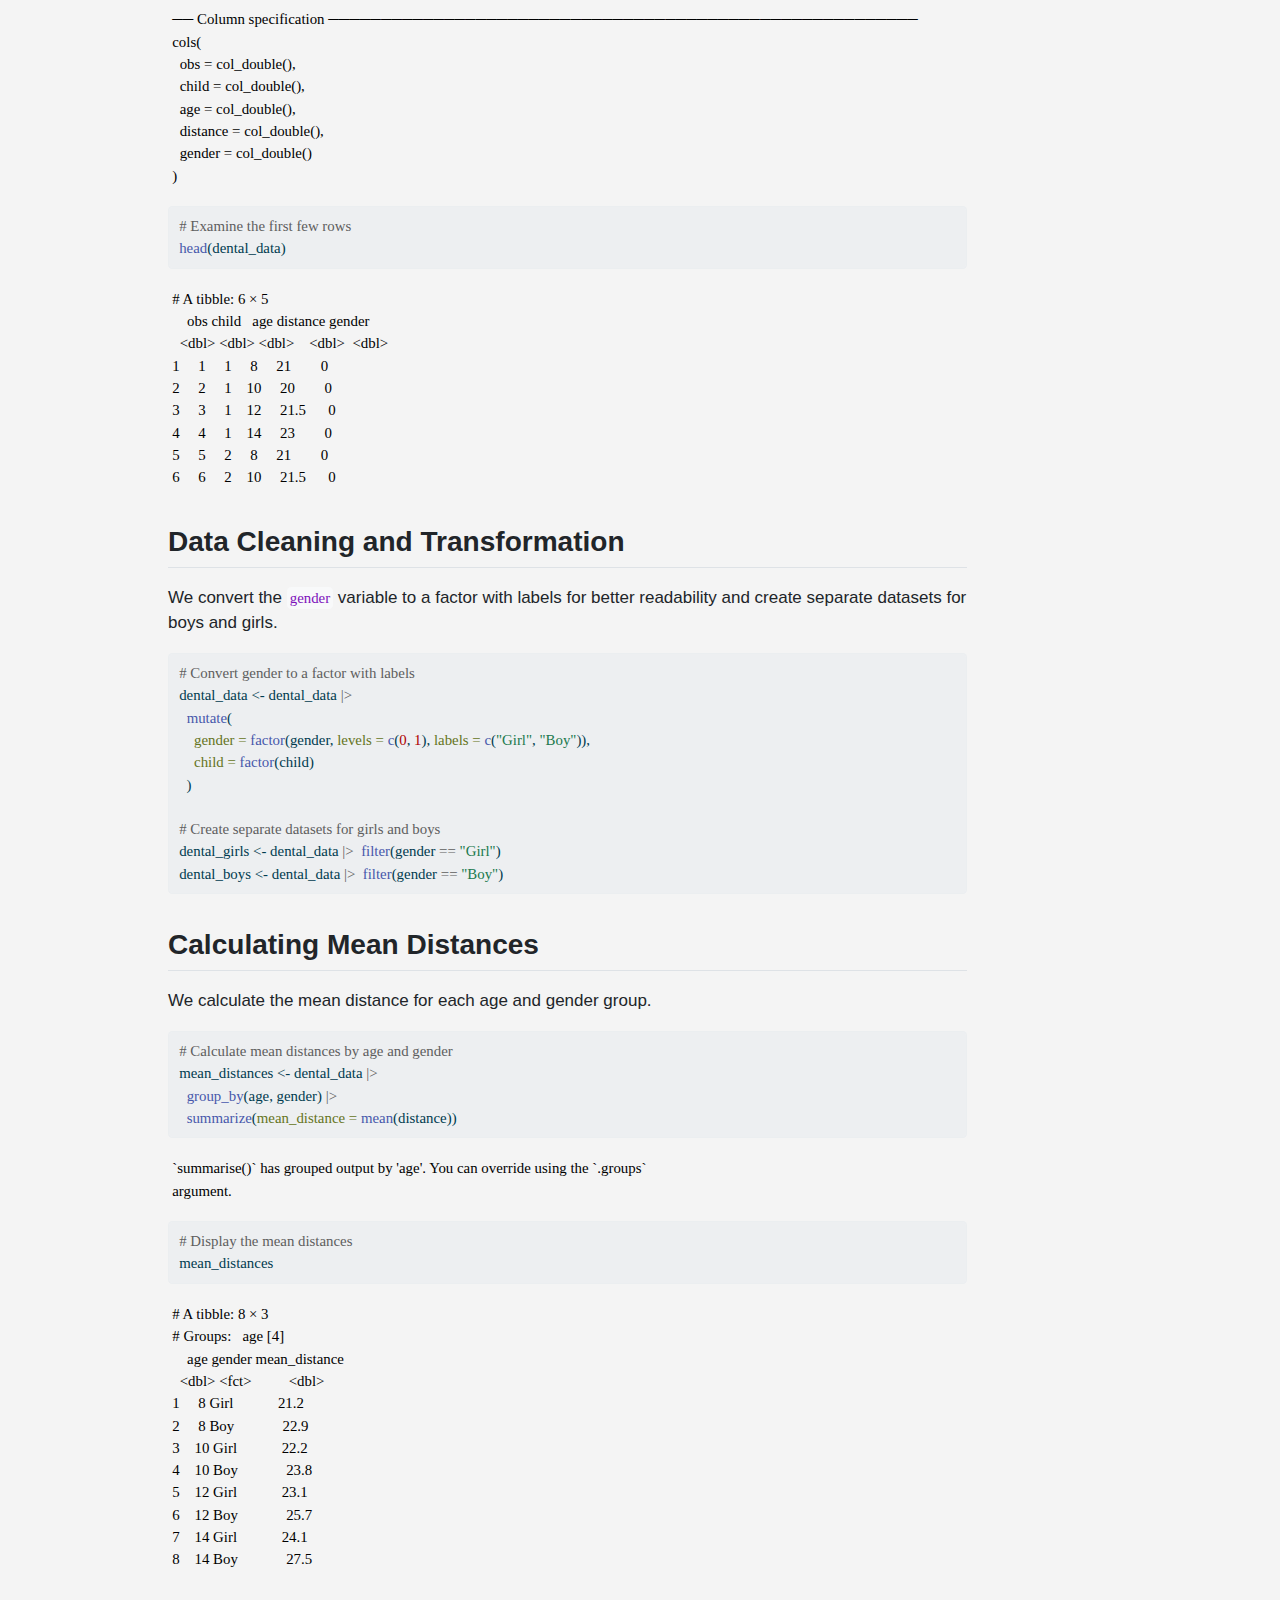
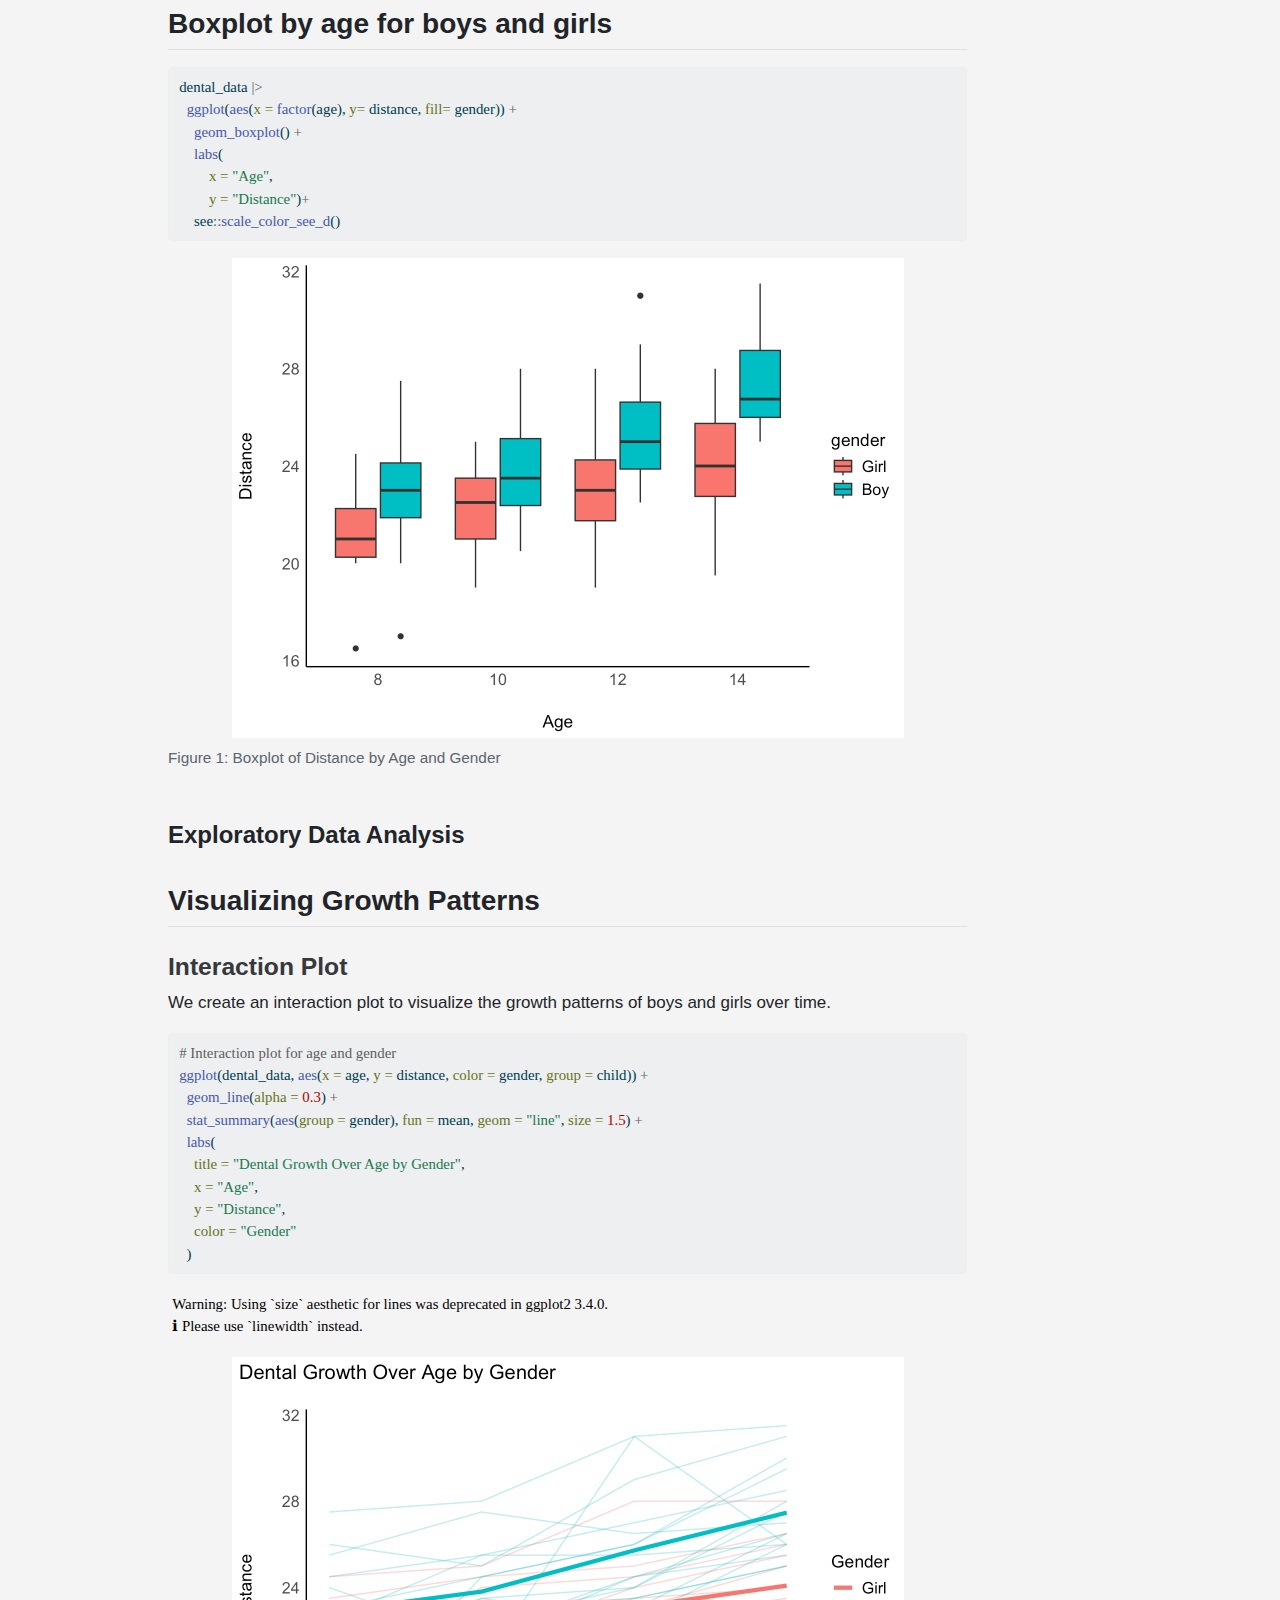
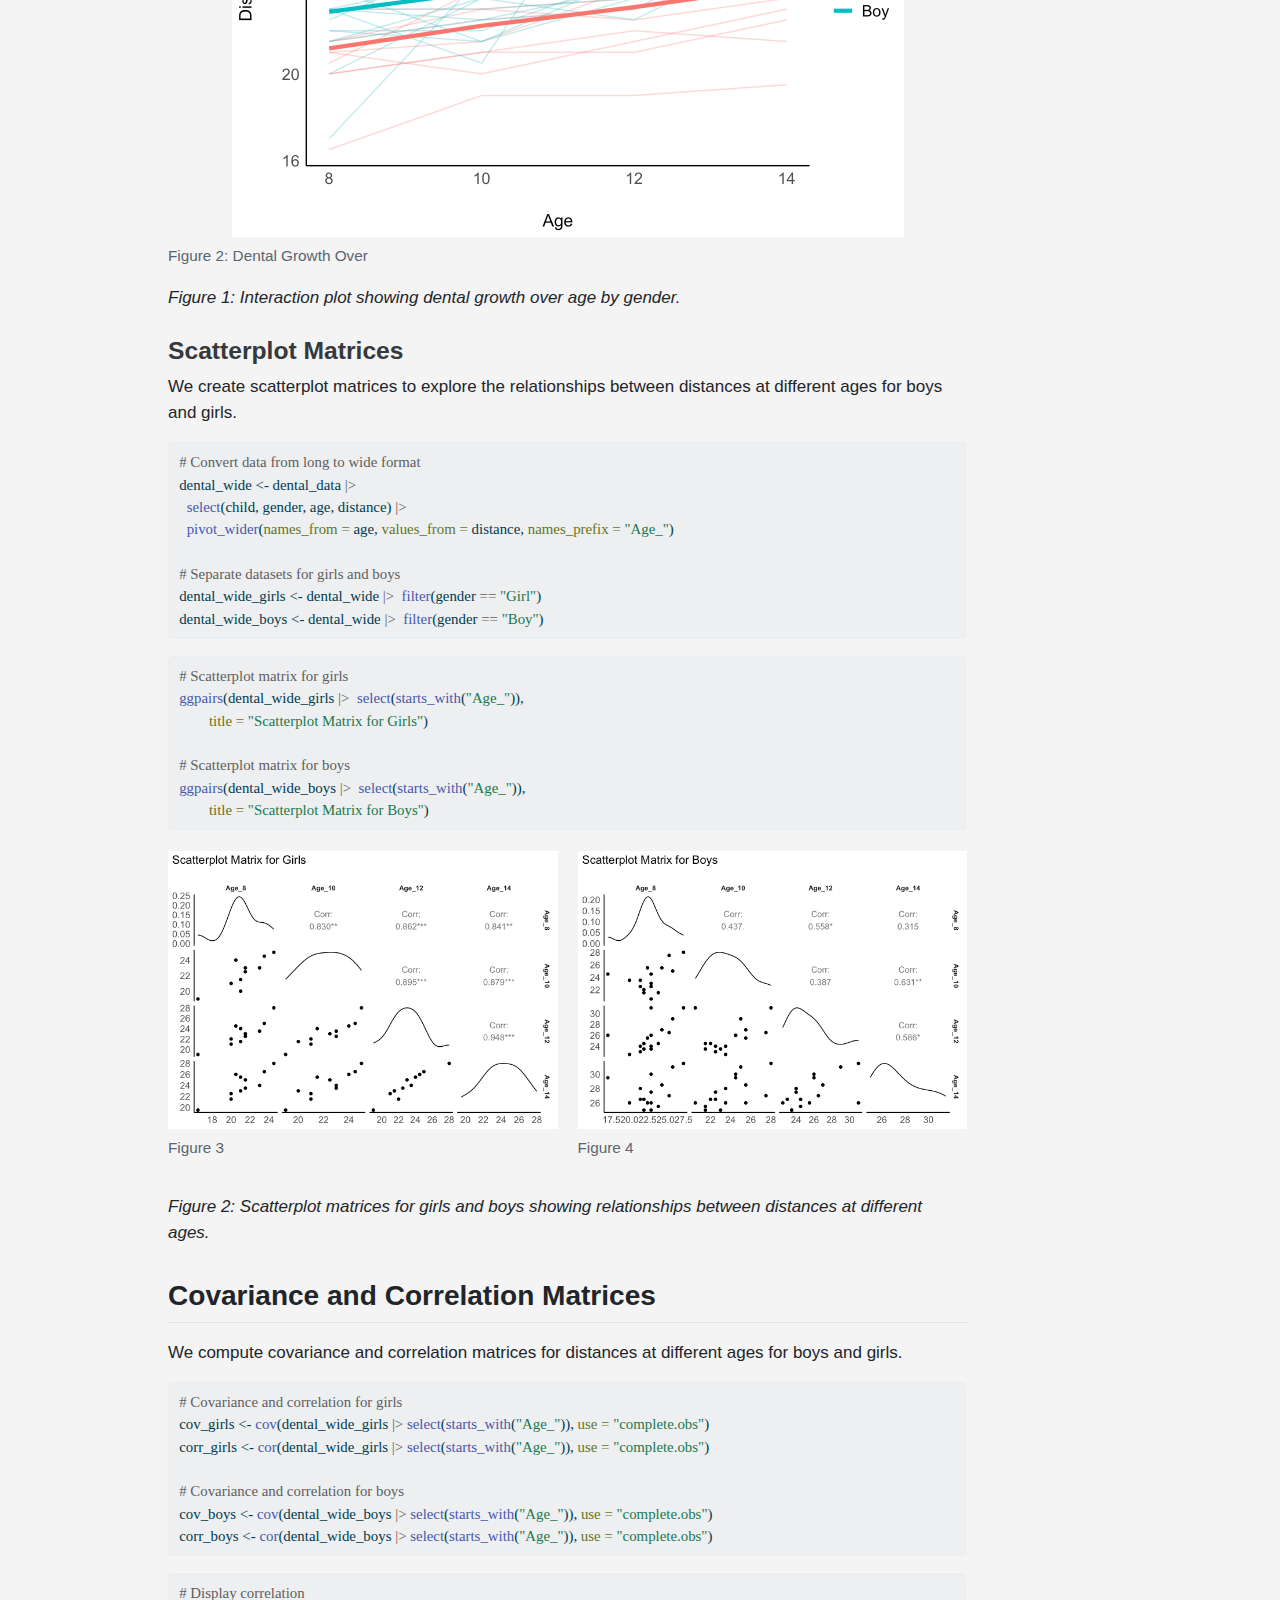
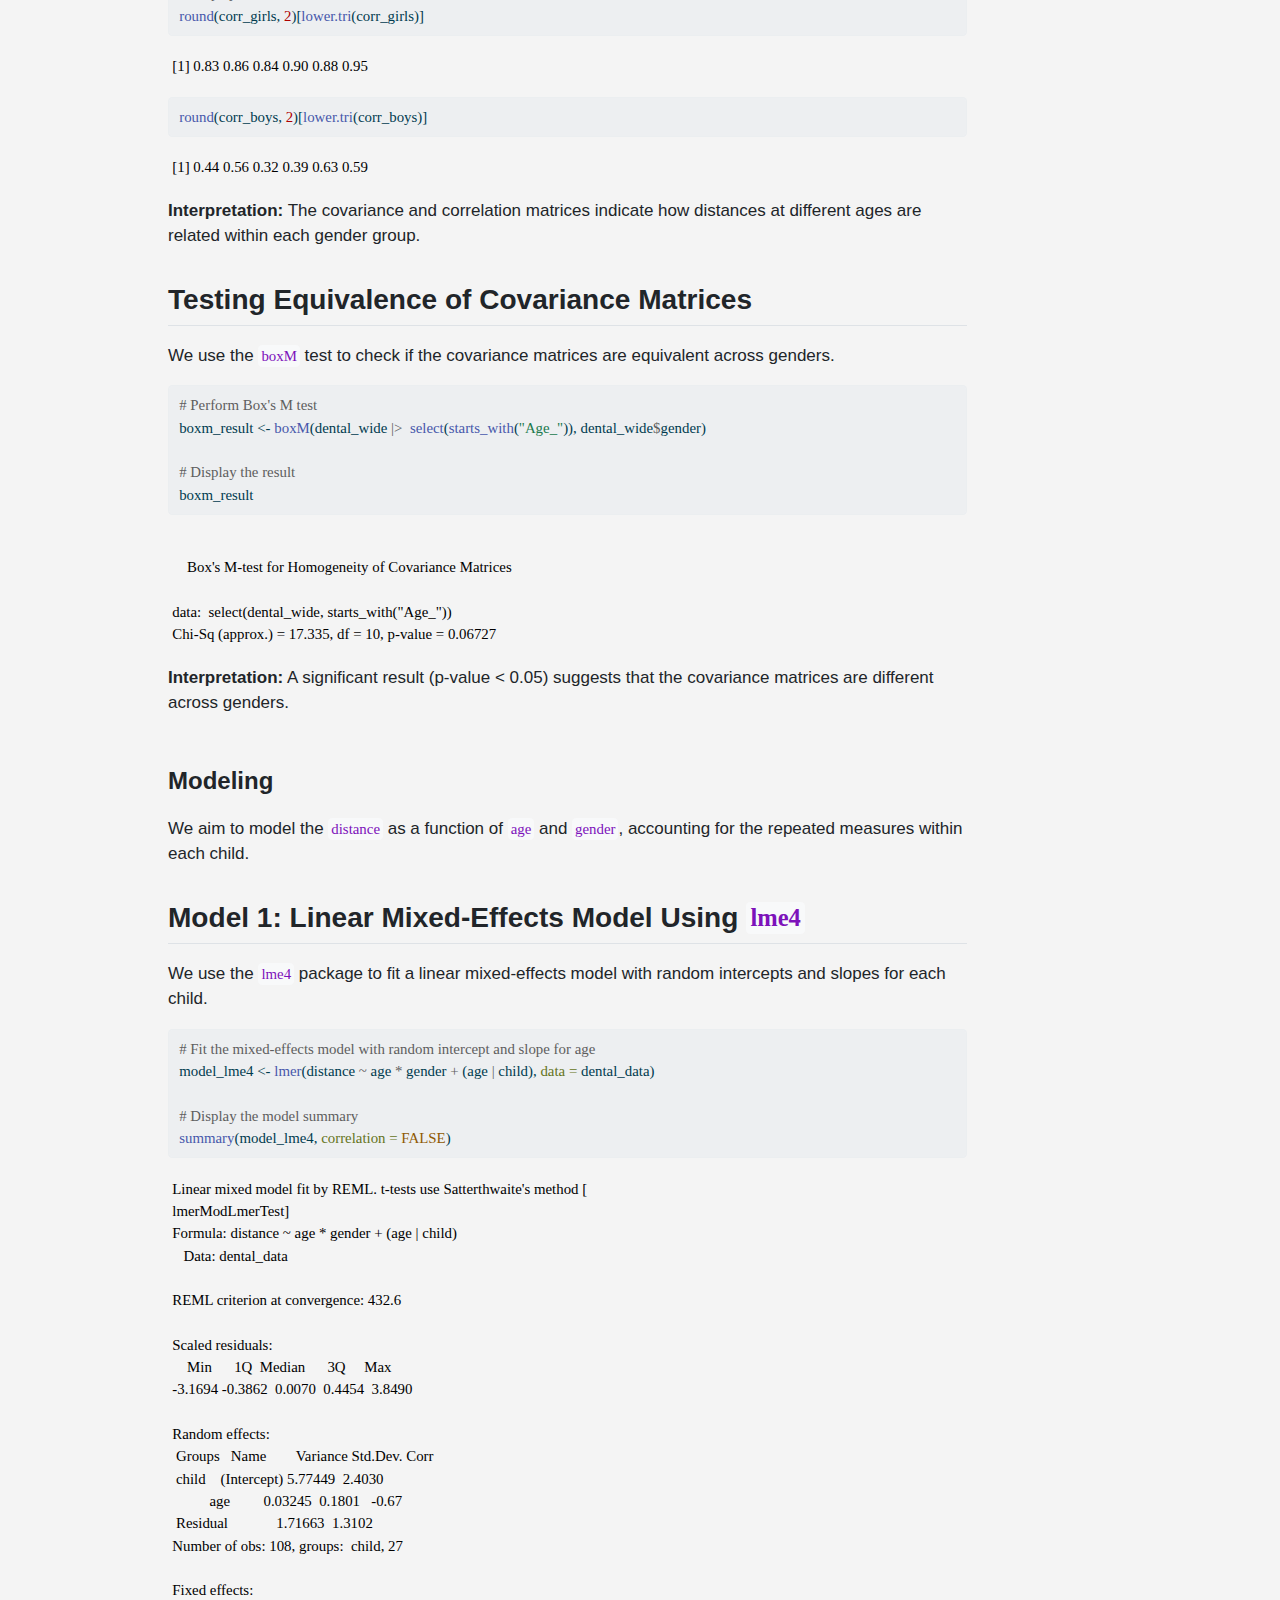
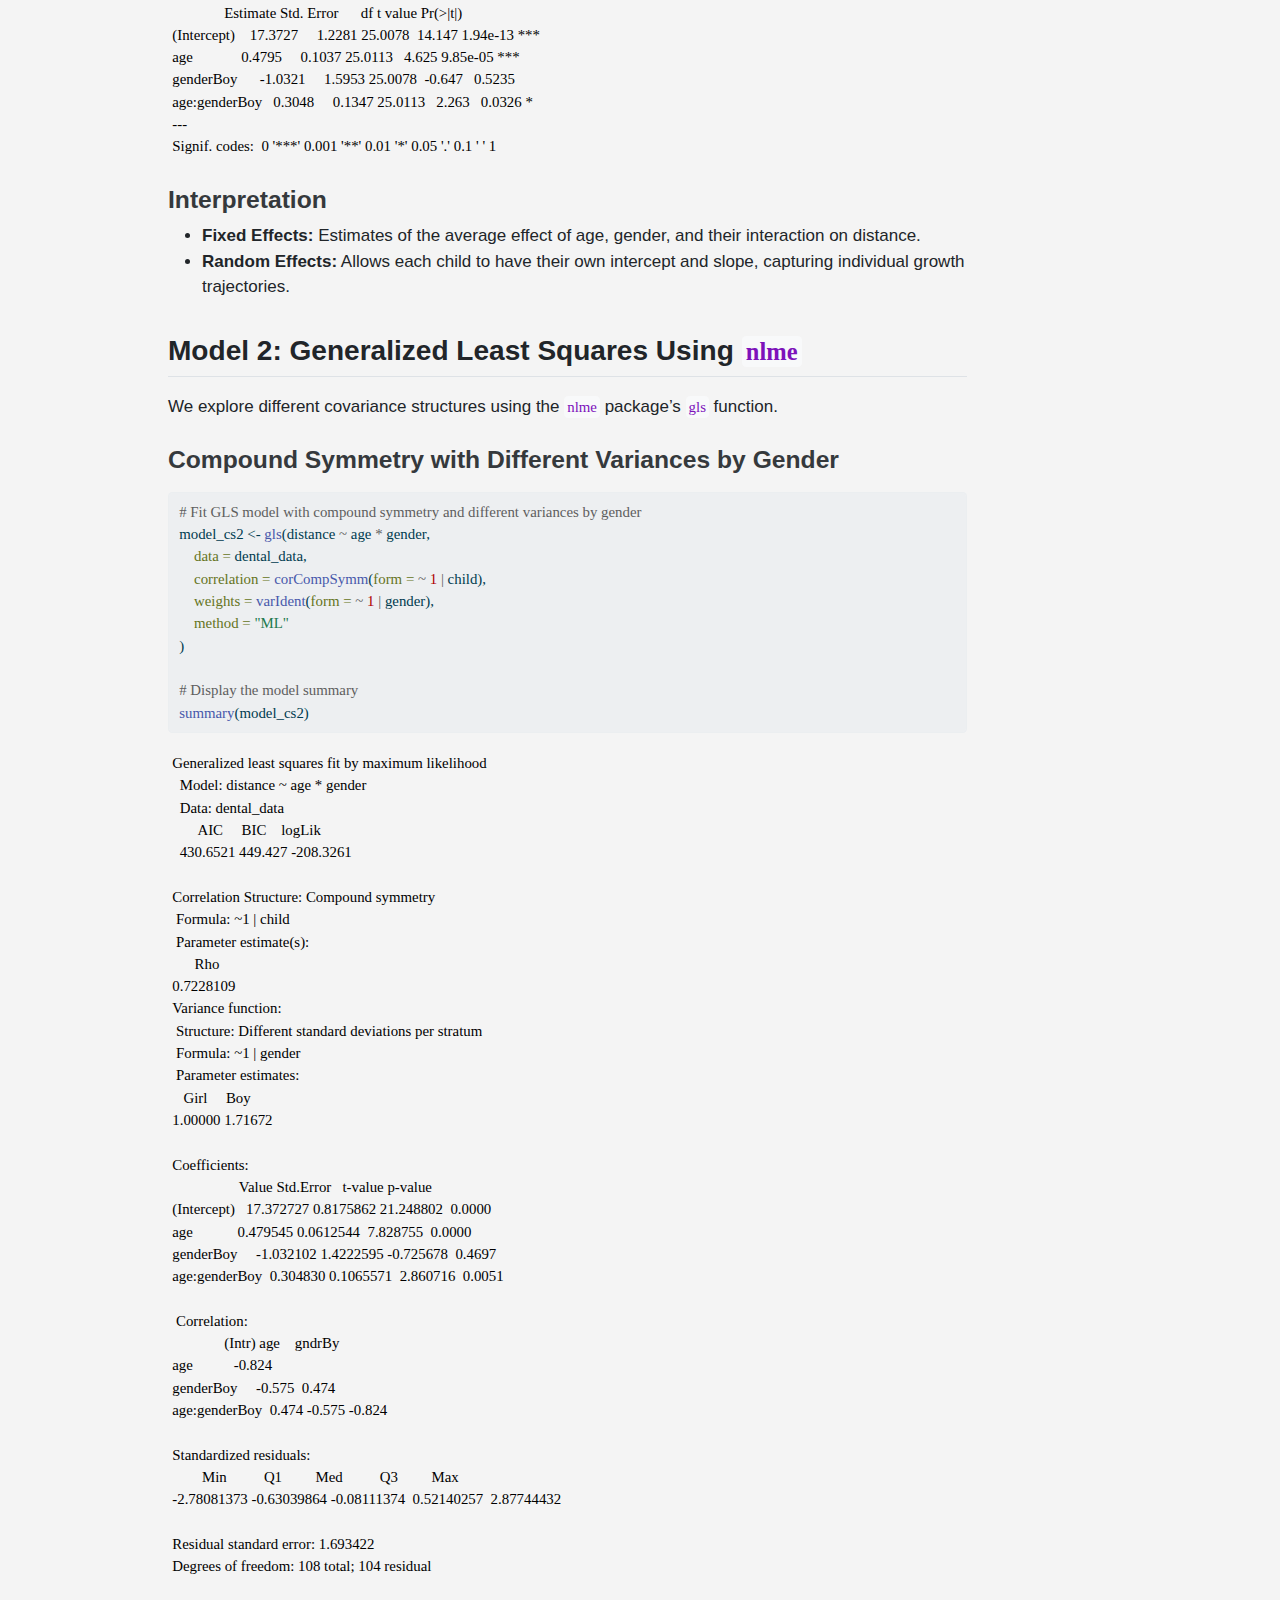
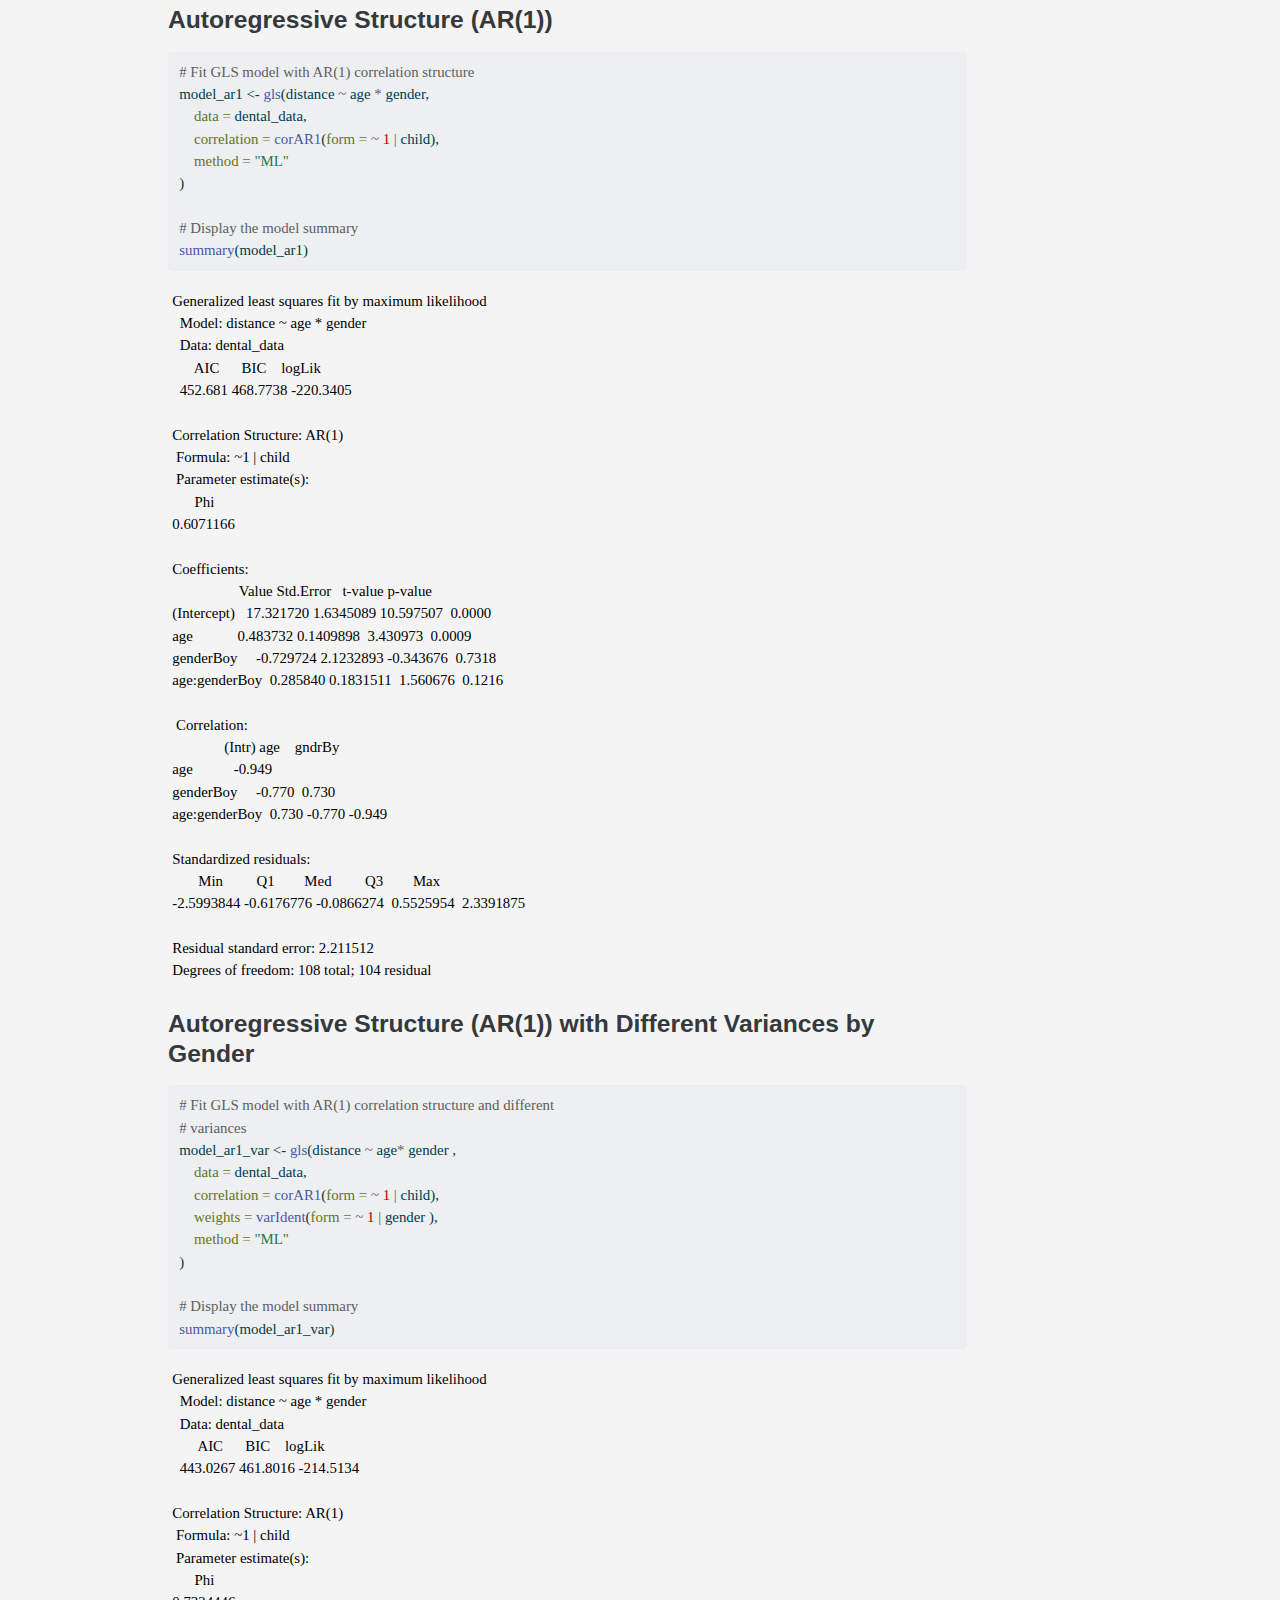
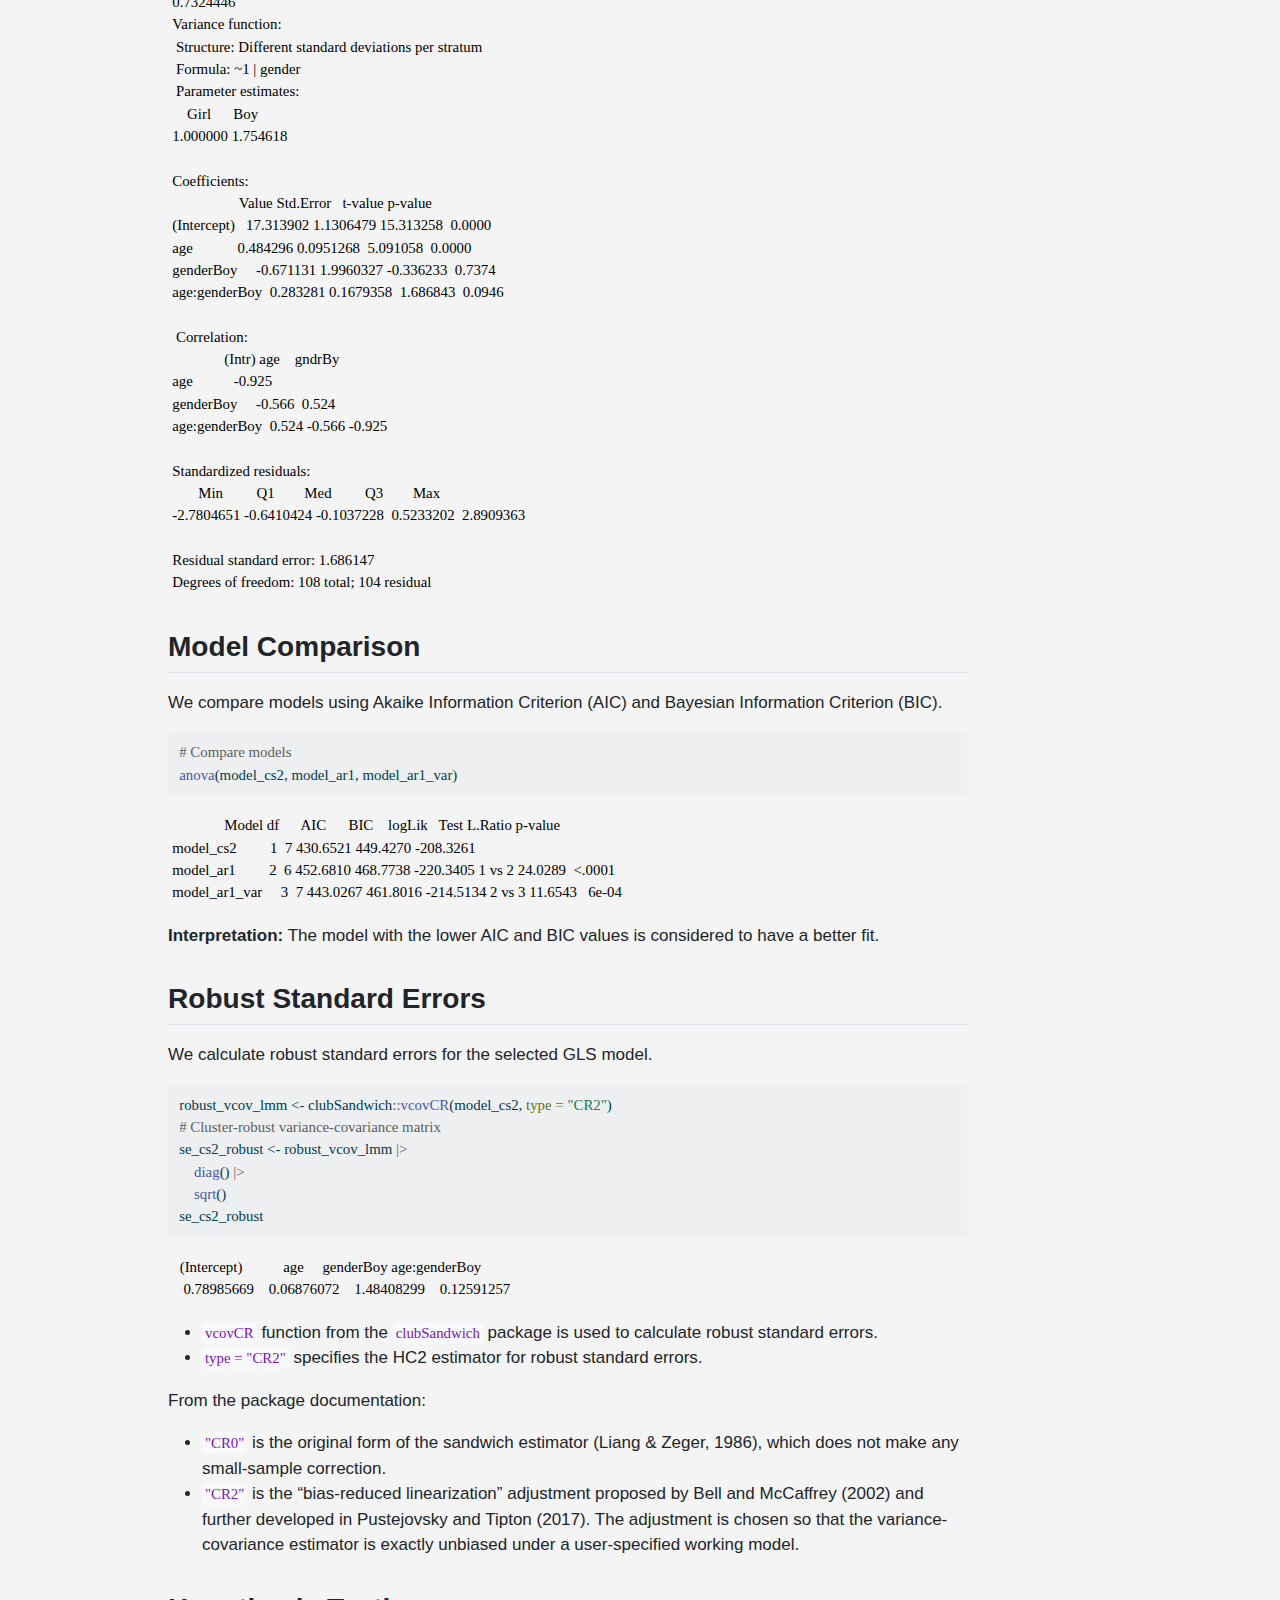
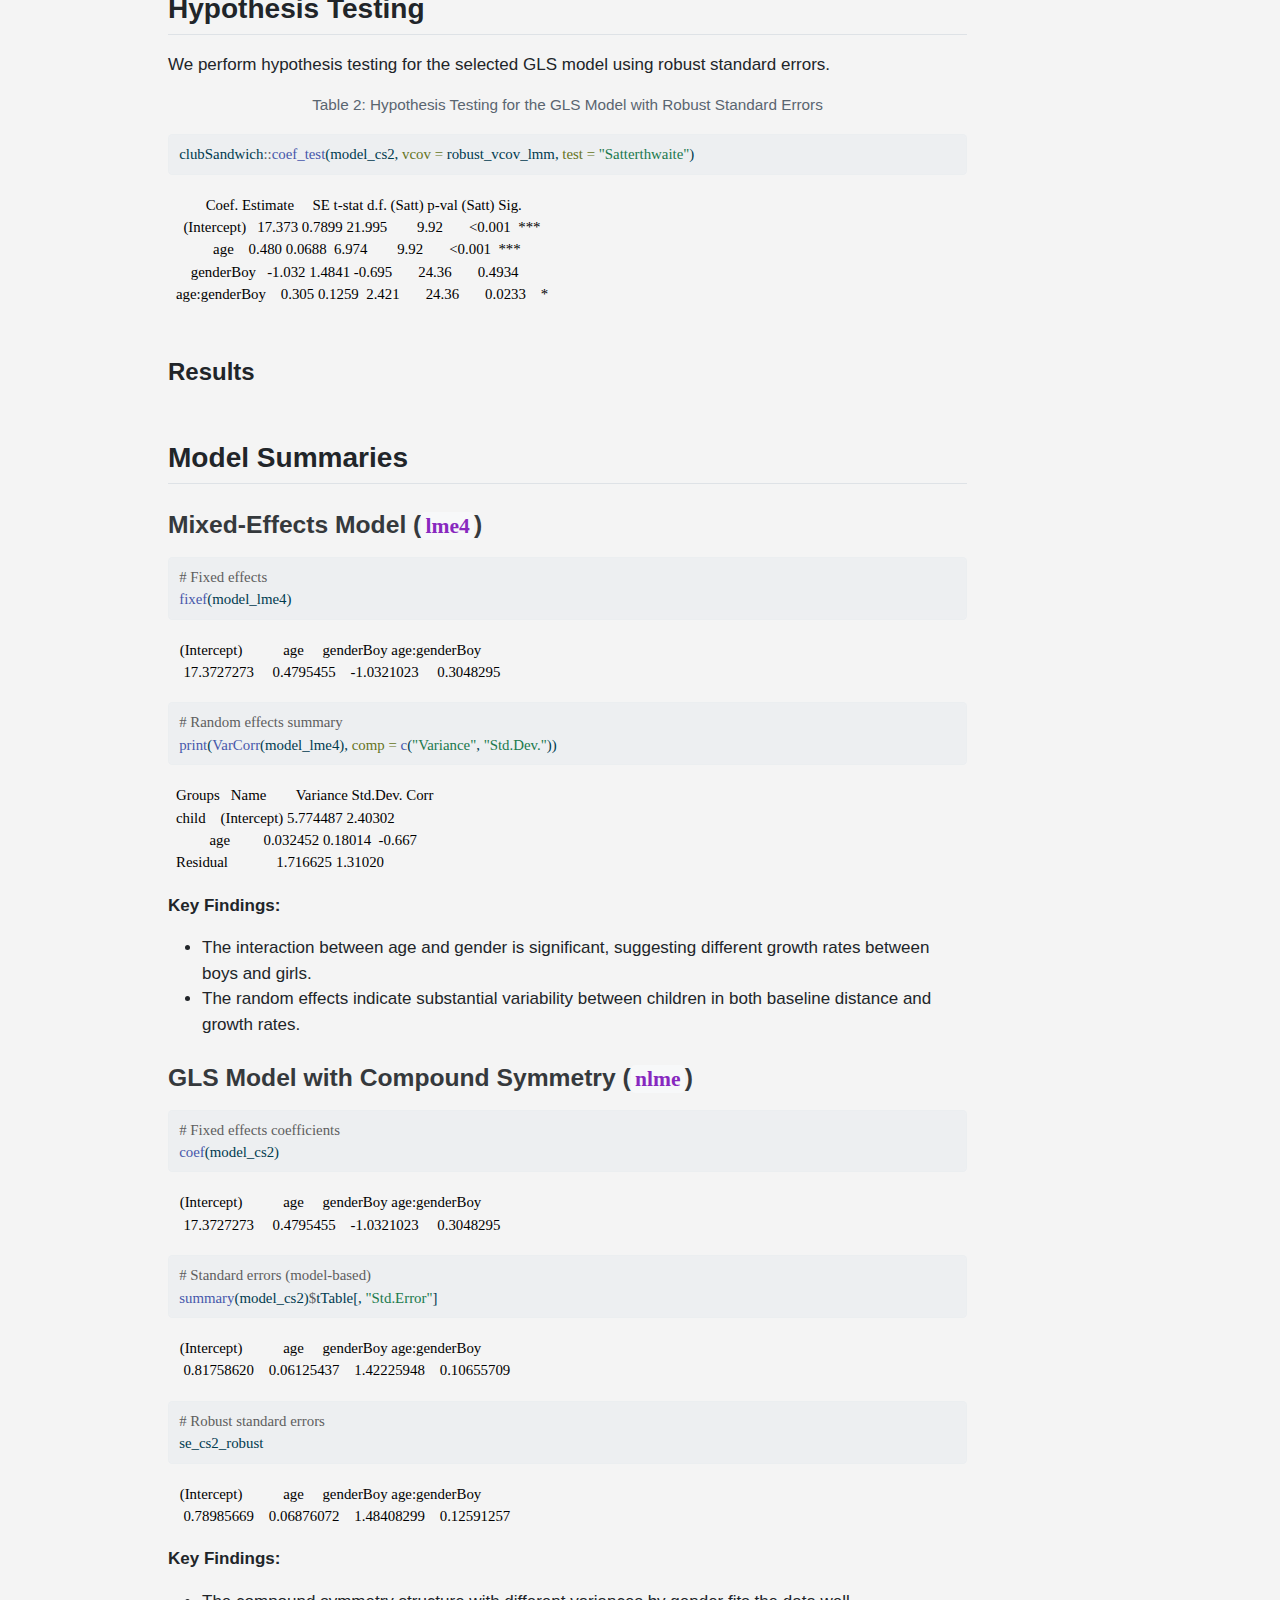
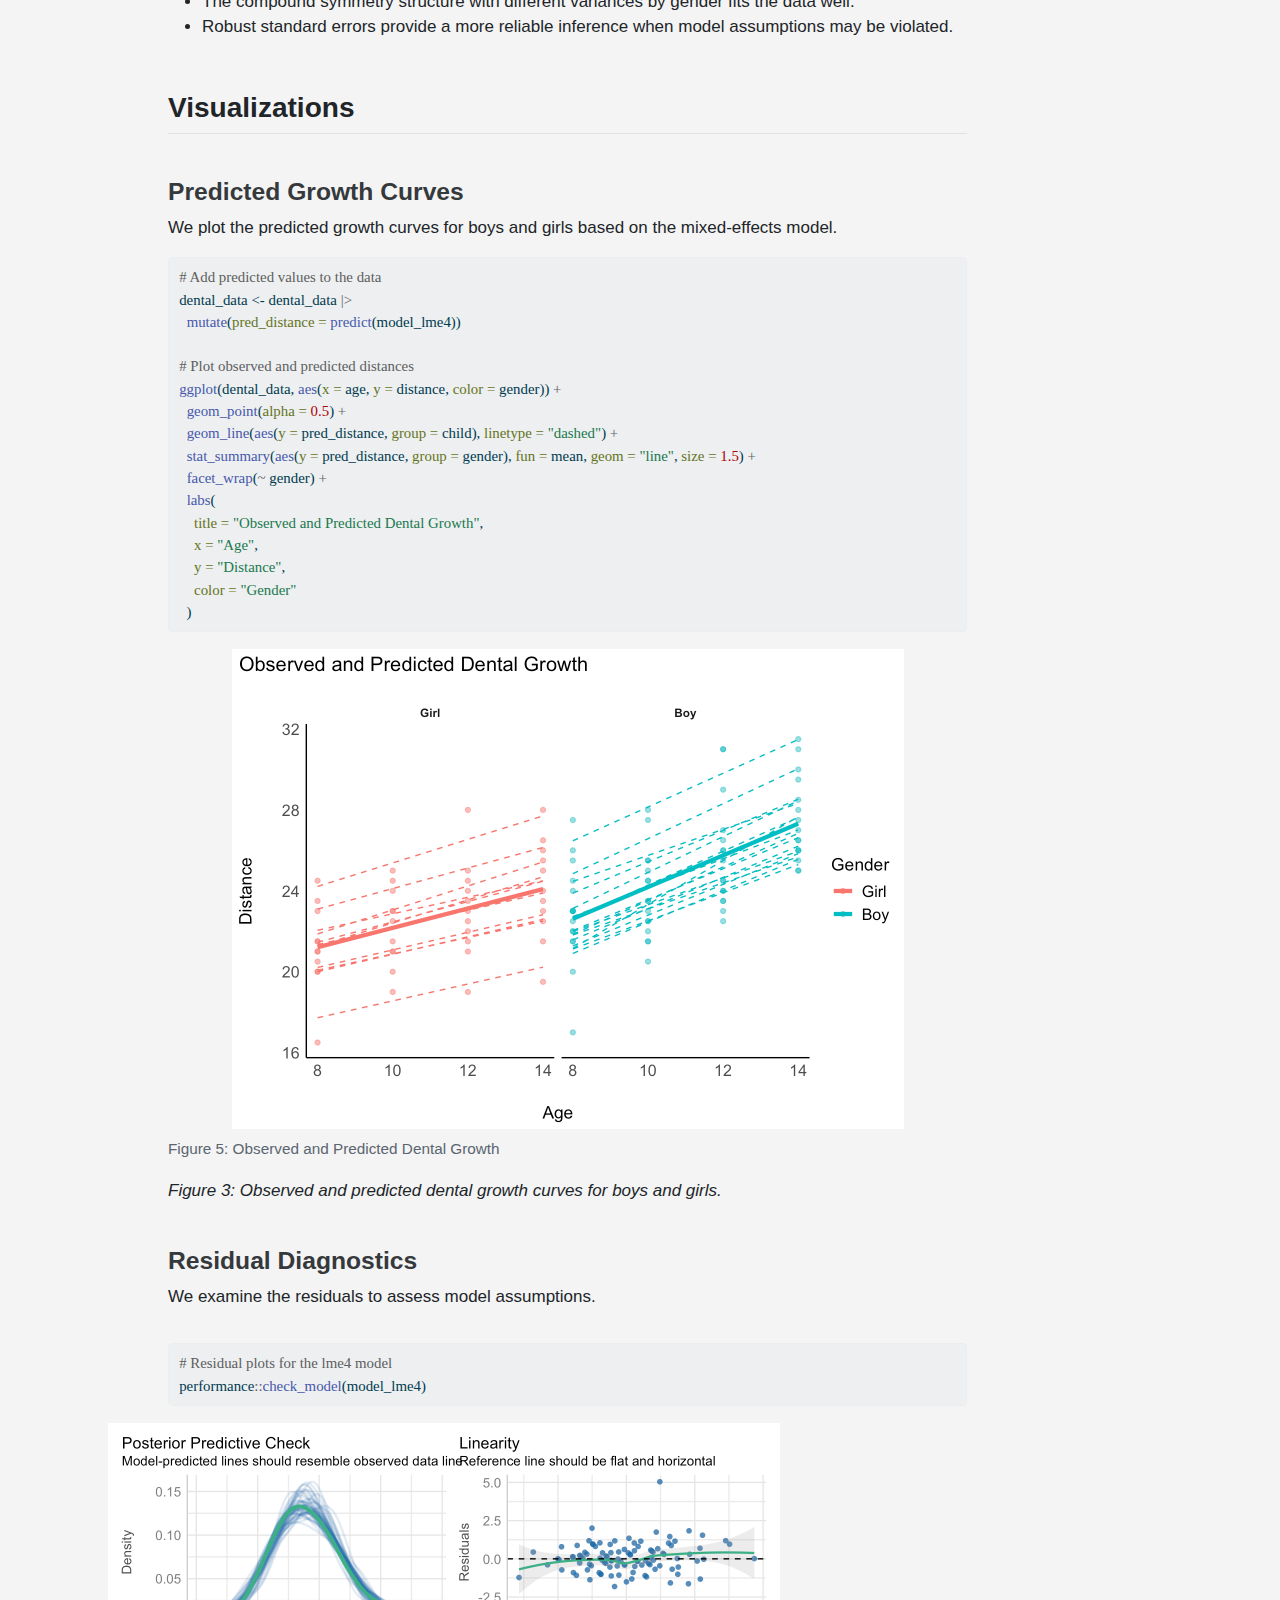
<file: lectures/week13-random-slope/Week13-Analysis-of-Dental-Data-Part1.html>
<!DOCTYPE html>
<html xmlns="http://www.w3.org/1999/xhtml" lang="en" xml:lang="en"><head>

<meta charset="utf-8">
<meta name="generator" content="quarto-1.5.57">

<meta name="viewport" content="width=device-width, initial-scale=1.0, user-scalable=yes">


<title>Analysis of Dental Growth Data Using Mixed-Effects Models – Testing Web-Pages</title>
<style>
code{white-space: pre-wrap;}
span.smallcaps{font-variant: small-caps;}
div.columns{display: flex; gap: min(4vw, 1.5em);}
div.column{flex: auto; overflow-x: auto;}
div.hanging-indent{margin-left: 1.5em; text-indent: -1.5em;}
ul.task-list{list-style: none;}
ul.task-list li input[type="checkbox"] {
  width: 0.8em;
  margin: 0 0.8em 0.2em -1em; /* quarto-specific, see https://github.com/quarto-dev/quarto-cli/issues/4556 */ 
  vertical-align: middle;
}
/* CSS for syntax highlighting */
pre > code.sourceCode { white-space: pre; position: relative; }
pre > code.sourceCode > span { line-height: 1.25; }
pre > code.sourceCode > span:empty { height: 1.2em; }
.sourceCode { overflow: visible; }
code.sourceCode > span { color: inherit; text-decoration: inherit; }
div.sourceCode { margin: 1em 0; }
pre.sourceCode { margin: 0; }
@media screen {
div.sourceCode { overflow: auto; }
}
@media print {
pre > code.sourceCode { white-space: pre-wrap; }
pre > code.sourceCode > span { display: inline-block; text-indent: -5em; padding-left: 5em; }
}
pre.numberSource code
  { counter-reset: source-line 0; }
pre.numberSource code > span
  { position: relative; left: -4em; counter-increment: source-line; }
pre.numberSource code > span > a:first-child::before
  { content: counter(source-line);
    position: relative; left: -1em; text-align: right; vertical-align: baseline;
    border: none; display: inline-block;
    -webkit-touch-callout: none; -webkit-user-select: none;
    -khtml-user-select: none; -moz-user-select: none;
    -ms-user-select: none; user-select: none;
    padding: 0 4px; width: 4em;
  }
pre.numberSource { margin-left: 3em;  padding-left: 4px; }
div.sourceCode
  {   }
@media screen {
pre > code.sourceCode > span > a:first-child::before { text-decoration: underline; }
}
</style>


<script src="../../site_libs/quarto-nav/quarto-nav.js"></script>
<script src="../../site_libs/quarto-nav/headroom.min.js"></script>
<script src="../../site_libs/clipboard/clipboard.min.js"></script>
<script src="../../site_libs/quarto-search/autocomplete.umd.js"></script>
<script src="../../site_libs/quarto-search/fuse.min.js"></script>
<script src="../../site_libs/quarto-search/quarto-search.js"></script>
<meta name="quarto:offset" content="../../">
<script src="../../site_libs/quarto-html/quarto.js"></script>
<script src="../../site_libs/quarto-html/popper.min.js"></script>
<script src="../../site_libs/quarto-html/tippy.umd.min.js"></script>
<script src="../../site_libs/quarto-html/anchor.min.js"></script>
<link href="../../site_libs/quarto-html/tippy.css" rel="stylesheet">
<link href="../../site_libs/quarto-html/quarto-syntax-highlighting.css" rel="stylesheet" id="quarto-text-highlighting-styles">
<script src="../../site_libs/bootstrap/bootstrap.min.js"></script>
<link href="../../site_libs/bootstrap/bootstrap-icons.css" rel="stylesheet">
<link href="../../site_libs/bootstrap/bootstrap.min.css" rel="stylesheet" id="quarto-bootstrap" data-mode="light">
<script id="quarto-search-options" type="application/json">{
  "location": "navbar",
  "copy-button": false,
  "collapse-after": 3,
  "panel-placement": "end",
  "type": "overlay",
  "limit": 50,
  "keyboard-shortcut": [
    "f",
    "/",
    "s"
  ],
  "show-item-context": false,
  "language": {
    "search-no-results-text": "No results",
    "search-matching-documents-text": "matching documents",
    "search-copy-link-title": "Copy link to search",
    "search-hide-matches-text": "Hide additional matches",
    "search-more-match-text": "more match in this document",
    "search-more-matches-text": "more matches in this document",
    "search-clear-button-title": "Clear",
    "search-text-placeholder": "",
    "search-detached-cancel-button-title": "Cancel",
    "search-submit-button-title": "Submit",
    "search-label": "Search"
  }
}</script>


<link rel="stylesheet" href="../../styles.css">
</head>

<body class="nav-fixed">

<div id="quarto-search-results"></div>
  <header id="quarto-header" class="headroom fixed-top">
    <nav class="navbar navbar-expand-lg " data-bs-theme="dark">
      <div class="navbar-container container-fluid">
      <div class="navbar-brand-container mx-auto">
    <a class="navbar-brand" href="../../index.html">
    <span class="navbar-title">Testing Web-Pages</span>
    </a>
  </div>
            <div id="quarto-search" class="" title="Search"></div>
          <button class="navbar-toggler" type="button" data-bs-toggle="collapse" data-bs-target="#navbarCollapse" aria-controls="navbarCollapse" role="menu" aria-expanded="false" aria-label="Toggle navigation" onclick="if (window.quartoToggleHeadroom) { window.quartoToggleHeadroom(); }">
  <span class="navbar-toggler-icon"></span>
</button>
          <div class="collapse navbar-collapse" id="navbarCollapse">
            <ul class="navbar-nav navbar-nav-scroll me-auto">
  <li class="nav-item">
    <a class="nav-link" href="../../index.html"> 
<span class="menu-text">Home</span></a>
  </li>  
  <li class="nav-item">
    <a class="nav-link" href="../../about.html"> 
<span class="menu-text">About</span></a>
  </li>  
  <li class="nav-item dropdown ">
    <a class="nav-link dropdown-toggle" href="#" id="nav-menu-lectures" role="link" data-bs-toggle="dropdown" aria-expanded="false">
 <span class="menu-text">Lectures</span>
    </a>
    <ul class="dropdown-menu" aria-labelledby="nav-menu-lectures">    
        <li>
    <a class="dropdown-item" href="../../lectures/week1-intro/test-md.html">
 <span class="dropdown-text">Week 1 - Intro</span></a>
  </li>  
        <li>
    <a class="dropdown-item" href="../../lectures/week13-random-slope/Week13-Longitudinal-Part-1-rev1.qmd">
 <span class="dropdown-text">Week 13 - Random Slope</span></a>
  </li>  
        <li>
    <a class="dropdown-item" href="../../lectures/week13-random-slope/Week13-Analysis-of-Dental-Data-Part1.html">
 <span class="dropdown-text">Week 13 - Analysis of Dental Data Part1</span></a>
  </li>  
    </ul>
  </li>
</ul>
          </div> <!-- /navcollapse -->
            <div class="quarto-navbar-tools">
</div>
      </div> <!-- /container-fluid -->
    </nav>
</header>
<!-- content -->
<div id="quarto-content" class="quarto-container page-columns page-rows-contents page-layout-article page-navbar">
<!-- sidebar -->
<!-- margin-sidebar -->
    <div id="quarto-margin-sidebar" class="sidebar margin-sidebar">
        <nav id="TOC" role="doc-toc" class="toc-active">
    <h2 id="toc-title">On this page</h2>
   
  <ul>
  <li><a href="#introduction" id="toc-introduction" class="nav-link active" data-scroll-target="#introduction">Introduction</a></li>
  <li><a href="#data-preparation" id="toc-data-preparation" class="nav-link" data-scroll-target="#data-preparation">Data Preparation</a>
  <ul class="collapse">
  <li><a href="#loading-libraries" id="toc-loading-libraries" class="nav-link" data-scroll-target="#loading-libraries">Loading Libraries</a></li>
  <li><a href="#loading-and-exploring-the-data" id="toc-loading-and-exploring-the-data" class="nav-link" data-scroll-target="#loading-and-exploring-the-data">Loading and Exploring the Data</a></li>
  <li><a href="#data-cleaning-and-transformation" id="toc-data-cleaning-and-transformation" class="nav-link" data-scroll-target="#data-cleaning-and-transformation">Data Cleaning and Transformation</a></li>
  <li><a href="#calculating-mean-distances" id="toc-calculating-mean-distances" class="nav-link" data-scroll-target="#calculating-mean-distances">Calculating Mean Distances</a></li>
  <li><a href="#boxplot-by-age-for-boys-and-girls" id="toc-boxplot-by-age-for-boys-and-girls" class="nav-link" data-scroll-target="#boxplot-by-age-for-boys-and-girls">Boxplot by age for boys and girls</a></li>
  </ul></li>
  <li><a href="#exploratory-data-analysis" id="toc-exploratory-data-analysis" class="nav-link" data-scroll-target="#exploratory-data-analysis">Exploratory Data Analysis</a>
  <ul class="collapse">
  <li><a href="#visualizing-growth-patterns" id="toc-visualizing-growth-patterns" class="nav-link" data-scroll-target="#visualizing-growth-patterns">Visualizing Growth Patterns</a>
  <ul class="collapse">
  <li><a href="#interaction-plot" id="toc-interaction-plot" class="nav-link" data-scroll-target="#interaction-plot">Interaction Plot</a></li>
  <li><a href="#scatterplot-matrices" id="toc-scatterplot-matrices" class="nav-link" data-scroll-target="#scatterplot-matrices">Scatterplot Matrices</a></li>
  </ul></li>
  <li><a href="#covariance-and-correlation-matrices" id="toc-covariance-and-correlation-matrices" class="nav-link" data-scroll-target="#covariance-and-correlation-matrices">Covariance and Correlation Matrices</a></li>
  <li><a href="#testing-equivalence-of-covariance-matrices" id="toc-testing-equivalence-of-covariance-matrices" class="nav-link" data-scroll-target="#testing-equivalence-of-covariance-matrices">Testing Equivalence of Covariance Matrices</a></li>
  </ul></li>
  <li><a href="#modeling" id="toc-modeling" class="nav-link" data-scroll-target="#modeling">Modeling</a>
  <ul class="collapse">
  <li><a href="#model-1-linear-mixed-effects-model-using-lme4" id="toc-model-1-linear-mixed-effects-model-using-lme4" class="nav-link" data-scroll-target="#model-1-linear-mixed-effects-model-using-lme4">Model 1: Linear Mixed-Effects Model Using <code>lme4</code></a>
  <ul class="collapse">
  <li><a href="#interpretation" id="toc-interpretation" class="nav-link" data-scroll-target="#interpretation">Interpretation</a></li>
  </ul></li>
  <li><a href="#model-2-generalized-least-squares-using-nlme" id="toc-model-2-generalized-least-squares-using-nlme" class="nav-link" data-scroll-target="#model-2-generalized-least-squares-using-nlme">Model 2: Generalized Least Squares Using <code>nlme</code></a>
  <ul class="collapse">
  <li><a href="#compound-symmetry-with-different-variances-by-gender" id="toc-compound-symmetry-with-different-variances-by-gender" class="nav-link" data-scroll-target="#compound-symmetry-with-different-variances-by-gender">Compound Symmetry with Different Variances by Gender</a></li>
  <li><a href="#autoregressive-structure-ar1" id="toc-autoregressive-structure-ar1" class="nav-link" data-scroll-target="#autoregressive-structure-ar1">Autoregressive Structure (AR(1))</a></li>
  <li><a href="#autoregressive-structure-ar1-with-different-variances-by-gender" id="toc-autoregressive-structure-ar1-with-different-variances-by-gender" class="nav-link" data-scroll-target="#autoregressive-structure-ar1-with-different-variances-by-gender">Autoregressive Structure (AR(1)) with Different Variances by Gender</a></li>
  </ul></li>
  <li><a href="#model-comparison" id="toc-model-comparison" class="nav-link" data-scroll-target="#model-comparison">Model Comparison</a></li>
  <li><a href="#robust-standard-errors" id="toc-robust-standard-errors" class="nav-link" data-scroll-target="#robust-standard-errors">Robust Standard Errors</a></li>
  <li><a href="#hypothesis-testing" id="toc-hypothesis-testing" class="nav-link" data-scroll-target="#hypothesis-testing">Hypothesis Testing</a></li>
  </ul></li>
  <li><a href="#results" id="toc-results" class="nav-link" data-scroll-target="#results">Results</a>
  <ul class="collapse">
  <li><a href="#model-summaries" id="toc-model-summaries" class="nav-link" data-scroll-target="#model-summaries">Model Summaries</a>
  <ul class="collapse">
  <li><a href="#mixed-effects-model-lme4" id="toc-mixed-effects-model-lme4" class="nav-link" data-scroll-target="#mixed-effects-model-lme4">Mixed-Effects Model (<code>lme4</code>)</a></li>
  <li><a href="#gls-model-with-compound-symmetry-nlme" id="toc-gls-model-with-compound-symmetry-nlme" class="nav-link" data-scroll-target="#gls-model-with-compound-symmetry-nlme">GLS Model with Compound Symmetry (<code>nlme</code>)</a></li>
  </ul></li>
  <li><a href="#visualizations" id="toc-visualizations" class="nav-link" data-scroll-target="#visualizations">Visualizations</a>
  <ul class="collapse">
  <li><a href="#predicted-growth-curves" id="toc-predicted-growth-curves" class="nav-link" data-scroll-target="#predicted-growth-curves">Predicted Growth Curves</a></li>
  <li><a href="#residual-diagnostics" id="toc-residual-diagnostics" class="nav-link" data-scroll-target="#residual-diagnostics">Residual Diagnostics</a></li>
  </ul></li>
  </ul></li>
  <li><a href="#conclusion" id="toc-conclusion" class="nav-link" data-scroll-target="#conclusion">Conclusion</a></li>
  <li><a href="#references" id="toc-references" class="nav-link" data-scroll-target="#references">References</a></li>
  </ul>
</nav>
    </div>
<!-- main -->
<main class="content page-columns page-full" id="quarto-document-content">

<header id="title-block-header" class="quarto-title-block default">
<div class="quarto-title">
<h1 class="title">Analysis of Dental Growth Data Using Mixed-Effects Models</h1>
</div>



<div class="quarto-title-meta">

    
  
    
  </div>
  


</header>


<section id="introduction" class="level1">
<h1>Introduction</h1>
<p>This analysis examines the dental growth data to investigate the development of children’s teeth over time. Specifically, we analyze the distance from the center of the pituitary gland to the pteryomaxillary fissure (referred to as “distance”) measured at ages 8, 10, 12, and 14 years. The data includes observations from both boys and girls, allowing us to compare growth patterns between genders.</p>
<p><strong>Objectives:</strong></p>
<ul>
<li>Explore growth patterns of boys and girls over time.</li>
<li>Model the distance as a function of age and gender using mixed-effects models.</li>
<li>Compare different covariance structures and select the best-fitting model.</li>
<li>Interpret the results and understand implications for dental growth.</li>
</ul>
</section>
<section id="data-preparation" class="level1">
<h1>Data Preparation</h1>
<section id="loading-libraries" class="level2">
<h2 class="anchored" data-anchor-id="loading-libraries">Loading Libraries</h2>
<p>We use the <code>tidyverse</code> suite for data manipulation, <code>lme4</code> and <code>nlme</code> for mixed-effects modeling, and <code>ggplot2</code> for visualization.</p>
<div class="cell">
<div class="sourceCode cell-code" id="cb1"><pre class="sourceCode r code-with-copy"><code class="sourceCode r"><span id="cb1-1"><a href="#cb1-1" aria-hidden="true" tabindex="-1"></a><span class="co"># Load necessary libraries</span></span>
<span id="cb1-2"><a href="#cb1-2" aria-hidden="true" tabindex="-1"></a><span class="co"># For various statistical functions</span></span>
<span id="cb1-3"><a href="#cb1-3" aria-hidden="true" tabindex="-1"></a>pacman<span class="sc">::</span><span class="fu">p_load</span>(tidyverse, nlme, lme4, ggplot2, heplots, car, see, ggpubr, sandwich, clubSandwich, clubSandwich, lmerTest, GGally, here)</span>
<span id="cb1-4"><a href="#cb1-4" aria-hidden="true" tabindex="-1"></a><span class="co"># Set the theme for ggplot2</span></span>
<span id="cb1-5"><a href="#cb1-5" aria-hidden="true" tabindex="-1"></a>ggplot2<span class="sc">::</span><span class="fu">theme_set</span>(see<span class="sc">::</span><span class="fu">theme_modern</span>())</span></code><button title="Copy to Clipboard" class="code-copy-button"><i class="bi"></i></button></pre></div>
</div>
<ul>
<li><strong><code>tidyverse</code>:</strong> For data manipulation and visualization.</li>
<li><strong><code>nlme</code>:</strong> For fitting linear and nonlinear mixed-effects models.</li>
<li><strong><code>lme4</code>:</strong> For fitting linear mixed-effects models.</li>
<li><strong><code>ggplot2</code>:</strong> For enhanced data visualization.</li>
<li><strong><code>heplots</code>:</strong> For testing covariance matrices.</li>
<li><strong><code>car</code>:</strong> For various statistical functions.</li>
<li><strong><code>see</code>:</strong> For custom themes and color palettes.</li>
<li><strong><code>ggpubr</code>:</strong> For publication-ready plots.</li>
<li><strong><code>sandwich</code>:</strong> For robust standard errors.</li>
<li><strong><code>clubSandwich</code>:</strong> For cluster-robust variance-covariance matrices.</li>
</ul>
</section>
<section id="loading-and-exploring-the-data" class="level2">
<h2 class="anchored" data-anchor-id="loading-and-exploring-the-data">Loading and Exploring the Data</h2>
<p>The dental data is loaded from the provided file. We begin by reading the data and examining its structure.</p>
<div id="tbl-load-data" class="cell quarto-float quarto-figure quarto-figure-center anchored">
<figure class="quarto-float quarto-float-tbl figure">
<figcaption class="quarto-float-caption-top quarto-float-caption quarto-float-tbl" id="tbl-load-data-caption-0ceaefa1-69ba-4598-a22c-09a6ac19f8ca">
Table&nbsp;1: Dental Data: First Few Rows
</figcaption>
<div aria-describedby="tbl-load-data-caption-0ceaefa1-69ba-4598-a22c-09a6ac19f8ca">
<div class="sourceCode cell-code" id="cb2"><pre class="sourceCode r code-with-copy"><code class="sourceCode r"><span id="cb2-1"><a href="#cb2-1" aria-hidden="true" tabindex="-1"></a><span class="co"># Load the dental data</span></span>
<span id="cb2-2"><a href="#cb2-2" aria-hidden="true" tabindex="-1"></a></span>
<span id="cb2-3"><a href="#cb2-3" aria-hidden="true" tabindex="-1"></a><span class="co"># dental_data &lt;- readr::read_table("https://raw.githubusercontent.com/quantPsych/test-web/refs/heads/main/data/dental.dat",</span></span>
<span id="cb2-4"><a href="#cb2-4" aria-hidden="true" tabindex="-1"></a><span class="co">#     col_names = c("obs", "child", "age", "distance", "gender")</span></span>
<span id="cb2-5"><a href="#cb2-5" aria-hidden="true" tabindex="-1"></a><span class="co"># )</span></span>
<span id="cb2-6"><a href="#cb2-6" aria-hidden="true" tabindex="-1"></a></span>
<span id="cb2-7"><a href="#cb2-7" aria-hidden="true" tabindex="-1"></a><span class="co"># dat_file &lt;- here("data", "dental.dat")</span></span>
<span id="cb2-8"><a href="#cb2-8" aria-hidden="true" tabindex="-1"></a><span class="co"># Load the dental data</span></span>
<span id="cb2-9"><a href="#cb2-9" aria-hidden="true" tabindex="-1"></a>dental_data <span class="ot">&lt;-</span> readr<span class="sc">::</span><span class="fu">read_table</span>(<span class="st">"dental.dat"</span>,</span>
<span id="cb2-10"><a href="#cb2-10" aria-hidden="true" tabindex="-1"></a>    <span class="at">col_names =</span> <span class="fu">c</span>(<span class="st">"obs"</span>, <span class="st">"child"</span>, <span class="st">"age"</span>, <span class="st">"distance"</span>, <span class="st">"gender"</span>)</span>
<span id="cb2-11"><a href="#cb2-11" aria-hidden="true" tabindex="-1"></a>)</span></code><button title="Copy to Clipboard" class="code-copy-button"><i class="bi"></i></button></pre></div>
<div class="cell-output cell-output-stderr">
<pre><code>
── Column specification ────────────────────────────────────────────────────────
cols(
  obs = col_double(),
  child = col_double(),
  age = col_double(),
  distance = col_double(),
  gender = col_double()
)</code></pre>
</div>
<div class="sourceCode cell-code" id="cb4"><pre class="sourceCode r code-with-copy"><code class="sourceCode r"><span id="cb4-1"><a href="#cb4-1" aria-hidden="true" tabindex="-1"></a><span class="co"># Examine the first few rows</span></span>
<span id="cb4-2"><a href="#cb4-2" aria-hidden="true" tabindex="-1"></a><span class="fu">head</span>(dental_data)</span></code><button title="Copy to Clipboard" class="code-copy-button"><i class="bi"></i></button></pre></div>
<div class="cell-output cell-output-stdout">
<pre><code># A tibble: 6 × 5
    obs child   age distance gender
  &lt;dbl&gt; &lt;dbl&gt; &lt;dbl&gt;    &lt;dbl&gt;  &lt;dbl&gt;
1     1     1     8     21        0
2     2     1    10     20        0
3     3     1    12     21.5      0
4     4     1    14     23        0
5     5     2     8     21        0
6     6     2    10     21.5      0</code></pre>
</div>
</div>
</figure>
</div>
</section>
<section id="data-cleaning-and-transformation" class="level2">
<h2 class="anchored" data-anchor-id="data-cleaning-and-transformation">Data Cleaning and Transformation</h2>
<p>We convert the <code>gender</code> variable to a factor with labels for better readability and create separate datasets for boys and girls.</p>
<div class="cell">
<div class="sourceCode cell-code" id="cb6"><pre class="sourceCode r code-with-copy"><code class="sourceCode r"><span id="cb6-1"><a href="#cb6-1" aria-hidden="true" tabindex="-1"></a><span class="co"># Convert gender to a factor with labels</span></span>
<span id="cb6-2"><a href="#cb6-2" aria-hidden="true" tabindex="-1"></a>dental_data <span class="ot">&lt;-</span> dental_data <span class="sc">|&gt;</span> </span>
<span id="cb6-3"><a href="#cb6-3" aria-hidden="true" tabindex="-1"></a>  <span class="fu">mutate</span>(</span>
<span id="cb6-4"><a href="#cb6-4" aria-hidden="true" tabindex="-1"></a>    <span class="at">gender =</span> <span class="fu">factor</span>(gender, <span class="at">levels =</span> <span class="fu">c</span>(<span class="dv">0</span>, <span class="dv">1</span>), <span class="at">labels =</span> <span class="fu">c</span>(<span class="st">"Girl"</span>, <span class="st">"Boy"</span>)),</span>
<span id="cb6-5"><a href="#cb6-5" aria-hidden="true" tabindex="-1"></a>    <span class="at">child =</span> <span class="fu">factor</span>(child)</span>
<span id="cb6-6"><a href="#cb6-6" aria-hidden="true" tabindex="-1"></a>  )</span>
<span id="cb6-7"><a href="#cb6-7" aria-hidden="true" tabindex="-1"></a></span>
<span id="cb6-8"><a href="#cb6-8" aria-hidden="true" tabindex="-1"></a><span class="co"># Create separate datasets for girls and boys</span></span>
<span id="cb6-9"><a href="#cb6-9" aria-hidden="true" tabindex="-1"></a>dental_girls <span class="ot">&lt;-</span> dental_data <span class="sc">|&gt;</span>  <span class="fu">filter</span>(gender <span class="sc">==</span> <span class="st">"Girl"</span>)</span>
<span id="cb6-10"><a href="#cb6-10" aria-hidden="true" tabindex="-1"></a>dental_boys <span class="ot">&lt;-</span> dental_data <span class="sc">|&gt;</span>  <span class="fu">filter</span>(gender <span class="sc">==</span> <span class="st">"Boy"</span>)</span></code><button title="Copy to Clipboard" class="code-copy-button"><i class="bi"></i></button></pre></div>
</div>
</section>
<section id="calculating-mean-distances" class="level2">
<h2 class="anchored" data-anchor-id="calculating-mean-distances">Calculating Mean Distances</h2>
<p>We calculate the mean distance for each age and gender group.</p>
<div class="cell">
<div class="sourceCode cell-code" id="cb7"><pre class="sourceCode r code-with-copy"><code class="sourceCode r"><span id="cb7-1"><a href="#cb7-1" aria-hidden="true" tabindex="-1"></a><span class="co"># Calculate mean distances by age and gender</span></span>
<span id="cb7-2"><a href="#cb7-2" aria-hidden="true" tabindex="-1"></a>mean_distances <span class="ot">&lt;-</span> dental_data <span class="sc">|&gt;</span> </span>
<span id="cb7-3"><a href="#cb7-3" aria-hidden="true" tabindex="-1"></a>  <span class="fu">group_by</span>(age, gender) <span class="sc">|&gt;</span> </span>
<span id="cb7-4"><a href="#cb7-4" aria-hidden="true" tabindex="-1"></a>  <span class="fu">summarize</span>(<span class="at">mean_distance =</span> <span class="fu">mean</span>(distance))</span></code><button title="Copy to Clipboard" class="code-copy-button"><i class="bi"></i></button></pre></div>
<div class="cell-output cell-output-stderr">
<pre><code>`summarise()` has grouped output by 'age'. You can override using the `.groups`
argument.</code></pre>
</div>
<div class="sourceCode cell-code" id="cb9"><pre class="sourceCode r code-with-copy"><code class="sourceCode r"><span id="cb9-1"><a href="#cb9-1" aria-hidden="true" tabindex="-1"></a><span class="co"># Display the mean distances</span></span>
<span id="cb9-2"><a href="#cb9-2" aria-hidden="true" tabindex="-1"></a>mean_distances</span></code><button title="Copy to Clipboard" class="code-copy-button"><i class="bi"></i></button></pre></div>
<div class="cell-output cell-output-stdout">
<pre><code># A tibble: 8 × 3
# Groups:   age [4]
    age gender mean_distance
  &lt;dbl&gt; &lt;fct&gt;          &lt;dbl&gt;
1     8 Girl            21.2
2     8 Boy             22.9
3    10 Girl            22.2
4    10 Boy             23.8
5    12 Girl            23.1
6    12 Boy             25.7
7    14 Girl            24.1
8    14 Boy             27.5</code></pre>
</div>
</div>
</section>
<section id="boxplot-by-age-for-boys-and-girls" class="level2">
<h2 class="anchored" data-anchor-id="boxplot-by-age-for-boys-and-girls">Boxplot by age for boys and girls</h2>
<div class="cell">
<div class="sourceCode cell-code" id="cb11"><pre class="sourceCode r code-with-copy"><code class="sourceCode r"><span id="cb11-1"><a href="#cb11-1" aria-hidden="true" tabindex="-1"></a>dental_data <span class="sc">|&gt;</span></span>
<span id="cb11-2"><a href="#cb11-2" aria-hidden="true" tabindex="-1"></a>  <span class="fu">ggplot</span>(<span class="fu">aes</span>(<span class="at">x =</span> <span class="fu">factor</span>(age), <span class="at">y=</span> distance, <span class="at">fill=</span> gender)) <span class="sc">+</span></span>
<span id="cb11-3"><a href="#cb11-3" aria-hidden="true" tabindex="-1"></a>    <span class="fu">geom_boxplot</span>() <span class="sc">+</span></span>
<span id="cb11-4"><a href="#cb11-4" aria-hidden="true" tabindex="-1"></a>    <span class="fu">labs</span>(</span>
<span id="cb11-5"><a href="#cb11-5" aria-hidden="true" tabindex="-1"></a>        <span class="at">x =</span> <span class="st">"Age"</span>,</span>
<span id="cb11-6"><a href="#cb11-6" aria-hidden="true" tabindex="-1"></a>        <span class="at">y =</span> <span class="st">"Distance"</span>)<span class="sc">+</span></span>
<span id="cb11-7"><a href="#cb11-7" aria-hidden="true" tabindex="-1"></a>    see<span class="sc">::</span><span class="fu">scale_color_see_d</span>()</span></code><button title="Copy to Clipboard" class="code-copy-button"><i class="bi"></i></button></pre></div>
<div class="cell-output-display">
<div id="fig-boxplot" class="quarto-float quarto-figure quarto-figure-center anchored">
<figure class="quarto-float quarto-float-fig figure">
<div aria-describedby="fig-boxplot-caption-0ceaefa1-69ba-4598-a22c-09a6ac19f8ca">
<img src="Week13-Analysis-of-Dental-Data-Part1_files/figure-html/fig-boxplot-1.png" class="img-fluid figure-img" width="672">
</div>
<figcaption class="quarto-float-caption-bottom quarto-float-caption quarto-float-fig" id="fig-boxplot-caption-0ceaefa1-69ba-4598-a22c-09a6ac19f8ca">
Figure&nbsp;1: Boxplot of Distance by Age and Gender
</figcaption>
</figure>
</div>
</div>
</div>
</section>
</section>
<section id="exploratory-data-analysis" class="level1">
<h1>Exploratory Data Analysis</h1>
<section id="visualizing-growth-patterns" class="level2">
<h2 class="anchored" data-anchor-id="visualizing-growth-patterns">Visualizing Growth Patterns</h2>
<section id="interaction-plot" class="level3">
<h3 class="anchored" data-anchor-id="interaction-plot">Interaction Plot</h3>
<p>We create an interaction plot to visualize the growth patterns of boys and girls over time.</p>
<div class="cell">
<div class="sourceCode cell-code" id="cb12"><pre class="sourceCode r code-with-copy"><code class="sourceCode r"><span id="cb12-1"><a href="#cb12-1" aria-hidden="true" tabindex="-1"></a><span class="co"># Interaction plot for age and gender</span></span>
<span id="cb12-2"><a href="#cb12-2" aria-hidden="true" tabindex="-1"></a><span class="fu">ggplot</span>(dental_data, <span class="fu">aes</span>(<span class="at">x =</span> age, <span class="at">y =</span> distance, <span class="at">color =</span> gender, <span class="at">group =</span> child)) <span class="sc">+</span></span>
<span id="cb12-3"><a href="#cb12-3" aria-hidden="true" tabindex="-1"></a>  <span class="fu">geom_line</span>(<span class="at">alpha =</span> <span class="fl">0.3</span>) <span class="sc">+</span></span>
<span id="cb12-4"><a href="#cb12-4" aria-hidden="true" tabindex="-1"></a>  <span class="fu">stat_summary</span>(<span class="fu">aes</span>(<span class="at">group =</span> gender), <span class="at">fun =</span> mean, <span class="at">geom =</span> <span class="st">"line"</span>, <span class="at">size =</span> <span class="fl">1.5</span>) <span class="sc">+</span></span>
<span id="cb12-5"><a href="#cb12-5" aria-hidden="true" tabindex="-1"></a>  <span class="fu">labs</span>(</span>
<span id="cb12-6"><a href="#cb12-6" aria-hidden="true" tabindex="-1"></a>    <span class="at">title =</span> <span class="st">"Dental Growth Over Age by Gender"</span>,</span>
<span id="cb12-7"><a href="#cb12-7" aria-hidden="true" tabindex="-1"></a>    <span class="at">x =</span> <span class="st">"Age"</span>,</span>
<span id="cb12-8"><a href="#cb12-8" aria-hidden="true" tabindex="-1"></a>    <span class="at">y =</span> <span class="st">"Distance"</span>,</span>
<span id="cb12-9"><a href="#cb12-9" aria-hidden="true" tabindex="-1"></a>    <span class="at">color =</span> <span class="st">"Gender"</span></span>
<span id="cb12-10"><a href="#cb12-10" aria-hidden="true" tabindex="-1"></a>  ) </span></code><button title="Copy to Clipboard" class="code-copy-button"><i class="bi"></i></button></pre></div>
<div class="cell-output cell-output-stderr">
<pre><code>Warning: Using `size` aesthetic for lines was deprecated in ggplot2 3.4.0.
ℹ Please use `linewidth` instead.</code></pre>
</div>
<div class="cell-output-display">
<div id="fig-interaction-plot" class="quarto-float quarto-figure quarto-figure-center anchored">
<figure class="quarto-float quarto-float-fig figure">
<div aria-describedby="fig-interaction-plot-caption-0ceaefa1-69ba-4598-a22c-09a6ac19f8ca">
<img src="Week13-Analysis-of-Dental-Data-Part1_files/figure-html/fig-interaction-plot-1.png" class="img-fluid figure-img" width="672">
</div>
<figcaption class="quarto-float-caption-bottom quarto-float-caption quarto-float-fig" id="fig-interaction-plot-caption-0ceaefa1-69ba-4598-a22c-09a6ac19f8ca">
Figure&nbsp;2: Dental Growth Over
</figcaption>
</figure>
</div>
</div>
</div>
<p><em>Figure 1: Interaction plot showing dental growth over age by gender.</em></p>
</section>
<section id="scatterplot-matrices" class="level3">
<h3 class="anchored" data-anchor-id="scatterplot-matrices">Scatterplot Matrices</h3>
<p>We create scatterplot matrices to explore the relationships between distances at different ages for boys and girls.</p>
<div class="cell">
<div class="sourceCode cell-code" id="cb14"><pre class="sourceCode r code-with-copy"><code class="sourceCode r"><span id="cb14-1"><a href="#cb14-1" aria-hidden="true" tabindex="-1"></a><span class="co"># Convert data from long to wide format</span></span>
<span id="cb14-2"><a href="#cb14-2" aria-hidden="true" tabindex="-1"></a>dental_wide <span class="ot">&lt;-</span> dental_data <span class="sc">|&gt;</span> </span>
<span id="cb14-3"><a href="#cb14-3" aria-hidden="true" tabindex="-1"></a>  <span class="fu">select</span>(child, gender, age, distance) <span class="sc">|&gt;</span> </span>
<span id="cb14-4"><a href="#cb14-4" aria-hidden="true" tabindex="-1"></a>  <span class="fu">pivot_wider</span>(<span class="at">names_from =</span> age, <span class="at">values_from =</span> distance, <span class="at">names_prefix =</span> <span class="st">"Age_"</span>)</span>
<span id="cb14-5"><a href="#cb14-5" aria-hidden="true" tabindex="-1"></a></span>
<span id="cb14-6"><a href="#cb14-6" aria-hidden="true" tabindex="-1"></a><span class="co"># Separate datasets for girls and boys</span></span>
<span id="cb14-7"><a href="#cb14-7" aria-hidden="true" tabindex="-1"></a>dental_wide_girls <span class="ot">&lt;-</span> dental_wide <span class="sc">|&gt;</span>  <span class="fu">filter</span>(gender <span class="sc">==</span> <span class="st">"Girl"</span>)</span>
<span id="cb14-8"><a href="#cb14-8" aria-hidden="true" tabindex="-1"></a>dental_wide_boys <span class="ot">&lt;-</span> dental_wide <span class="sc">|&gt;</span>  <span class="fu">filter</span>(gender <span class="sc">==</span> <span class="st">"Boy"</span>)</span></code><button title="Copy to Clipboard" class="code-copy-button"><i class="bi"></i></button></pre></div>
</div>
<div class="sourceCode cell-code" id="cb15"><pre class="sourceCode r code-with-copy"><code class="sourceCode r"><span id="cb15-1"><a href="#cb15-1" aria-hidden="true" tabindex="-1"></a><span class="co"># Scatterplot matrix for girls</span></span>
<span id="cb15-2"><a href="#cb15-2" aria-hidden="true" tabindex="-1"></a><span class="fu">ggpairs</span>(dental_wide_girls <span class="sc">|&gt;</span>  <span class="fu">select</span>(<span class="fu">starts_with</span>(<span class="st">"Age_"</span>)),</span>
<span id="cb15-3"><a href="#cb15-3" aria-hidden="true" tabindex="-1"></a>        <span class="at">title =</span> <span class="st">"Scatterplot Matrix for Girls"</span>)</span>
<span id="cb15-4"><a href="#cb15-4" aria-hidden="true" tabindex="-1"></a></span>
<span id="cb15-5"><a href="#cb15-5" aria-hidden="true" tabindex="-1"></a><span class="co"># Scatterplot matrix for boys</span></span>
<span id="cb15-6"><a href="#cb15-6" aria-hidden="true" tabindex="-1"></a><span class="fu">ggpairs</span>(dental_wide_boys <span class="sc">|&gt;</span>  <span class="fu">select</span>(<span class="fu">starts_with</span>(<span class="st">"Age_"</span>)),</span>
<span id="cb15-7"><a href="#cb15-7" aria-hidden="true" tabindex="-1"></a>        <span class="at">title =</span> <span class="st">"Scatterplot Matrix for Boys"</span>)</span></code><button title="Copy to Clipboard" class="code-copy-button"><i class="bi"></i></button></pre></div>
<div class="cell quarto-layout-panel" data-layout-ncol="2">
<div class="quarto-layout-row">
<div class="cell-output-display quarto-layout-cell" style="flex-basis: 50.0%;justify-content: flex-start;">
<div id="fig-scatterplot-matrix-1" class="quarto-float quarto-figure quarto-figure-center anchored" width="672">
<figure class="quarto-float quarto-float-fig figure">
<div aria-describedby="fig-scatterplot-matrix-1-caption-0ceaefa1-69ba-4598-a22c-09a6ac19f8ca">
<img src="Week13-Analysis-of-Dental-Data-Part1_files/figure-html/fig-scatterplot-matrix-1.png" id="fig-scatterplot-matrix-1" class="img-fluid figure-img" width="672">
</div>
<figcaption class="quarto-float-caption-bottom quarto-float-caption quarto-float-fig quarto-uncaptioned" id="fig-scatterplot-matrix-1-caption-0ceaefa1-69ba-4598-a22c-09a6ac19f8ca">
Figure&nbsp;3
</figcaption>
</figure>
</div>
</div>
<div class="cell-output-display quarto-layout-cell" style="flex-basis: 50.0%;justify-content: flex-start;">
<div id="fig-scatterplot-matrix-2" class="quarto-float quarto-figure quarto-figure-center anchored" width="672">
<figure class="quarto-float quarto-float-fig figure">
<div aria-describedby="fig-scatterplot-matrix-2-caption-0ceaefa1-69ba-4598-a22c-09a6ac19f8ca">
<img src="Week13-Analysis-of-Dental-Data-Part1_files/figure-html/fig-scatterplot-matrix-2.png" id="fig-scatterplot-matrix-2" class="img-fluid figure-img" width="672">
</div>
<figcaption class="quarto-float-caption-bottom quarto-float-caption quarto-float-fig quarto-uncaptioned" id="fig-scatterplot-matrix-2-caption-0ceaefa1-69ba-4598-a22c-09a6ac19f8ca">
Figure&nbsp;4
</figcaption>
</figure>
</div>
</div>
</div>
</div>
<p><em>Figure 2: Scatterplot matrices for girls and boys showing relationships between distances at different ages.</em></p>
</section>
</section>
<section id="covariance-and-correlation-matrices" class="level2">
<h2 class="anchored" data-anchor-id="covariance-and-correlation-matrices">Covariance and Correlation Matrices</h2>
<p>We compute covariance and correlation matrices for distances at different ages for boys and girls.</p>
<div class="cell">
<div class="sourceCode cell-code" id="cb16"><pre class="sourceCode r code-with-copy"><code class="sourceCode r"><span id="cb16-1"><a href="#cb16-1" aria-hidden="true" tabindex="-1"></a><span class="co"># Covariance and correlation for girls</span></span>
<span id="cb16-2"><a href="#cb16-2" aria-hidden="true" tabindex="-1"></a>cov_girls <span class="ot">&lt;-</span> <span class="fu">cov</span>(dental_wide_girls <span class="sc">|&gt;</span> <span class="fu">select</span>(<span class="fu">starts_with</span>(<span class="st">"Age_"</span>)), <span class="at">use =</span> <span class="st">"complete.obs"</span>)</span>
<span id="cb16-3"><a href="#cb16-3" aria-hidden="true" tabindex="-1"></a>corr_girls <span class="ot">&lt;-</span> <span class="fu">cor</span>(dental_wide_girls <span class="sc">|&gt;</span> <span class="fu">select</span>(<span class="fu">starts_with</span>(<span class="st">"Age_"</span>)), <span class="at">use =</span> <span class="st">"complete.obs"</span>)</span>
<span id="cb16-4"><a href="#cb16-4" aria-hidden="true" tabindex="-1"></a></span>
<span id="cb16-5"><a href="#cb16-5" aria-hidden="true" tabindex="-1"></a><span class="co"># Covariance and correlation for boys</span></span>
<span id="cb16-6"><a href="#cb16-6" aria-hidden="true" tabindex="-1"></a>cov_boys <span class="ot">&lt;-</span> <span class="fu">cov</span>(dental_wide_boys <span class="sc">|&gt;</span> <span class="fu">select</span>(<span class="fu">starts_with</span>(<span class="st">"Age_"</span>)), <span class="at">use =</span> <span class="st">"complete.obs"</span>)</span>
<span id="cb16-7"><a href="#cb16-7" aria-hidden="true" tabindex="-1"></a>corr_boys <span class="ot">&lt;-</span> <span class="fu">cor</span>(dental_wide_boys <span class="sc">|&gt;</span> <span class="fu">select</span>(<span class="fu">starts_with</span>(<span class="st">"Age_"</span>)), <span class="at">use =</span> <span class="st">"complete.obs"</span>)</span></code><button title="Copy to Clipboard" class="code-copy-button"><i class="bi"></i></button></pre></div>
</div>
<div class="cell">
<div class="sourceCode cell-code" id="cb17"><pre class="sourceCode r code-with-copy"><code class="sourceCode r"><span id="cb17-1"><a href="#cb17-1" aria-hidden="true" tabindex="-1"></a><span class="co"># Display correlation</span></span>
<span id="cb17-2"><a href="#cb17-2" aria-hidden="true" tabindex="-1"></a><span class="fu">round</span>(corr_girls, <span class="dv">2</span>)[<span class="fu">lower.tri</span>(corr_girls)]</span></code><button title="Copy to Clipboard" class="code-copy-button"><i class="bi"></i></button></pre></div>
<div class="cell-output cell-output-stdout">
<pre><code>[1] 0.83 0.86 0.84 0.90 0.88 0.95</code></pre>
</div>
<div class="sourceCode cell-code" id="cb19"><pre class="sourceCode r code-with-copy"><code class="sourceCode r"><span id="cb19-1"><a href="#cb19-1" aria-hidden="true" tabindex="-1"></a><span class="fu">round</span>(corr_boys, <span class="dv">2</span>)[<span class="fu">lower.tri</span>(corr_boys)]</span></code><button title="Copy to Clipboard" class="code-copy-button"><i class="bi"></i></button></pre></div>
<div class="cell-output cell-output-stdout">
<pre><code>[1] 0.44 0.56 0.32 0.39 0.63 0.59</code></pre>
</div>
</div>
<p><strong>Interpretation:</strong> The covariance and correlation matrices indicate how distances at different ages are related within each gender group.</p>
</section>
<section id="testing-equivalence-of-covariance-matrices" class="level2">
<h2 class="anchored" data-anchor-id="testing-equivalence-of-covariance-matrices">Testing Equivalence of Covariance Matrices</h2>
<p>We use the <code>boxM</code> test to check if the covariance matrices are equivalent across genders.</p>
<div class="cell" data-tbl-cap="Box's M Test for Covariance Matrices">
<div class="sourceCode cell-code" id="cb21"><pre class="sourceCode r code-with-copy"><code class="sourceCode r"><span id="cb21-1"><a href="#cb21-1" aria-hidden="true" tabindex="-1"></a><span class="co"># Perform Box's M test</span></span>
<span id="cb21-2"><a href="#cb21-2" aria-hidden="true" tabindex="-1"></a>boxm_result <span class="ot">&lt;-</span> <span class="fu">boxM</span>(dental_wide <span class="sc">|&gt;</span>  <span class="fu">select</span>(<span class="fu">starts_with</span>(<span class="st">"Age_"</span>)), dental_wide<span class="sc">$</span>gender)</span>
<span id="cb21-3"><a href="#cb21-3" aria-hidden="true" tabindex="-1"></a></span>
<span id="cb21-4"><a href="#cb21-4" aria-hidden="true" tabindex="-1"></a><span class="co"># Display the result</span></span>
<span id="cb21-5"><a href="#cb21-5" aria-hidden="true" tabindex="-1"></a>boxm_result</span></code><button title="Copy to Clipboard" class="code-copy-button"><i class="bi"></i></button></pre></div>
<div class="cell-output cell-output-stdout">
<pre><code>
    Box's M-test for Homogeneity of Covariance Matrices

data:  select(dental_wide, starts_with("Age_"))
Chi-Sq (approx.) = 17.335, df = 10, p-value = 0.06727</code></pre>
</div>
</div>
<p><strong>Interpretation:</strong> A significant result (p-value &lt; 0.05) suggests that the covariance matrices are different across genders.</p>
</section>
</section>
<section id="modeling" class="level1">
<h1>Modeling</h1>
<p>We aim to model the <code>distance</code> as a function of <code>age</code> and <code>gender</code>, accounting for the repeated measures within each child.</p>
<section id="model-1-linear-mixed-effects-model-using-lme4" class="level2">
<h2 class="anchored" data-anchor-id="model-1-linear-mixed-effects-model-using-lme4">Model 1: Linear Mixed-Effects Model Using <code>lme4</code></h2>
<p>We use the <code>lme4</code> package to fit a linear mixed-effects model with random intercepts and slopes for each child.</p>
<div class="cell">
<div class="sourceCode cell-code" id="cb23"><pre class="sourceCode r code-with-copy"><code class="sourceCode r"><span id="cb23-1"><a href="#cb23-1" aria-hidden="true" tabindex="-1"></a><span class="co"># Fit the mixed-effects model with random intercept and slope for age</span></span>
<span id="cb23-2"><a href="#cb23-2" aria-hidden="true" tabindex="-1"></a>model_lme4 <span class="ot">&lt;-</span> <span class="fu">lmer</span>(distance <span class="sc">~</span> age <span class="sc">*</span> gender <span class="sc">+</span> (age <span class="sc">|</span> child), <span class="at">data =</span> dental_data)</span>
<span id="cb23-3"><a href="#cb23-3" aria-hidden="true" tabindex="-1"></a></span>
<span id="cb23-4"><a href="#cb23-4" aria-hidden="true" tabindex="-1"></a><span class="co"># Display the model summary</span></span>
<span id="cb23-5"><a href="#cb23-5" aria-hidden="true" tabindex="-1"></a><span class="fu">summary</span>(model_lme4, <span class="at">correlation =</span> <span class="cn">FALSE</span>)</span></code><button title="Copy to Clipboard" class="code-copy-button"><i class="bi"></i></button></pre></div>
<div class="cell-output cell-output-stdout">
<pre><code>Linear mixed model fit by REML. t-tests use Satterthwaite's method [
lmerModLmerTest]
Formula: distance ~ age * gender + (age | child)
   Data: dental_data

REML criterion at convergence: 432.6

Scaled residuals: 
    Min      1Q  Median      3Q     Max 
-3.1694 -0.3862  0.0070  0.4454  3.8490 

Random effects:
 Groups   Name        Variance Std.Dev. Corr 
 child    (Intercept) 5.77449  2.4030        
          age         0.03245  0.1801   -0.67
 Residual             1.71663  1.3102        
Number of obs: 108, groups:  child, 27

Fixed effects:
              Estimate Std. Error      df t value Pr(&gt;|t|)    
(Intercept)    17.3727     1.2281 25.0078  14.147 1.94e-13 ***
age             0.4795     0.1037 25.0113   4.625 9.85e-05 ***
genderBoy      -1.0321     1.5953 25.0078  -0.647   0.5235    
age:genderBoy   0.3048     0.1347 25.0113   2.263   0.0326 *  
---
Signif. codes:  0 '***' 0.001 '**' 0.01 '*' 0.05 '.' 0.1 ' ' 1</code></pre>
</div>
</div>
<section id="interpretation" class="level3">
<h3 class="anchored" data-anchor-id="interpretation">Interpretation</h3>
<ul>
<li><strong>Fixed Effects:</strong> Estimates of the average effect of age, gender, and their interaction on distance.</li>
<li><strong>Random Effects:</strong> Allows each child to have their own intercept and slope, capturing individual growth trajectories.</li>
</ul>
</section>
</section>
<section id="model-2-generalized-least-squares-using-nlme" class="level2">
<h2 class="anchored" data-anchor-id="model-2-generalized-least-squares-using-nlme">Model 2: Generalized Least Squares Using <code>nlme</code></h2>
<p>We explore different covariance structures using the <code>nlme</code> package’s <code>gls</code> function.</p>
<section id="compound-symmetry-with-different-variances-by-gender" class="level3">
<h3 class="anchored" data-anchor-id="compound-symmetry-with-different-variances-by-gender">Compound Symmetry with Different Variances by Gender</h3>
<div class="cell">
<div class="sourceCode cell-code" id="cb25"><pre class="sourceCode r code-with-copy"><code class="sourceCode r"><span id="cb25-1"><a href="#cb25-1" aria-hidden="true" tabindex="-1"></a><span class="co"># Fit GLS model with compound symmetry and different variances by gender</span></span>
<span id="cb25-2"><a href="#cb25-2" aria-hidden="true" tabindex="-1"></a>model_cs2 <span class="ot">&lt;-</span> <span class="fu">gls</span>(distance <span class="sc">~</span> age <span class="sc">*</span> gender,</span>
<span id="cb25-3"><a href="#cb25-3" aria-hidden="true" tabindex="-1"></a>    <span class="at">data =</span> dental_data,</span>
<span id="cb25-4"><a href="#cb25-4" aria-hidden="true" tabindex="-1"></a>    <span class="at">correlation =</span> <span class="fu">corCompSymm</span>(<span class="at">form =</span> <span class="sc">~</span> <span class="dv">1</span> <span class="sc">|</span> child),</span>
<span id="cb25-5"><a href="#cb25-5" aria-hidden="true" tabindex="-1"></a>    <span class="at">weights =</span> <span class="fu">varIdent</span>(<span class="at">form =</span> <span class="sc">~</span> <span class="dv">1</span> <span class="sc">|</span> gender),</span>
<span id="cb25-6"><a href="#cb25-6" aria-hidden="true" tabindex="-1"></a>    <span class="at">method =</span> <span class="st">"ML"</span></span>
<span id="cb25-7"><a href="#cb25-7" aria-hidden="true" tabindex="-1"></a>)</span>
<span id="cb25-8"><a href="#cb25-8" aria-hidden="true" tabindex="-1"></a></span>
<span id="cb25-9"><a href="#cb25-9" aria-hidden="true" tabindex="-1"></a><span class="co"># Display the model summary</span></span>
<span id="cb25-10"><a href="#cb25-10" aria-hidden="true" tabindex="-1"></a><span class="fu">summary</span>(model_cs2)</span></code><button title="Copy to Clipboard" class="code-copy-button"><i class="bi"></i></button></pre></div>
<div class="cell-output cell-output-stdout">
<pre><code>Generalized least squares fit by maximum likelihood
  Model: distance ~ age * gender 
  Data: dental_data 
       AIC     BIC    logLik
  430.6521 449.427 -208.3261

Correlation Structure: Compound symmetry
 Formula: ~1 | child 
 Parameter estimate(s):
      Rho 
0.7228109 
Variance function:
 Structure: Different standard deviations per stratum
 Formula: ~1 | gender 
 Parameter estimates:
   Girl     Boy 
1.00000 1.71672 

Coefficients:
                  Value Std.Error   t-value p-value
(Intercept)   17.372727 0.8175862 21.248802  0.0000
age            0.479545 0.0612544  7.828755  0.0000
genderBoy     -1.032102 1.4222595 -0.725678  0.4697
age:genderBoy  0.304830 0.1065571  2.860716  0.0051

 Correlation: 
              (Intr) age    gndrBy
age           -0.824              
genderBoy     -0.575  0.474       
age:genderBoy  0.474 -0.575 -0.824

Standardized residuals:
        Min          Q1         Med          Q3         Max 
-2.78081373 -0.63039864 -0.08111374  0.52140257  2.87744432 

Residual standard error: 1.693422 
Degrees of freedom: 108 total; 104 residual</code></pre>
</div>
</div>
</section>
<section id="autoregressive-structure-ar1" class="level3">
<h3 class="anchored" data-anchor-id="autoregressive-structure-ar1">Autoregressive Structure (AR(1))</h3>
<div class="cell">
<div class="sourceCode cell-code" id="cb27"><pre class="sourceCode r code-with-copy"><code class="sourceCode r"><span id="cb27-1"><a href="#cb27-1" aria-hidden="true" tabindex="-1"></a><span class="co"># Fit GLS model with AR(1) correlation structure</span></span>
<span id="cb27-2"><a href="#cb27-2" aria-hidden="true" tabindex="-1"></a>model_ar1 <span class="ot">&lt;-</span> <span class="fu">gls</span>(distance <span class="sc">~</span> age <span class="sc">*</span> gender,</span>
<span id="cb27-3"><a href="#cb27-3" aria-hidden="true" tabindex="-1"></a>    <span class="at">data =</span> dental_data,</span>
<span id="cb27-4"><a href="#cb27-4" aria-hidden="true" tabindex="-1"></a>    <span class="at">correlation =</span> <span class="fu">corAR1</span>(<span class="at">form =</span> <span class="sc">~</span> <span class="dv">1</span> <span class="sc">|</span> child),</span>
<span id="cb27-5"><a href="#cb27-5" aria-hidden="true" tabindex="-1"></a>    <span class="at">method =</span> <span class="st">"ML"</span></span>
<span id="cb27-6"><a href="#cb27-6" aria-hidden="true" tabindex="-1"></a>)</span>
<span id="cb27-7"><a href="#cb27-7" aria-hidden="true" tabindex="-1"></a></span>
<span id="cb27-8"><a href="#cb27-8" aria-hidden="true" tabindex="-1"></a><span class="co"># Display the model summary</span></span>
<span id="cb27-9"><a href="#cb27-9" aria-hidden="true" tabindex="-1"></a><span class="fu">summary</span>(model_ar1)</span></code><button title="Copy to Clipboard" class="code-copy-button"><i class="bi"></i></button></pre></div>
<div class="cell-output cell-output-stdout">
<pre><code>Generalized least squares fit by maximum likelihood
  Model: distance ~ age * gender 
  Data: dental_data 
      AIC      BIC    logLik
  452.681 468.7738 -220.3405

Correlation Structure: AR(1)
 Formula: ~1 | child 
 Parameter estimate(s):
      Phi 
0.6071166 

Coefficients:
                  Value Std.Error   t-value p-value
(Intercept)   17.321720 1.6345089 10.597507  0.0000
age            0.483732 0.1409898  3.430973  0.0009
genderBoy     -0.729724 2.1232893 -0.343676  0.7318
age:genderBoy  0.285840 0.1831511  1.560676  0.1216

 Correlation: 
              (Intr) age    gndrBy
age           -0.949              
genderBoy     -0.770  0.730       
age:genderBoy  0.730 -0.770 -0.949

Standardized residuals:
       Min         Q1        Med         Q3        Max 
-2.5993844 -0.6176776 -0.0866274  0.5525954  2.3391875 

Residual standard error: 2.211512 
Degrees of freedom: 108 total; 104 residual</code></pre>
</div>
</div>
</section>
<section id="autoregressive-structure-ar1-with-different-variances-by-gender" class="level3">
<h3 class="anchored" data-anchor-id="autoregressive-structure-ar1-with-different-variances-by-gender">Autoregressive Structure (AR(1)) with Different Variances by Gender</h3>
<div class="cell" data-tbl-cap="GLS Model with AR(1) and Different Variances Gender">
<div class="sourceCode cell-code" id="cb29"><pre class="sourceCode r code-with-copy"><code class="sourceCode r"><span id="cb29-1"><a href="#cb29-1" aria-hidden="true" tabindex="-1"></a><span class="co"># Fit GLS model with AR(1) correlation structure and different</span></span>
<span id="cb29-2"><a href="#cb29-2" aria-hidden="true" tabindex="-1"></a><span class="co"># variances</span></span>
<span id="cb29-3"><a href="#cb29-3" aria-hidden="true" tabindex="-1"></a>model_ar1_var <span class="ot">&lt;-</span> <span class="fu">gls</span>(distance <span class="sc">~</span> age<span class="sc">*</span> gender ,</span>
<span id="cb29-4"><a href="#cb29-4" aria-hidden="true" tabindex="-1"></a>    <span class="at">data =</span> dental_data,</span>
<span id="cb29-5"><a href="#cb29-5" aria-hidden="true" tabindex="-1"></a>    <span class="at">correlation =</span> <span class="fu">corAR1</span>(<span class="at">form =</span> <span class="sc">~</span> <span class="dv">1</span> <span class="sc">|</span> child),</span>
<span id="cb29-6"><a href="#cb29-6" aria-hidden="true" tabindex="-1"></a>    <span class="at">weights =</span> <span class="fu">varIdent</span>(<span class="at">form =</span> <span class="sc">~</span> <span class="dv">1</span> <span class="sc">|</span> gender ),</span>
<span id="cb29-7"><a href="#cb29-7" aria-hidden="true" tabindex="-1"></a>    <span class="at">method =</span> <span class="st">"ML"</span></span>
<span id="cb29-8"><a href="#cb29-8" aria-hidden="true" tabindex="-1"></a>)</span>
<span id="cb29-9"><a href="#cb29-9" aria-hidden="true" tabindex="-1"></a></span>
<span id="cb29-10"><a href="#cb29-10" aria-hidden="true" tabindex="-1"></a><span class="co"># Display the model summary</span></span>
<span id="cb29-11"><a href="#cb29-11" aria-hidden="true" tabindex="-1"></a><span class="fu">summary</span>(model_ar1_var)</span></code><button title="Copy to Clipboard" class="code-copy-button"><i class="bi"></i></button></pre></div>
<div class="cell-output cell-output-stdout">
<pre><code>Generalized least squares fit by maximum likelihood
  Model: distance ~ age * gender 
  Data: dental_data 
       AIC      BIC    logLik
  443.0267 461.8016 -214.5134

Correlation Structure: AR(1)
 Formula: ~1 | child 
 Parameter estimate(s):
      Phi 
0.7324446 
Variance function:
 Structure: Different standard deviations per stratum
 Formula: ~1 | gender 
 Parameter estimates:
    Girl      Boy 
1.000000 1.754618 

Coefficients:
                  Value Std.Error   t-value p-value
(Intercept)   17.313902 1.1306479 15.313258  0.0000
age            0.484296 0.0951268  5.091058  0.0000
genderBoy     -0.671131 1.9960327 -0.336233  0.7374
age:genderBoy  0.283281 0.1679358  1.686843  0.0946

 Correlation: 
              (Intr) age    gndrBy
age           -0.925              
genderBoy     -0.566  0.524       
age:genderBoy  0.524 -0.566 -0.925

Standardized residuals:
       Min         Q1        Med         Q3        Max 
-2.7804651 -0.6410424 -0.1037228  0.5233202  2.8909363 

Residual standard error: 1.686147 
Degrees of freedom: 108 total; 104 residual</code></pre>
</div>
</div>
</section>
</section>
<section id="model-comparison" class="level2">
<h2 class="anchored" data-anchor-id="model-comparison">Model Comparison</h2>
<p>We compare models using Akaike Information Criterion (AIC) and Bayesian Information Criterion (BIC).</p>
<div class="cell">
<div class="sourceCode cell-code" id="cb31"><pre class="sourceCode r code-with-copy"><code class="sourceCode r"><span id="cb31-1"><a href="#cb31-1" aria-hidden="true" tabindex="-1"></a><span class="co"># Compare models</span></span>
<span id="cb31-2"><a href="#cb31-2" aria-hidden="true" tabindex="-1"></a><span class="fu">anova</span>(model_cs2, model_ar1, model_ar1_var)</span></code><button title="Copy to Clipboard" class="code-copy-button"><i class="bi"></i></button></pre></div>
<div class="cell-output cell-output-stdout">
<pre><code>              Model df      AIC      BIC    logLik   Test L.Ratio p-value
model_cs2         1  7 430.6521 449.4270 -208.3261                       
model_ar1         2  6 452.6810 468.7738 -220.3405 1 vs 2 24.0289  &lt;.0001
model_ar1_var     3  7 443.0267 461.8016 -214.5134 2 vs 3 11.6543   6e-04</code></pre>
</div>
</div>
<p><strong>Interpretation:</strong> The model with the lower AIC and BIC values is considered to have a better fit.</p>
</section>
<section id="robust-standard-errors" class="level2">
<h2 class="anchored" data-anchor-id="robust-standard-errors">Robust Standard Errors</h2>
<p>We calculate robust standard errors for the selected GLS model.</p>
<div class="cell">
<div class="sourceCode cell-code" id="cb33"><pre class="sourceCode r code-with-copy"><code class="sourceCode r"><span id="cb33-1"><a href="#cb33-1" aria-hidden="true" tabindex="-1"></a>robust_vcov_lmm <span class="ot">&lt;-</span> clubSandwich<span class="sc">::</span><span class="fu">vcovCR</span>(model_cs2, <span class="at">type =</span> <span class="st">"CR2"</span>)</span>
<span id="cb33-2"><a href="#cb33-2" aria-hidden="true" tabindex="-1"></a><span class="co"># Cluster-robust variance-covariance matrix</span></span>
<span id="cb33-3"><a href="#cb33-3" aria-hidden="true" tabindex="-1"></a>se_cs2_robust <span class="ot">&lt;-</span> robust_vcov_lmm <span class="sc">|&gt;</span></span>
<span id="cb33-4"><a href="#cb33-4" aria-hidden="true" tabindex="-1"></a>    <span class="fu">diag</span>() <span class="sc">|&gt;</span></span>
<span id="cb33-5"><a href="#cb33-5" aria-hidden="true" tabindex="-1"></a>    <span class="fu">sqrt</span>()</span>
<span id="cb33-6"><a href="#cb33-6" aria-hidden="true" tabindex="-1"></a>se_cs2_robust</span></code><button title="Copy to Clipboard" class="code-copy-button"><i class="bi"></i></button></pre></div>
<div class="cell-output cell-output-stdout">
<pre><code>  (Intercept)           age     genderBoy age:genderBoy 
   0.78985669    0.06876072    1.48408299    0.12591257 </code></pre>
</div>
</div>
<ul>
<li><code>vcovCR</code> function from the <code>clubSandwich</code> package is used to calculate robust standard errors.</li>
<li><code>type = "CR2"</code> specifies the HC2 estimator for robust standard errors.</li>
</ul>
<p>From the package documentation:</p>
<ul>
<li><code>"CR0"</code> is the original form of the sandwich estimator (Liang &amp; Zeger, 1986), which does not make any small-sample correction.</li>
<li><code>"CR2"</code> is the “bias-reduced linearization” adjustment proposed by Bell and McCaffrey (2002) and further developed in Pustejovsky and Tipton (2017). The adjustment is chosen so that the variance-covariance estimator is exactly unbiased under a user-specified working model.</li>
</ul>
</section>
<section id="hypothesis-testing" class="level2">
<h2 class="anchored" data-anchor-id="hypothesis-testing">Hypothesis Testing</h2>
<p>We perform hypothesis testing for the selected GLS model using robust standard errors.</p>
<div id="tbl-hypothesis-testing-robust" class="cell quarto-float quarto-figure quarto-figure-center anchored">
<figure class="quarto-float quarto-float-tbl figure">
<figcaption class="quarto-float-caption-top quarto-float-caption quarto-float-tbl" id="tbl-hypothesis-testing-robust-caption-0ceaefa1-69ba-4598-a22c-09a6ac19f8ca">
Table&nbsp;2: Hypothesis Testing for the GLS Model with Robust Standard Errors
</figcaption>
<div aria-describedby="tbl-hypothesis-testing-robust-caption-0ceaefa1-69ba-4598-a22c-09a6ac19f8ca">
<div class="sourceCode cell-code" id="cb35"><pre class="sourceCode r code-with-copy"><code class="sourceCode r"><span id="cb35-1"><a href="#cb35-1" aria-hidden="true" tabindex="-1"></a>clubSandwich<span class="sc">::</span><span class="fu">coef_test</span>(model_cs2, <span class="at">vcov =</span> robust_vcov_lmm, <span class="at">test =</span> <span class="st">"Satterthwaite"</span>)</span></code><button title="Copy to Clipboard" class="code-copy-button"><i class="bi"></i></button></pre></div>
<div class="cell-output cell-output-stdout">
<pre><code>         Coef. Estimate     SE t-stat d.f. (Satt) p-val (Satt) Sig.
   (Intercept)   17.373 0.7899 21.995        9.92       &lt;0.001  ***
           age    0.480 0.0688  6.974        9.92       &lt;0.001  ***
     genderBoy   -1.032 1.4841 -0.695       24.36       0.4934     
 age:genderBoy    0.305 0.1259  2.421       24.36       0.0233    *</code></pre>
</div>
</div>
</figure>
</div>
</section>
</section>
<section id="results" class="level1 page-columns page-full">
<h1>Results</h1>
<section id="model-summaries" class="level2">
<h2 class="anchored" data-anchor-id="model-summaries">Model Summaries</h2>
<section id="mixed-effects-model-lme4" class="level3">
<h3 class="anchored" data-anchor-id="mixed-effects-model-lme4">Mixed-Effects Model (<code>lme4</code>)</h3>
<div class="cell">
<div class="sourceCode cell-code" id="cb37"><pre class="sourceCode r code-with-copy"><code class="sourceCode r"><span id="cb37-1"><a href="#cb37-1" aria-hidden="true" tabindex="-1"></a><span class="co"># Fixed effects</span></span>
<span id="cb37-2"><a href="#cb37-2" aria-hidden="true" tabindex="-1"></a><span class="fu">fixef</span>(model_lme4)</span></code><button title="Copy to Clipboard" class="code-copy-button"><i class="bi"></i></button></pre></div>
<div class="cell-output cell-output-stdout">
<pre><code>  (Intercept)           age     genderBoy age:genderBoy 
   17.3727273     0.4795455    -1.0321023     0.3048295 </code></pre>
</div>
<div class="sourceCode cell-code" id="cb39"><pre class="sourceCode r code-with-copy"><code class="sourceCode r"><span id="cb39-1"><a href="#cb39-1" aria-hidden="true" tabindex="-1"></a><span class="co"># Random effects summary</span></span>
<span id="cb39-2"><a href="#cb39-2" aria-hidden="true" tabindex="-1"></a><span class="fu">print</span>(<span class="fu">VarCorr</span>(model_lme4), <span class="at">comp =</span> <span class="fu">c</span>(<span class="st">"Variance"</span>, <span class="st">"Std.Dev."</span>))</span></code><button title="Copy to Clipboard" class="code-copy-button"><i class="bi"></i></button></pre></div>
<div class="cell-output cell-output-stdout">
<pre><code> Groups   Name        Variance Std.Dev. Corr  
 child    (Intercept) 5.774487 2.40302        
          age         0.032452 0.18014  -0.667
 Residual             1.716625 1.31020        </code></pre>
</div>
</div>
<p><strong>Key Findings:</strong></p>
<ul>
<li>The interaction between age and gender is significant, suggesting different growth rates between boys and girls.</li>
<li>The random effects indicate substantial variability between children in both baseline distance and growth rates.</li>
</ul>
</section>
<section id="gls-model-with-compound-symmetry-nlme" class="level3">
<h3 class="anchored" data-anchor-id="gls-model-with-compound-symmetry-nlme">GLS Model with Compound Symmetry (<code>nlme</code>)</h3>
<div class="cell">
<div class="sourceCode cell-code" id="cb41"><pre class="sourceCode r code-with-copy"><code class="sourceCode r"><span id="cb41-1"><a href="#cb41-1" aria-hidden="true" tabindex="-1"></a><span class="co"># Fixed effects coefficients</span></span>
<span id="cb41-2"><a href="#cb41-2" aria-hidden="true" tabindex="-1"></a><span class="fu">coef</span>(model_cs2)</span></code><button title="Copy to Clipboard" class="code-copy-button"><i class="bi"></i></button></pre></div>
<div class="cell-output cell-output-stdout">
<pre><code>  (Intercept)           age     genderBoy age:genderBoy 
   17.3727273     0.4795455    -1.0321023     0.3048295 </code></pre>
</div>
<div class="sourceCode cell-code" id="cb43"><pre class="sourceCode r code-with-copy"><code class="sourceCode r"><span id="cb43-1"><a href="#cb43-1" aria-hidden="true" tabindex="-1"></a><span class="co"># Standard errors (model-based)</span></span>
<span id="cb43-2"><a href="#cb43-2" aria-hidden="true" tabindex="-1"></a><span class="fu">summary</span>(model_cs2)<span class="sc">$</span>tTable[, <span class="st">"Std.Error"</span>]</span></code><button title="Copy to Clipboard" class="code-copy-button"><i class="bi"></i></button></pre></div>
<div class="cell-output cell-output-stdout">
<pre><code>  (Intercept)           age     genderBoy age:genderBoy 
   0.81758620    0.06125437    1.42225948    0.10655709 </code></pre>
</div>
<div class="sourceCode cell-code" id="cb45"><pre class="sourceCode r code-with-copy"><code class="sourceCode r"><span id="cb45-1"><a href="#cb45-1" aria-hidden="true" tabindex="-1"></a><span class="co"># Robust standard errors</span></span>
<span id="cb45-2"><a href="#cb45-2" aria-hidden="true" tabindex="-1"></a>se_cs2_robust</span></code><button title="Copy to Clipboard" class="code-copy-button"><i class="bi"></i></button></pre></div>
<div class="cell-output cell-output-stdout">
<pre><code>  (Intercept)           age     genderBoy age:genderBoy 
   0.78985669    0.06876072    1.48408299    0.12591257 </code></pre>
</div>
</div>
<p><strong>Key Findings:</strong></p>
<ul>
<li>The compound symmetry structure with different variances by gender fits the data well.</li>
<li>Robust standard errors provide a more reliable inference when model assumptions may be violated.</li>
</ul>
</section>
</section>
<section id="visualizations" class="level2 page-columns page-full">
<h2 class="anchored" data-anchor-id="visualizations">Visualizations</h2>
<section id="predicted-growth-curves" class="level3">
<h3 class="anchored" data-anchor-id="predicted-growth-curves">Predicted Growth Curves</h3>
<p>We plot the predicted growth curves for boys and girls based on the mixed-effects model.</p>
<div class="cell">
<div class="sourceCode cell-code" id="cb47"><pre class="sourceCode r code-with-copy"><code class="sourceCode r"><span id="cb47-1"><a href="#cb47-1" aria-hidden="true" tabindex="-1"></a><span class="co"># Add predicted values to the data</span></span>
<span id="cb47-2"><a href="#cb47-2" aria-hidden="true" tabindex="-1"></a>dental_data <span class="ot">&lt;-</span> dental_data <span class="sc">|&gt;</span> </span>
<span id="cb47-3"><a href="#cb47-3" aria-hidden="true" tabindex="-1"></a>  <span class="fu">mutate</span>(<span class="at">pred_distance =</span> <span class="fu">predict</span>(model_lme4))</span>
<span id="cb47-4"><a href="#cb47-4" aria-hidden="true" tabindex="-1"></a></span>
<span id="cb47-5"><a href="#cb47-5" aria-hidden="true" tabindex="-1"></a><span class="co"># Plot observed and predicted distances</span></span>
<span id="cb47-6"><a href="#cb47-6" aria-hidden="true" tabindex="-1"></a><span class="fu">ggplot</span>(dental_data, <span class="fu">aes</span>(<span class="at">x =</span> age, <span class="at">y =</span> distance, <span class="at">color =</span> gender)) <span class="sc">+</span></span>
<span id="cb47-7"><a href="#cb47-7" aria-hidden="true" tabindex="-1"></a>  <span class="fu">geom_point</span>(<span class="at">alpha =</span> <span class="fl">0.5</span>) <span class="sc">+</span></span>
<span id="cb47-8"><a href="#cb47-8" aria-hidden="true" tabindex="-1"></a>  <span class="fu">geom_line</span>(<span class="fu">aes</span>(<span class="at">y =</span> pred_distance, <span class="at">group =</span> child), <span class="at">linetype =</span> <span class="st">"dashed"</span>) <span class="sc">+</span></span>
<span id="cb47-9"><a href="#cb47-9" aria-hidden="true" tabindex="-1"></a>  <span class="fu">stat_summary</span>(<span class="fu">aes</span>(<span class="at">y =</span> pred_distance, <span class="at">group =</span> gender), <span class="at">fun =</span> mean, <span class="at">geom =</span> <span class="st">"line"</span>, <span class="at">size =</span> <span class="fl">1.5</span>) <span class="sc">+</span></span>
<span id="cb47-10"><a href="#cb47-10" aria-hidden="true" tabindex="-1"></a>  <span class="fu">facet_wrap</span>(<span class="sc">~</span> gender) <span class="sc">+</span></span>
<span id="cb47-11"><a href="#cb47-11" aria-hidden="true" tabindex="-1"></a>  <span class="fu">labs</span>(</span>
<span id="cb47-12"><a href="#cb47-12" aria-hidden="true" tabindex="-1"></a>    <span class="at">title =</span> <span class="st">"Observed and Predicted Dental Growth"</span>,</span>
<span id="cb47-13"><a href="#cb47-13" aria-hidden="true" tabindex="-1"></a>    <span class="at">x =</span> <span class="st">"Age"</span>,</span>
<span id="cb47-14"><a href="#cb47-14" aria-hidden="true" tabindex="-1"></a>    <span class="at">y =</span> <span class="st">"Distance"</span>,</span>
<span id="cb47-15"><a href="#cb47-15" aria-hidden="true" tabindex="-1"></a>    <span class="at">color =</span> <span class="st">"Gender"</span></span>
<span id="cb47-16"><a href="#cb47-16" aria-hidden="true" tabindex="-1"></a>  )</span></code><button title="Copy to Clipboard" class="code-copy-button"><i class="bi"></i></button></pre></div>
<div class="cell-output-display">
<div id="fig-predicted-growth-curves" class="quarto-float quarto-figure quarto-figure-center anchored">
<figure class="quarto-float quarto-float-fig figure">
<div aria-describedby="fig-predicted-growth-curves-caption-0ceaefa1-69ba-4598-a22c-09a6ac19f8ca">
<img src="Week13-Analysis-of-Dental-Data-Part1_files/figure-html/fig-predicted-growth-curves-1.png" class="img-fluid figure-img" width="672">
</div>
<figcaption class="quarto-float-caption-bottom quarto-float-caption quarto-float-fig" id="fig-predicted-growth-curves-caption-0ceaefa1-69ba-4598-a22c-09a6ac19f8ca">
Figure&nbsp;5: Observed and Predicted Dental Growth
</figcaption>
</figure>
</div>
</div>
</div>
<p><em>Figure 3: Observed and predicted dental growth curves for boys and girls.</em></p>
</section>
<section id="residual-diagnostics" class="level3 page-columns page-full">
<h3 class="anchored" data-anchor-id="residual-diagnostics">Residual Diagnostics</h3>
<p>We examine the residuals to assess model assumptions.</p>
<div class="cell page-columns page-full">
<div class="sourceCode cell-code" id="cb48"><pre class="sourceCode r code-with-copy"><code class="sourceCode r"><span id="cb48-1"><a href="#cb48-1" aria-hidden="true" tabindex="-1"></a><span class="co"># Residual plots for the lme4 model</span></span>
<span id="cb48-2"><a href="#cb48-2" aria-hidden="true" tabindex="-1"></a>performance<span class="sc">::</span><span class="fu">check_model</span>(model_lme4)</span></code><button title="Copy to Clipboard" class="code-copy-button"><i class="bi"></i></button></pre></div>
<div class="cell-output-display page-columns page-full">
<div id="fig-residual-plots" class="quarto-float quarto-figure quarto-figure-center anchored page-columns page-full">
<figure class="quarto-float quarto-float-fig figure page-columns page-full">
<div aria-describedby="fig-residual-plots-caption-0ceaefa1-69ba-4598-a22c-09a6ac19f8ca" class="page-columns page-full">
<img src="Week13-Analysis-of-Dental-Data-Part1_files/figure-html/fig-residual-plots-1.png" class="img-fluid figure-img column-body-outset" width="672">
</div>
<figcaption class="quarto-float-caption-bottom quarto-float-caption quarto-float-fig" id="fig-residual-plots-caption-0ceaefa1-69ba-4598-a22c-09a6ac19f8ca">
Figure&nbsp;6: Diagnostics Plots for the lme4 Model
</figcaption>
</figure>
</div>
</div>
</div>
<p><strong>Interpretation:</strong> The residual plots help assess the homoscedasticity and normality of residuals. Deviations from the line in the QQ-plot may suggest non-normality.</p>
</section>
</section>
</section>
<section id="conclusion" class="level1">
<h1>Conclusion</h1>
<p>In this analysis, we investigated dental growth patterns in children using mixed-effects models. Our findings indicate that:</p>
<ul>
<li><strong>Growth Patterns:</strong> Both boys and girls show an increase in the distance measure with age, but boys tend to have a steeper growth trajectory.</li>
<li><strong>Model Selection:</strong> The mixed-effects model with random intercepts and slopes provided a good fit, capturing individual variability in growth.</li>
<li><strong>Covariance Structures:</strong> The GLS model with compound symmetry and different variances by gender was supported by the data, indicating that variability differs between genders.</li>
</ul>
<p><strong>Implications:</strong> Understanding these growth patterns can aid in pediatric dental assessments, orthodontic planning, and early interventions when necessary.</p>
<p><strong>Future Work:</strong></p>
<ul>
<li><strong>Additional Covariates:</strong> Incorporate factors such as socioeconomic status, nutrition, or health conditions to further explain variability in growth.</li>
<li><strong>Longitudinal Follow-Up:</strong> Extend the study to include more time points or follow-up into adulthood to model long-term growth patterns.</li>
<li><strong>Advanced Modeling:</strong> Explore nonlinear mixed-effects models or growth curve models if growth patterns are not strictly linear.</li>
</ul>
</section>
<section id="references" class="level1">
<h1>References</h1>
<ul>
<li>Pinheiro, J. C., &amp; Bates, D. M. (2000). <em>Mixed-Effects Models in S and S-PLUS</em>. Springer.</li>
<li>Bates, D., Mächler, M., Bolker, B., &amp; Walker, S. (2015). Fitting Linear Mixed-Effects Models Using <em>lme4</em>. <em>Journal of Statistical Software</em>, 67(1), 1–48.</li>
<li>Wickham, H. (2016). <em>ggplot2: Elegant Graphics for Data Analysis</em>. Springer-Verlag New York.</li>
<li>Fox, J., &amp; Weisberg, S. (2019). <em>An R Companion to Applied Regression</em>. Sage Publications.</li>
</ul>


</section>

</main> <!-- /main -->
<script id="quarto-html-after-body" type="application/javascript">
window.document.addEventListener("DOMContentLoaded", function (event) {
  const toggleBodyColorMode = (bsSheetEl) => {
    const mode = bsSheetEl.getAttribute("data-mode");
    const bodyEl = window.document.querySelector("body");
    if (mode === "dark") {
      bodyEl.classList.add("quarto-dark");
      bodyEl.classList.remove("quarto-light");
    } else {
      bodyEl.classList.add("quarto-light");
      bodyEl.classList.remove("quarto-dark");
    }
  }
  const toggleBodyColorPrimary = () => {
    const bsSheetEl = window.document.querySelector("link#quarto-bootstrap");
    if (bsSheetEl) {
      toggleBodyColorMode(bsSheetEl);
    }
  }
  toggleBodyColorPrimary();  
  const icon = "";
  const anchorJS = new window.AnchorJS();
  anchorJS.options = {
    placement: 'right',
    icon: icon
  };
  anchorJS.add('.anchored');
  const isCodeAnnotation = (el) => {
    for (const clz of el.classList) {
      if (clz.startsWith('code-annotation-')) {                     
        return true;
      }
    }
    return false;
  }
  const onCopySuccess = function(e) {
    // button target
    const button = e.trigger;
    // don't keep focus
    button.blur();
    // flash "checked"
    button.classList.add('code-copy-button-checked');
    var currentTitle = button.getAttribute("title");
    button.setAttribute("title", "Copied!");
    let tooltip;
    if (window.bootstrap) {
      button.setAttribute("data-bs-toggle", "tooltip");
      button.setAttribute("data-bs-placement", "left");
      button.setAttribute("data-bs-title", "Copied!");
      tooltip = new bootstrap.Tooltip(button, 
        { trigger: "manual", 
          customClass: "code-copy-button-tooltip",
          offset: [0, -8]});
      tooltip.show();    
    }
    setTimeout(function() {
      if (tooltip) {
        tooltip.hide();
        button.removeAttribute("data-bs-title");
        button.removeAttribute("data-bs-toggle");
        button.removeAttribute("data-bs-placement");
      }
      button.setAttribute("title", currentTitle);
      button.classList.remove('code-copy-button-checked');
    }, 1000);
    // clear code selection
    e.clearSelection();
  }
  const getTextToCopy = function(trigger) {
      const codeEl = trigger.previousElementSibling.cloneNode(true);
      for (const childEl of codeEl.children) {
        if (isCodeAnnotation(childEl)) {
          childEl.remove();
        }
      }
      return codeEl.innerText;
  }
  const clipboard = new window.ClipboardJS('.code-copy-button:not([data-in-quarto-modal])', {
    text: getTextToCopy
  });
  clipboard.on('success', onCopySuccess);
  if (window.document.getElementById('quarto-embedded-source-code-modal')) {
    // For code content inside modals, clipBoardJS needs to be initialized with a container option
    // TODO: Check when it could be a function (https://github.com/zenorocha/clipboard.js/issues/860)
    const clipboardModal = new window.ClipboardJS('.code-copy-button[data-in-quarto-modal]', {
      text: getTextToCopy,
      container: window.document.getElementById('quarto-embedded-source-code-modal')
    });
    clipboardModal.on('success', onCopySuccess);
  }
    var localhostRegex = new RegExp(/^(?:http|https):\/\/localhost\:?[0-9]*\//);
    var mailtoRegex = new RegExp(/^mailto:/);
      var filterRegex = new RegExp("https:\/\/quantPsych\.github\.io\/test-web\/");
    var isInternal = (href) => {
        return filterRegex.test(href) || localhostRegex.test(href) || mailtoRegex.test(href);
    }
    // Inspect non-navigation links and adorn them if external
 	var links = window.document.querySelectorAll('a[href]:not(.nav-link):not(.navbar-brand):not(.toc-action):not(.sidebar-link):not(.sidebar-item-toggle):not(.pagination-link):not(.no-external):not([aria-hidden]):not(.dropdown-item):not(.quarto-navigation-tool):not(.about-link)');
    for (var i=0; i<links.length; i++) {
      const link = links[i];
      if (!isInternal(link.href)) {
        // undo the damage that might have been done by quarto-nav.js in the case of
        // links that we want to consider external
        if (link.dataset.originalHref !== undefined) {
          link.href = link.dataset.originalHref;
        }
      }
    }
  function tippyHover(el, contentFn, onTriggerFn, onUntriggerFn) {
    const config = {
      allowHTML: true,
      maxWidth: 500,
      delay: 100,
      arrow: false,
      appendTo: function(el) {
          return el.parentElement;
      },
      interactive: true,
      interactiveBorder: 10,
      theme: 'quarto',
      placement: 'bottom-start',
    };
    if (contentFn) {
      config.content = contentFn;
    }
    if (onTriggerFn) {
      config.onTrigger = onTriggerFn;
    }
    if (onUntriggerFn) {
      config.onUntrigger = onUntriggerFn;
    }
    window.tippy(el, config); 
  }
  const noterefs = window.document.querySelectorAll('a[role="doc-noteref"]');
  for (var i=0; i<noterefs.length; i++) {
    const ref = noterefs[i];
    tippyHover(ref, function() {
      // use id or data attribute instead here
      let href = ref.getAttribute('data-footnote-href') || ref.getAttribute('href');
      try { href = new URL(href).hash; } catch {}
      const id = href.replace(/^#\/?/, "");
      const note = window.document.getElementById(id);
      if (note) {
        return note.innerHTML;
      } else {
        return "";
      }
    });
  }
  const xrefs = window.document.querySelectorAll('a.quarto-xref');
  const processXRef = (id, note) => {
    // Strip column container classes
    const stripColumnClz = (el) => {
      el.classList.remove("page-full", "page-columns");
      if (el.children) {
        for (const child of el.children) {
          stripColumnClz(child);
        }
      }
    }
    stripColumnClz(note)
    if (id === null || id.startsWith('sec-')) {
      // Special case sections, only their first couple elements
      const container = document.createElement("div");
      if (note.children && note.children.length > 2) {
        container.appendChild(note.children[0].cloneNode(true));
        for (let i = 1; i < note.children.length; i++) {
          const child = note.children[i];
          if (child.tagName === "P" && child.innerText === "") {
            continue;
          } else {
            container.appendChild(child.cloneNode(true));
            break;
          }
        }
        if (window.Quarto?.typesetMath) {
          window.Quarto.typesetMath(container);
        }
        return container.innerHTML
      } else {
        if (window.Quarto?.typesetMath) {
          window.Quarto.typesetMath(note);
        }
        return note.innerHTML;
      }
    } else {
      // Remove any anchor links if they are present
      const anchorLink = note.querySelector('a.anchorjs-link');
      if (anchorLink) {
        anchorLink.remove();
      }
      if (window.Quarto?.typesetMath) {
        window.Quarto.typesetMath(note);
      }
      // TODO in 1.5, we should make sure this works without a callout special case
      if (note.classList.contains("callout")) {
        return note.outerHTML;
      } else {
        return note.innerHTML;
      }
    }
  }
  for (var i=0; i<xrefs.length; i++) {
    const xref = xrefs[i];
    tippyHover(xref, undefined, function(instance) {
      instance.disable();
      let url = xref.getAttribute('href');
      let hash = undefined; 
      if (url.startsWith('#')) {
        hash = url;
      } else {
        try { hash = new URL(url).hash; } catch {}
      }
      if (hash) {
        const id = hash.replace(/^#\/?/, "");
        const note = window.document.getElementById(id);
        if (note !== null) {
          try {
            const html = processXRef(id, note.cloneNode(true));
            instance.setContent(html);
          } finally {
            instance.enable();
            instance.show();
          }
        } else {
          // See if we can fetch this
          fetch(url.split('#')[0])
          .then(res => res.text())
          .then(html => {
            const parser = new DOMParser();
            const htmlDoc = parser.parseFromString(html, "text/html");
            const note = htmlDoc.getElementById(id);
            if (note !== null) {
              const html = processXRef(id, note);
              instance.setContent(html);
            } 
          }).finally(() => {
            instance.enable();
            instance.show();
          });
        }
      } else {
        // See if we can fetch a full url (with no hash to target)
        // This is a special case and we should probably do some content thinning / targeting
        fetch(url)
        .then(res => res.text())
        .then(html => {
          const parser = new DOMParser();
          const htmlDoc = parser.parseFromString(html, "text/html");
          const note = htmlDoc.querySelector('main.content');
          if (note !== null) {
            // This should only happen for chapter cross references
            // (since there is no id in the URL)
            // remove the first header
            if (note.children.length > 0 && note.children[0].tagName === "HEADER") {
              note.children[0].remove();
            }
            const html = processXRef(null, note);
            instance.setContent(html);
          } 
        }).finally(() => {
          instance.enable();
          instance.show();
        });
      }
    }, function(instance) {
    });
  }
      let selectedAnnoteEl;
      const selectorForAnnotation = ( cell, annotation) => {
        let cellAttr = 'data-code-cell="' + cell + '"';
        let lineAttr = 'data-code-annotation="' +  annotation + '"';
        const selector = 'span[' + cellAttr + '][' + lineAttr + ']';
        return selector;
      }
      const selectCodeLines = (annoteEl) => {
        const doc = window.document;
        const targetCell = annoteEl.getAttribute("data-target-cell");
        const targetAnnotation = annoteEl.getAttribute("data-target-annotation");
        const annoteSpan = window.document.querySelector(selectorForAnnotation(targetCell, targetAnnotation));
        const lines = annoteSpan.getAttribute("data-code-lines").split(",");
        const lineIds = lines.map((line) => {
          return targetCell + "-" + line;
        })
        let top = null;
        let height = null;
        let parent = null;
        if (lineIds.length > 0) {
            //compute the position of the single el (top and bottom and make a div)
            const el = window.document.getElementById(lineIds[0]);
            top = el.offsetTop;
            height = el.offsetHeight;
            parent = el.parentElement.parentElement;
          if (lineIds.length > 1) {
            const lastEl = window.document.getElementById(lineIds[lineIds.length - 1]);
            const bottom = lastEl.offsetTop + lastEl.offsetHeight;
            height = bottom - top;
          }
          if (top !== null && height !== null && parent !== null) {
            // cook up a div (if necessary) and position it 
            let div = window.document.getElementById("code-annotation-line-highlight");
            if (div === null) {
              div = window.document.createElement("div");
              div.setAttribute("id", "code-annotation-line-highlight");
              div.style.position = 'absolute';
              parent.appendChild(div);
            }
            div.style.top = top - 2 + "px";
            div.style.height = height + 4 + "px";
            div.style.left = 0;
            let gutterDiv = window.document.getElementById("code-annotation-line-highlight-gutter");
            if (gutterDiv === null) {
              gutterDiv = window.document.createElement("div");
              gutterDiv.setAttribute("id", "code-annotation-line-highlight-gutter");
              gutterDiv.style.position = 'absolute';
              const codeCell = window.document.getElementById(targetCell);
              const gutter = codeCell.querySelector('.code-annotation-gutter');
              gutter.appendChild(gutterDiv);
            }
            gutterDiv.style.top = top - 2 + "px";
            gutterDiv.style.height = height + 4 + "px";
          }
          selectedAnnoteEl = annoteEl;
        }
      };
      const unselectCodeLines = () => {
        const elementsIds = ["code-annotation-line-highlight", "code-annotation-line-highlight-gutter"];
        elementsIds.forEach((elId) => {
          const div = window.document.getElementById(elId);
          if (div) {
            div.remove();
          }
        });
        selectedAnnoteEl = undefined;
      };
        // Handle positioning of the toggle
    window.addEventListener(
      "resize",
      throttle(() => {
        elRect = undefined;
        if (selectedAnnoteEl) {
          selectCodeLines(selectedAnnoteEl);
        }
      }, 10)
    );
    function throttle(fn, ms) {
    let throttle = false;
    let timer;
      return (...args) => {
        if(!throttle) { // first call gets through
            fn.apply(this, args);
            throttle = true;
        } else { // all the others get throttled
            if(timer) clearTimeout(timer); // cancel #2
            timer = setTimeout(() => {
              fn.apply(this, args);
              timer = throttle = false;
            }, ms);
        }
      };
    }
      // Attach click handler to the DT
      const annoteDls = window.document.querySelectorAll('dt[data-target-cell]');
      for (const annoteDlNode of annoteDls) {
        annoteDlNode.addEventListener('click', (event) => {
          const clickedEl = event.target;
          if (clickedEl !== selectedAnnoteEl) {
            unselectCodeLines();
            const activeEl = window.document.querySelector('dt[data-target-cell].code-annotation-active');
            if (activeEl) {
              activeEl.classList.remove('code-annotation-active');
            }
            selectCodeLines(clickedEl);
            clickedEl.classList.add('code-annotation-active');
          } else {
            // Unselect the line
            unselectCodeLines();
            clickedEl.classList.remove('code-annotation-active');
          }
        });
      }
  const findCites = (el) => {
    const parentEl = el.parentElement;
    if (parentEl) {
      const cites = parentEl.dataset.cites;
      if (cites) {
        return {
          el,
          cites: cites.split(' ')
        };
      } else {
        return findCites(el.parentElement)
      }
    } else {
      return undefined;
    }
  };
  var bibliorefs = window.document.querySelectorAll('a[role="doc-biblioref"]');
  for (var i=0; i<bibliorefs.length; i++) {
    const ref = bibliorefs[i];
    const citeInfo = findCites(ref);
    if (citeInfo) {
      tippyHover(citeInfo.el, function() {
        var popup = window.document.createElement('div');
        citeInfo.cites.forEach(function(cite) {
          var citeDiv = window.document.createElement('div');
          citeDiv.classList.add('hanging-indent');
          citeDiv.classList.add('csl-entry');
          var biblioDiv = window.document.getElementById('ref-' + cite);
          if (biblioDiv) {
            citeDiv.innerHTML = biblioDiv.innerHTML;
          }
          popup.appendChild(citeDiv);
        });
        return popup.innerHTML;
      });
    }
  }
});
</script>
</div> <!-- /content -->




</body></html>
</file>
<file: site_libs/quarto-html/tippy.css>
.tippy-box[data-animation=fade][data-state=hidden]{opacity:0}[data-tippy-root]{max-width:calc(100vw - 10px)}.tippy-box{position:relative;background-color:#333;color:#fff;border-radius:4px;font-size:14px;line-height:1.4;white-space:normal;outline:0;transition-property:transform,visibility,opacity}.tippy-box[data-placement^=top]>.tippy-arrow{bottom:0}.tippy-box[data-placement^=top]>.tippy-arrow:before{bottom:-7px;left:0;border-width:8px 8px 0;border-top-color:initial;transform-origin:center top}.tippy-box[data-placement^=bottom]>.tippy-arrow{top:0}.tippy-box[data-placement^=bottom]>.tippy-arrow:before{top:-7px;left:0;border-width:0 8px 8px;border-bottom-color:initial;transform-origin:center bottom}.tippy-box[data-placement^=left]>.tippy-arrow{right:0}.tippy-box[data-placement^=left]>.tippy-arrow:before{border-width:8px 0 8px 8px;border-left-color:initial;right:-7px;transform-origin:center left}.tippy-box[data-placement^=right]>.tippy-arrow{left:0}.tippy-box[data-placement^=right]>.tippy-arrow:before{left:-7px;border-width:8px 8px 8px 0;border-right-color:initial;transform-origin:center right}.tippy-box[data-inertia][data-state=visible]{transition-timing-function:cubic-bezier(.54,1.5,.38,1.11)}.tippy-arrow{width:16px;height:16px;color:#333}.tippy-arrow:before{content:"";position:absolute;border-color:transparent;border-style:solid}.tippy-content{position:relative;padding:5px 9px;z-index:1}
</file>
<file: site_libs/quarto-html/quarto-syntax-highlighting.css>
/* quarto syntax highlight colors */
:root {
  --quarto-hl-ot-color: #003B4F;
  --quarto-hl-at-color: #657422;
  --quarto-hl-ss-color: #20794D;
  --quarto-hl-an-color: #5E5E5E;
  --quarto-hl-fu-color: #4758AB;
  --quarto-hl-st-color: #20794D;
  --quarto-hl-cf-color: #003B4F;
  --quarto-hl-op-color: #5E5E5E;
  --quarto-hl-er-color: #AD0000;
  --quarto-hl-bn-color: #AD0000;
  --quarto-hl-al-color: #AD0000;
  --quarto-hl-va-color: #111111;
  --quarto-hl-bu-color: inherit;
  --quarto-hl-ex-color: inherit;
  --quarto-hl-pp-color: #AD0000;
  --quarto-hl-in-color: #5E5E5E;
  --quarto-hl-vs-color: #20794D;
  --quarto-hl-wa-color: #5E5E5E;
  --quarto-hl-do-color: #5E5E5E;
  --quarto-hl-im-color: #00769E;
  --quarto-hl-ch-color: #20794D;
  --quarto-hl-dt-color: #AD0000;
  --quarto-hl-fl-color: #AD0000;
  --quarto-hl-co-color: #5E5E5E;
  --quarto-hl-cv-color: #5E5E5E;
  --quarto-hl-cn-color: #8f5902;
  --quarto-hl-sc-color: #5E5E5E;
  --quarto-hl-dv-color: #AD0000;
  --quarto-hl-kw-color: #003B4F;
}

/* other quarto variables */
:root {
  --quarto-font-monospace: SFMono-Regular, Menlo, Monaco, Consolas, "Liberation Mono", "Courier New", monospace;
}

pre > code.sourceCode > span {
  color: #003B4F;
}

code span {
  color: #003B4F;
}

code.sourceCode > span {
  color: #003B4F;
}

div.sourceCode,
div.sourceCode pre.sourceCode {
  color: #003B4F;
}

code span.ot {
  color: #003B4F;
  font-style: inherit;
}

code span.at {
  color: #657422;
  font-style: inherit;
}

code span.ss {
  color: #20794D;
  font-style: inherit;
}

code span.an {
  color: #5E5E5E;
  font-style: inherit;
}

code span.fu {
  color: #4758AB;
  font-style: inherit;
}

code span.st {
  color: #20794D;
  font-style: inherit;
}

code span.cf {
  color: #003B4F;
  font-weight: bold;
  font-style: inherit;
}

code span.op {
  color: #5E5E5E;
  font-style: inherit;
}

code span.er {
  color: #AD0000;
  font-style: inherit;
}

code span.bn {
  color: #AD0000;
  font-style: inherit;
}

code span.al {
  color: #AD0000;
  font-style: inherit;
}

code span.va {
  color: #111111;
  font-style: inherit;
}

code span.bu {
  font-style: inherit;
}

code span.ex {
  font-style: inherit;
}

code span.pp {
  color: #AD0000;
  font-style: inherit;
}

code span.in {
  color: #5E5E5E;
  font-style: inherit;
}

code span.vs {
  color: #20794D;
  font-style: inherit;
}

code span.wa {
  color: #5E5E5E;
  font-style: italic;
}

code span.do {
  color: #5E5E5E;
  font-style: italic;
}

code span.im {
  color: #00769E;
  font-style: inherit;
}

code span.ch {
  color: #20794D;
  font-style: inherit;
}

code span.dt {
  color: #AD0000;
  font-style: inherit;
}

code span.fl {
  color: #AD0000;
  font-style: inherit;
}

code span.co {
  color: #5E5E5E;
  font-style: inherit;
}

code span.cv {
  color: #5E5E5E;
  font-style: italic;
}

code span.cn {
  color: #8f5902;
  font-style: inherit;
}

code span.sc {
  color: #5E5E5E;
  font-style: inherit;
}

code span.dv {
  color: #AD0000;
  font-style: inherit;
}

code span.kw {
  color: #003B4F;
  font-weight: bold;
  font-style: inherit;
}

.prevent-inlining {
  content: "</";
}

/*# sourceMappingURL=debc5d5d77c3f9108843748ff7464032.css.map */
</file>
<file: styles.css>
/* css styles */

body {
  font-family: Arial, sans-serif;
  background-color: #f4f4f4;
  margin: 0;
  padding: 0;
}

.container {
  max-width: 800px;
  margin: 20px auto;
  padding: 20px;
  background: #fff;
  border-radius: 8px;
  box-shadow: 0 0 10px rgba(0, 0, 0, 0.1);
}

h1 {
  font-size: 24px;
  margin-bottom: 20px;
}

form {
  display: flex;
  flex-wrap: wrap;
}
</file>
